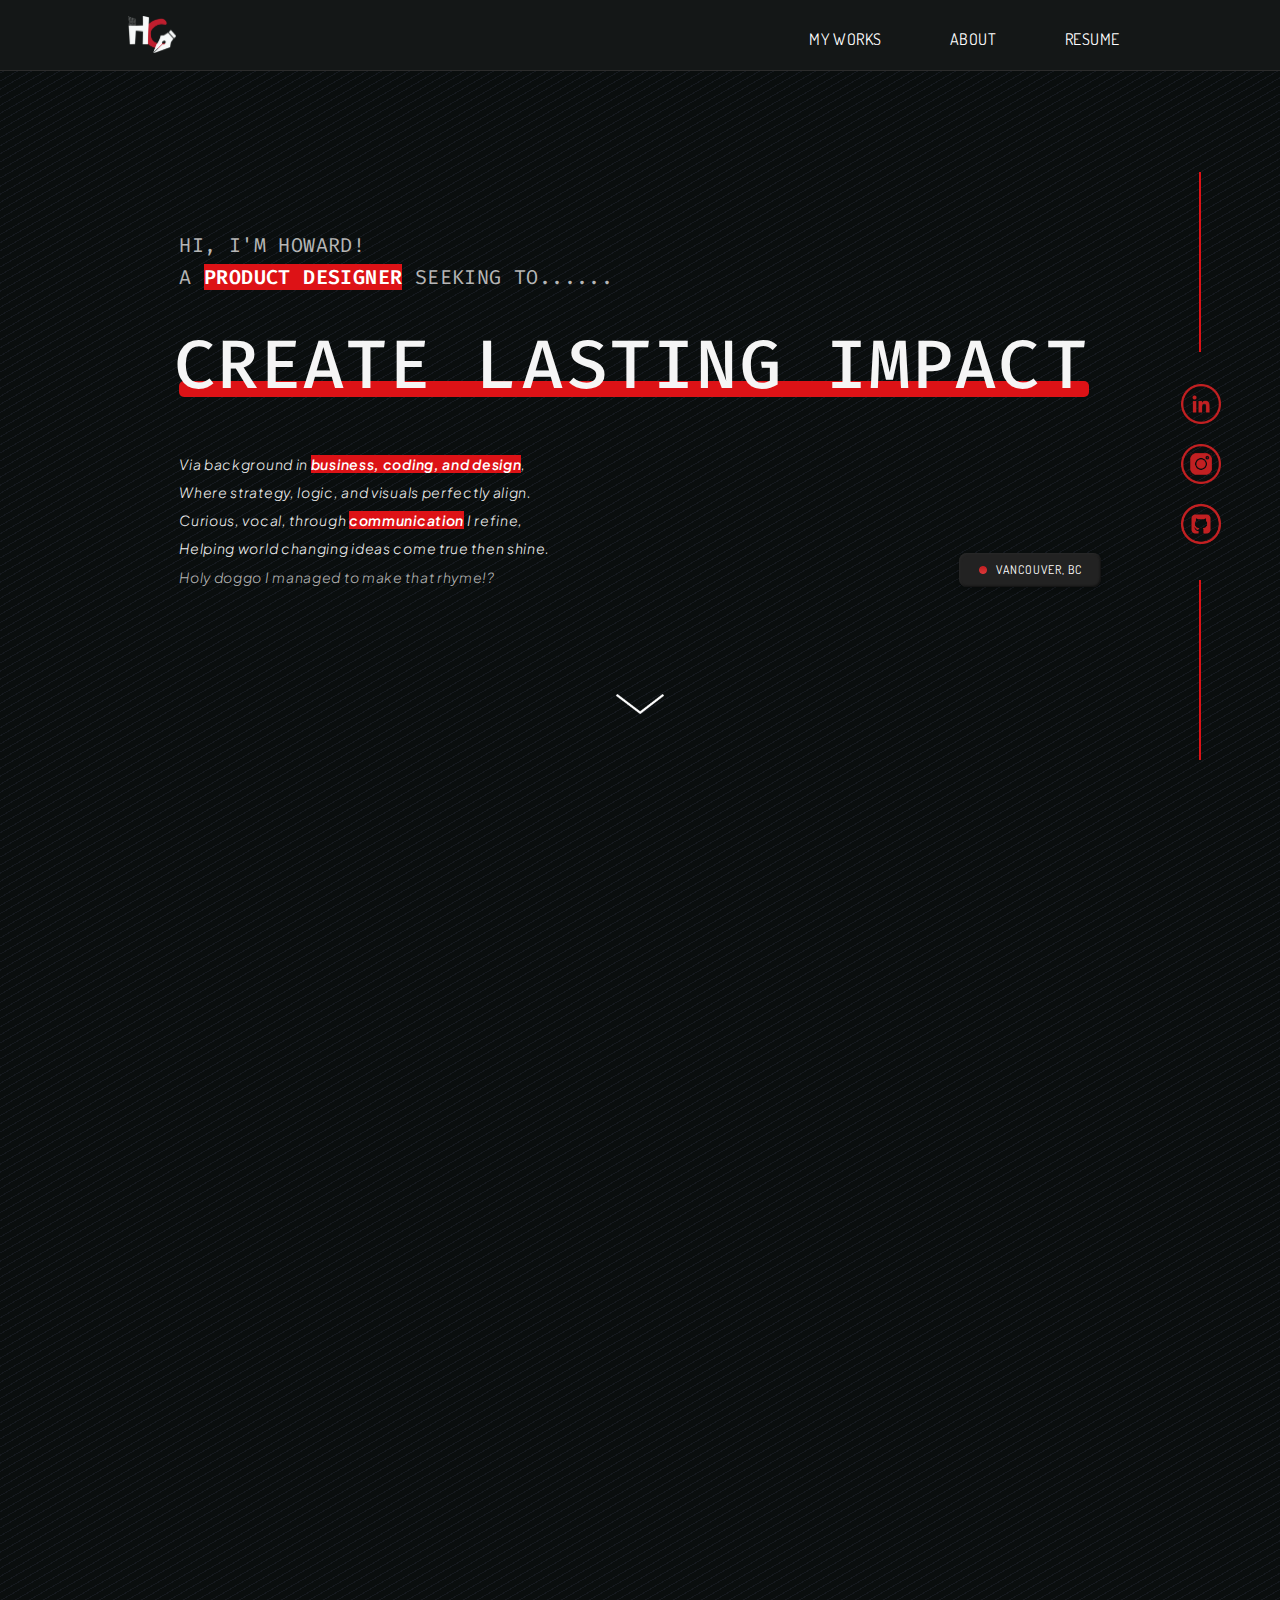
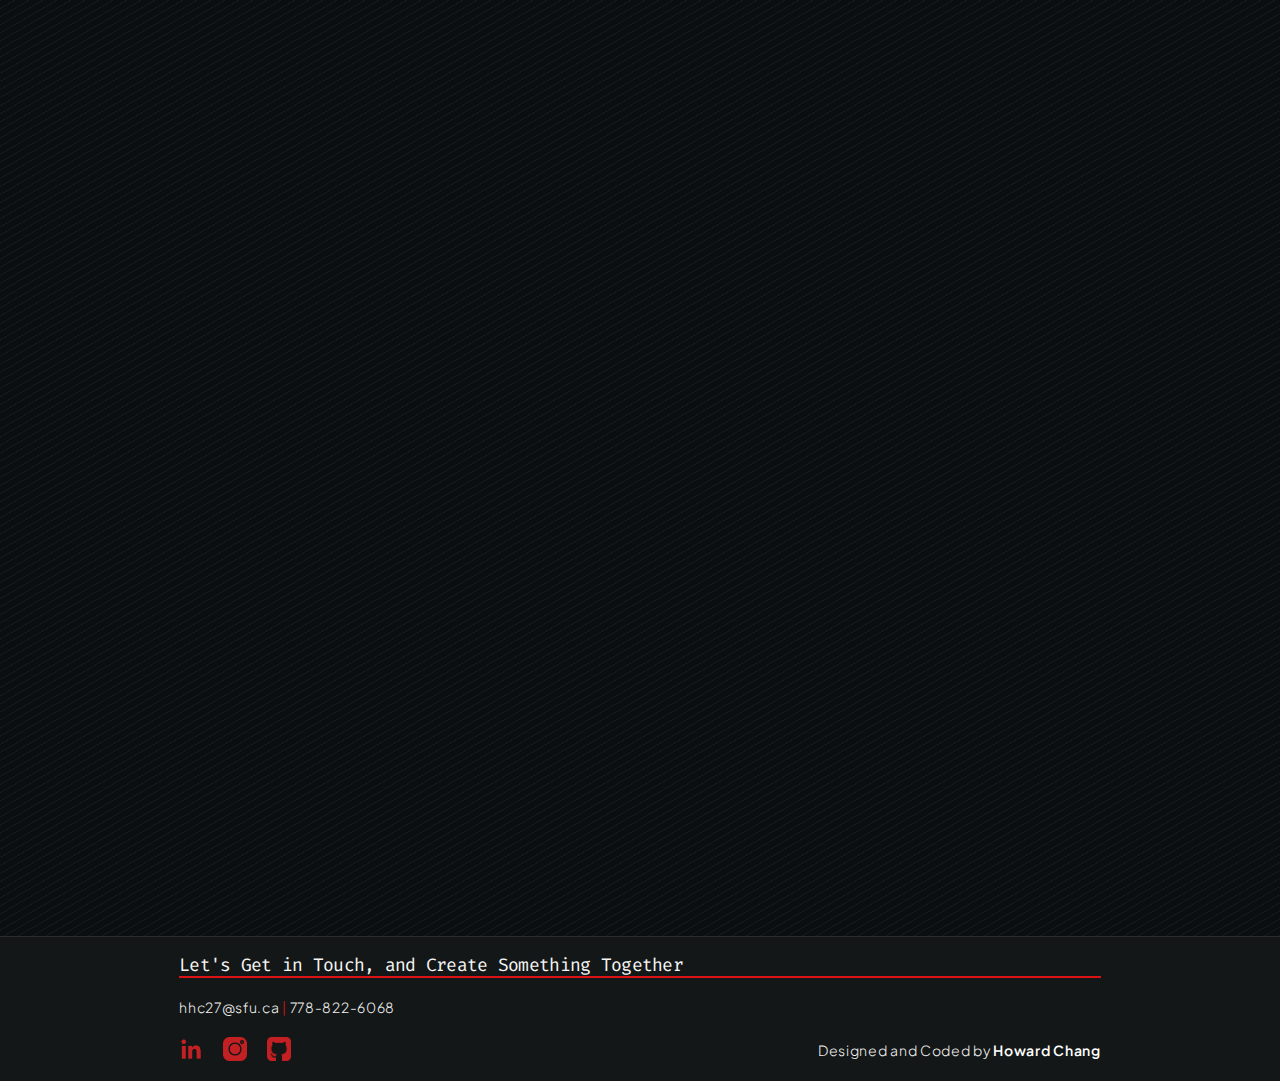
<file: index.html>
<!DOCTYPE html>
<html lang = "en">

  <head>
    <meta charset="utf-8">
    <meta name="viewport" content="width=device-width, initial-scale=1.0">
    <title>Home || Howard Chang</title>
    <link rel="icon" type="image/x-icon" href="resources/favicon.ico">
    <link href="style.css" rel="stylesheet">
    <link href="https://fonts.googleapis.com/css2?family=Fira+Code:wght@300;400;500;600;700&display=swap" rel="stylesheet">
    <link href='https://fonts.googleapis.com/css?family=Dosis' rel='stylesheet'>
    <link href="https://fonts.googleapis.com/css2?family=Plus+Jakarta+Sans:wght@300;500;600;700&display=swap" rel="stylesheet">
    <link href="https://fonts.googleapis.com/css2?family=Roboto+Condensed&display=swap" rel="stylesheet">
  </head>

  <body>

<!--------------------------HEADER //-------------------------------------------------->
    <header>
      <div id = "navigation-wrapper">
        <nav id="navigation">
          <a id="logo" href="index.html">
            <img src="resources/HCLogo.png" alt="Howard Chang Logo">
          </a>
          <div class="navigation-items">
            <a href="index.html#projects">My Works</a>
            <a href="about.html">About</a>
            <a href="https://drive.google.com/file/d/1ql-y7xnuWvTgu4U-2e-PBAdfqSrUpSUy/view?usp=sharing" target="_blank" rel="noopener noreferrer">Resume</a>
          </div>
        </nav>
        <div id = "progress-bar"></div>
      </div>
    </header>

<!--------------------------SIDE BAR //-------------------------------------------------->
    <div id="side-bar">
      <div class="side-bar-line"></div>
      <div id="side-bar-logo-list">
        <a class="social-logo" id="linkedin-logo-side" href="https://www.linkedin.com/in/howard-chang-b6b677167/" target="_blank" rel="noopener noreferrer"></a>
        <a class="social-logo" id="instagram-logo-side" href="https://www.instagram.com/mr.bubblehoneytea/" target="_blank" rel="noopener noreferrer"></a> 
        <a class="social-logo" id="github-logo-side" href="https://github.com/hcbddhc" target="_blank" rel="noopener noreferrer"></a> 
      </div>
      <div class="side-bar-line"></div>
    </div>

    <div id = "content">
<!--------------------------INTRODUCTION //-------------------------------------------------->
<!--
      <section id = "introduction">
        <div id = "introduction-grid" class = "grid-area">
          <div id = "introduction-left" class = "vertical-stack">
            <div id = "title-heading">
              <h1 id = "heading-hello-howard">Hi! I'm Howard, a <strong>product designer</strong> seeking to......</h1>
              <div id ="heading-digital-product-designer">
                <h1>CREATE</h1>
                <h1><span class = "kern-LA">L</span><span class = "kern-AS">A</span>STING</h1>
                <h1>IMPA<span class = "kern-CT">C</span>T</h1>
              </div>
            </div>
            <div class = "paragraph-with-break">
              <p>
               ......through my background in <strong class = "extra-strong">design, computing science, and business</strong>. As well as
               a dedication to <strong>connect with people</strong> and resolve their problems. Let's change the world together!
              </p>
              <p>
                Based in <strong>Vancouver, BC</strong>.
              </p>
            </div>
            
          </div>
          <div id = "introduction-right">
            <img id = "profile-picture" class = "image-with-frame" src="resources/picture.png" alt="howard's picture"></img>
          </div>
        </div>
        
        <div id = "scroll-down-arrow">
          <img id = "scroll-down-arrow-image" src="resources/scroll down arrow.png" alt="scroll down!"></img>
        </div>

      </section>
    -->     
    <section id = "introduction">
      <div id = "title-heading" class = "vertical-stack">
        <div id = "title-heading-top">
          <div id = "intro-h2">
            <h2 class = "heading-hello-howard">Hi, I'm Howard!</h2>
            <h2 class = "heading-hello-howard">A <strong class = "extra-strong">product designer</strong> seeking to......</h2>
          </div>
          <div id ="heading-digital-product-designer">
            <h1>CREATE <span class = "kern-LA">L</span><span class = "kern-AS">A</span>STING IMPA<span class = "kern-CT">C</span>T</h1>
          </div>
        </div>
        <div id = "title-heading-bottom">
          <div id = "intro-paragraph">
            <p>
             Via background in <strong class = "extra-strong">business, coding, and design</strong>,
            </p>
            <p>
             Where strategy, logic, and visuals perfectly align.
            </p>
            <p>
             Curious, vocal, through <strong class = "extra-strong">communication</strong> I refine,
            </p>
            <p>
             Helping world changing ideas come true then shine.
            </p>
            <p id = "home-poem-last-line">
             Holy doggo I managed to make that rhyme!?
            </p>
           </div>
          <div id = "based-vancouver">
            <img src="resources/h2 dot.png" alt="a dot"></img>
            <h3>Vancouver, BC</h3>
          </div>
        </div>
        <div id = "scroll-down-arrow">
          <img id = "scroll-down-arrow-image" src="resources/scroll down arrow.png" alt="scroll down!"></img>
        </div>
      </div>
             

    </section>
<!--------------------------PROJECTS //-------------------------------------------------->
      <section id = "projects">
        <h1>Featured Projects </h1>
        <div id = "project-list">
          <a href="javascript:void(0);" class="project" id="closetshare" onclick="toClosetShare()">
            <img id="closet-picture" class = "project-image" src="resources/closetshare.png" alt="closetshare title slide">
            <div class="project-right">
              <div class="project-title">
                <h2>ClosetShare</h2>
                <p>/2024</p>
              </div>
              <p>What do I wear today? No need to falter! Closetshare helps you explore fashion, define your style, and connect with like-minded fashionista communities no matter who you are.</p>
              <div class = "project-right-bottom">
                <div class = "project-tag-list">
                  <h3 class = "project-tag">Mobile Development</h3>
                  <h3 class = "project-tag">UI/UX Design</h3>
                </div>
                <div class = "project-select-icon"></div>
              </div>
            </div>
          </a> <!--closetshare-->

          <a href="javascript:void(0);" class="project" id="craftconnect" onclick="toCraftConnect()">
            <img id="craft-picture" class = "project-image"  src="resources/craftconnect.png" alt="craftconnect title slide">
            <div class="project-right">
              <div class="project-title">
                <h2>CraftConnect</h2>
                <p>/2024</p>
              </div>
              <p>The next Evolution of handcraft markets near you! A web platform aimed to help small independent artisans find, retain, and connect with their unique handcraft customer base.</p>
              <div class = "project-right-bottom">
                <div class = "project-tag-list">
                  <h3 class = "project-tag">User Research</h3>
                  <h3 class = "project-tag">UI/UX Design</h3>
                </div>
                <div class = "project-select-icon"></div>
              </div>
            </div>
          </a> <!-- craftconnect -->

          <a href="javascript:void(0);" class="project" id="wealthsimple" onclick="toWealthsimple()">
            <img id="closet-picture" class = "project-image"  src="resources/wealthsimple.png" alt="wealthsimple title slide">
            <div class="project-right">
              <div class="project-title">
                <h2>Wealthsimple Redesign Proposal</h2>
                <p>/2024</p>
              </div>
              <p>It's good to invest early, but it sure is hard to begin! Check out some new Wealthsimple feature and redesign proposals, making investing easy as a pie!</p>
              <div class = "project-right-bottom">
                <div class = "project-tag-list">
                  <h3 class = "project-tag">HCI Research</h3>
                  <h3 class = "project-tag">UI/UX Design</h3>
                </div>
                <div class = "project-select-icon"></div>
              </div>
            </div>
          </a> <!--wealthsimple-->
          
          <a href="javascript:void(0);" class="project" id="rabbitat" onclick="toRabbitat()">
            <img id="rabbitat-picture" class = "project-image"  src="resources/rabbitat.png" alt="rabbitat poster picture">
            <div class="project-right">
              <div class="project-title">
                <h2>Rabbitats Website Redesign</h2>
                <p>/2023</p>
              </div>
              <p>What's a big step towards resolving pet rabbit abandonment? Education, education, EDUCATION! My attempt to improve Rabbitats’ website by highlighting its educational content.</p>
              <div class = "project-right-bottom">
                <div class = "project-tag-list">
                  <h3 class = "project-tag">User Research</h3>
                  <h3 class = "project-tag">UI/UX Design</h3>
                </div>
                <div class = "project-select-icon"></div>
              </div>
            </div>
          </a> <!-- rabbitat -->

          <!--
          <a href="javascript:void(0);" class="project" id="macaron" onclick="toMacaron()">
            <img id="macaron-picture" class = "project-image"  src="resources/macaron.png" alt="screenshot of the macaron website">
            <div class="project-right">
              <div class="project-title">
                <h2>Macaron</h2>
                <p>/2024</p>
              </div>
              <p>Macaron store website that strengthens branding and provides a satisfying shopping experience.</p>
              <div class = "project-right-bottom">
                <div class = "project-tag-list">
                  <h3 class = "project-tag">Web Development</h3>
                  <h3 class = "project-tag">UI/UX Design</h3>
                </div>
                <div class = "project-select-icon"></div>
              </div>
            </div>
          </a> 
        -->

        </div> <!-- Project list -->
      </section> <!-- Project SECTION -->

      <section id = "fun-projects">
        <h1>Other Fun Projects </h1>
         <!--list of fun projects-->
         <div id = "fun-project-list" class = "grid-area">
          <!--The Unfinished Symphony-->
          <a href="javascript:void(0);" class="fun-project" id="unfinishedsymphony" onclick="toUnfinishedSymphony()">
            <div class = "fun-project-external-icon"></div>
            <div></div>
            <div class = "fun-project-title">
              <h2 class = "center-heading-with-line">The Unfinished Symphony</h2>
              <div class = "fun-project-taglist">
                <h3 class = "project-tag">Game Design</h3>
                <h3 class = "project-tag">Unity Dev</h3>
                <h3 class = "project-tag">UI/UX Design</h3>
              </div>
            </div>
          </a>

          <!--Sporefall-->
          <a href="javascript:void(0);" class="fun-project" id="sporefall" onclick="toSporeFall()">
            <div class = "fun-project-external-icon"></div>
            <div></div>
            <div class = "fun-project-title">
              <h2 class = "center-heading-with-line">Sporefall</h2>
              <div class = "fun-project-taglist">
                <h3 class = "project-tag">Graphic Design</h3>
                <h3 class = "project-tag">Video Editing</h3>
                <h3 class = "project-tag">Board Game</h3>
              </div>
            </div>
          </a>

          <!--Small But Mighty-->
          <a href="javascript:void(0);" class="fun-project" id="smallbutmighty" onclick="toSmallButMighty()">
            <div class = "fun-project-external-icon"></div>
            <div></div>
            <div class = "fun-project-title">
              <h2 class = "center-heading-with-line">Small But Mighty</h2>
              <div class = "fun-project-taglist">
                <h3 class = "project-tag">3D Animation</h3>
                <h3 class = "project-tag">Web Design</h3>
                <h3 class = "project-tag">Asset Design</h3>
              </div>
            </div>
          </a>
         </div>

      </section>
    </div>
<!--------------------------FOOTER //-------------------------------------------------->
    <footer>

      <div id = "footer-content">
        <h2> Let's Get in Touch, and Create Something Together </h2>
        <p> hhc27@sfu.ca <em>|</em> 778-822-6068 </p>

        <div id = "footer-divider">
          <div id="footer-divider-left">
            <a class="social-logo" id="linkedin-logo" href="https://www.linkedin.com/in/howard-chang-b6b677167/" target="_blank" rel="noopener noreferrer"></a>
            <a class="social-logo" id="instagram-logo" href="https://www.instagram.com/mr.bubblehoneytea/" target="_blank" rel="noopener noreferrer"></a> 
            <a class="social-logo" id="github-logo" href="https://github.com/hcbddhc" target="_blank" rel="noopener noreferrer"></a> 
          </div>
          <div id = "footer-divider-right">
            <p>Designed and Coded by<strong> Howard Chang</strong></p>
          </div>
        </div>
      </div>

    </footer>

    <script src="script.js"></script>

  </body>
</html>
</file>
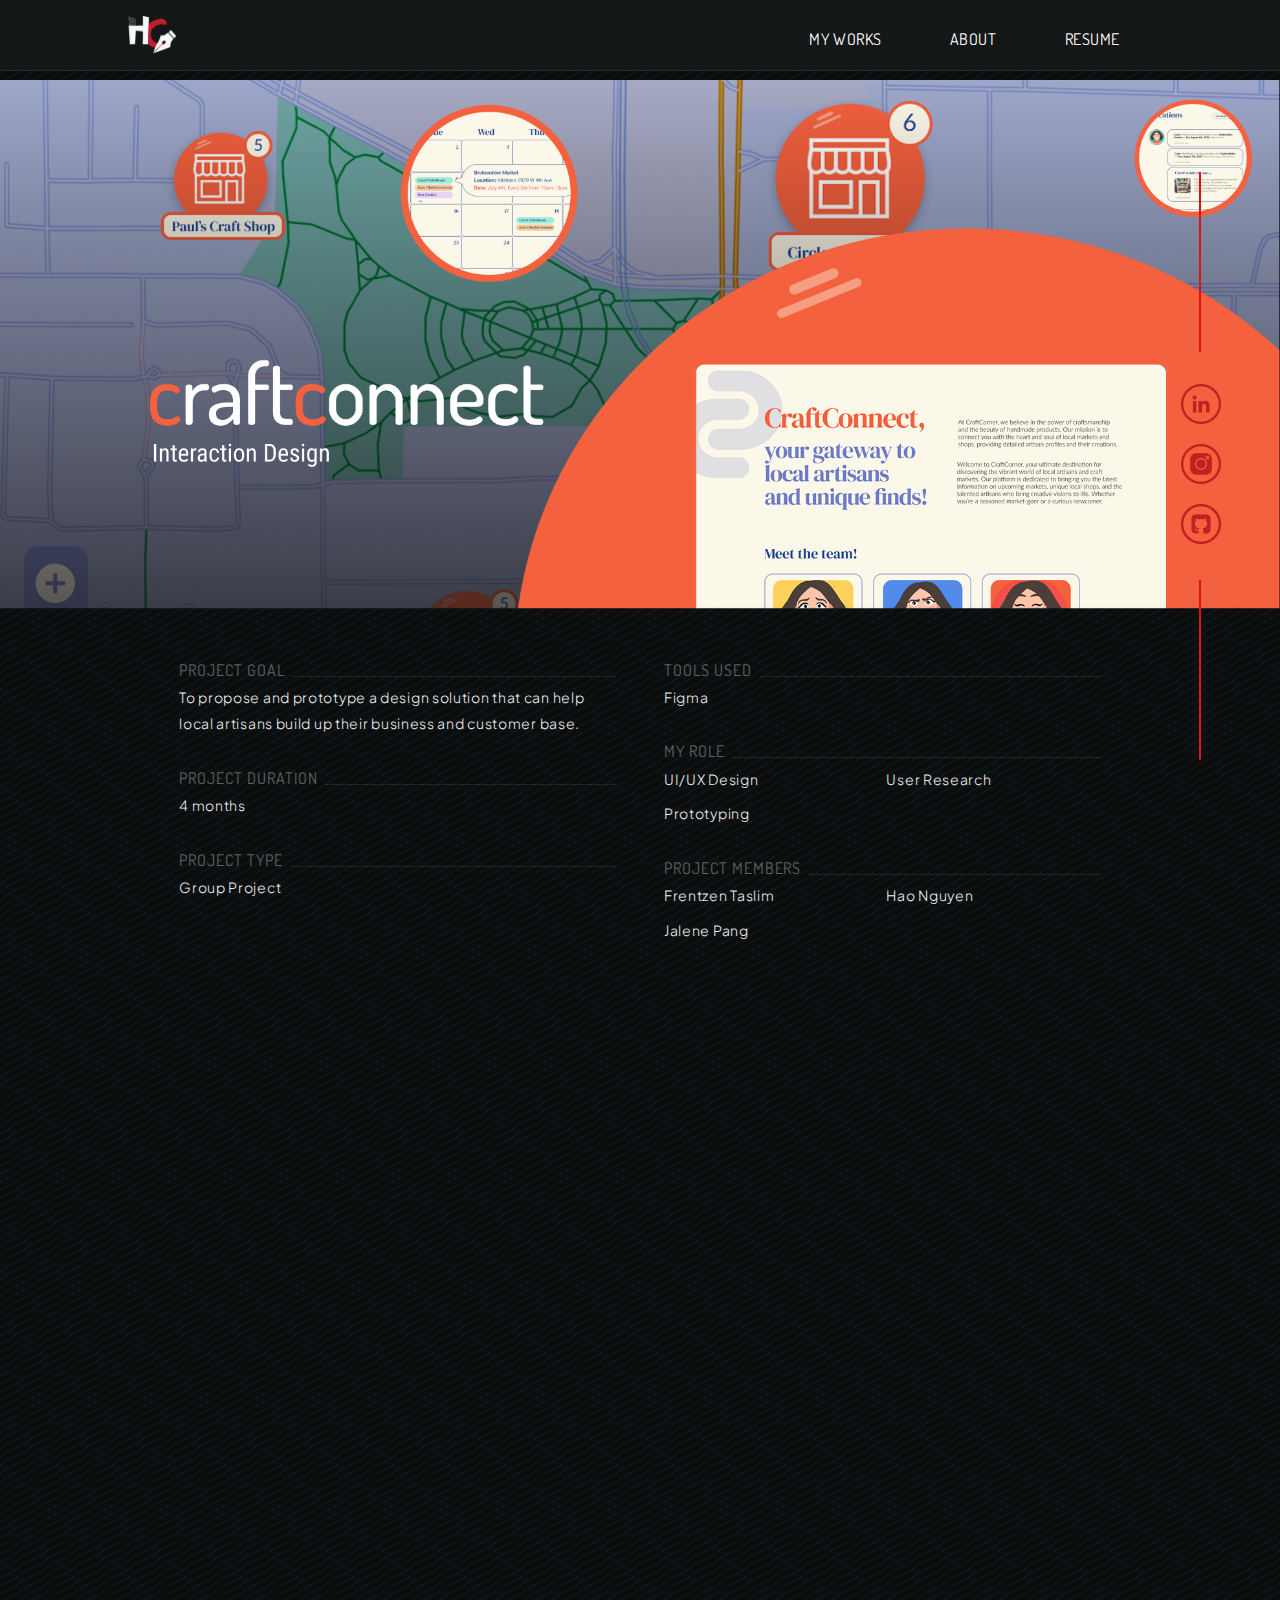
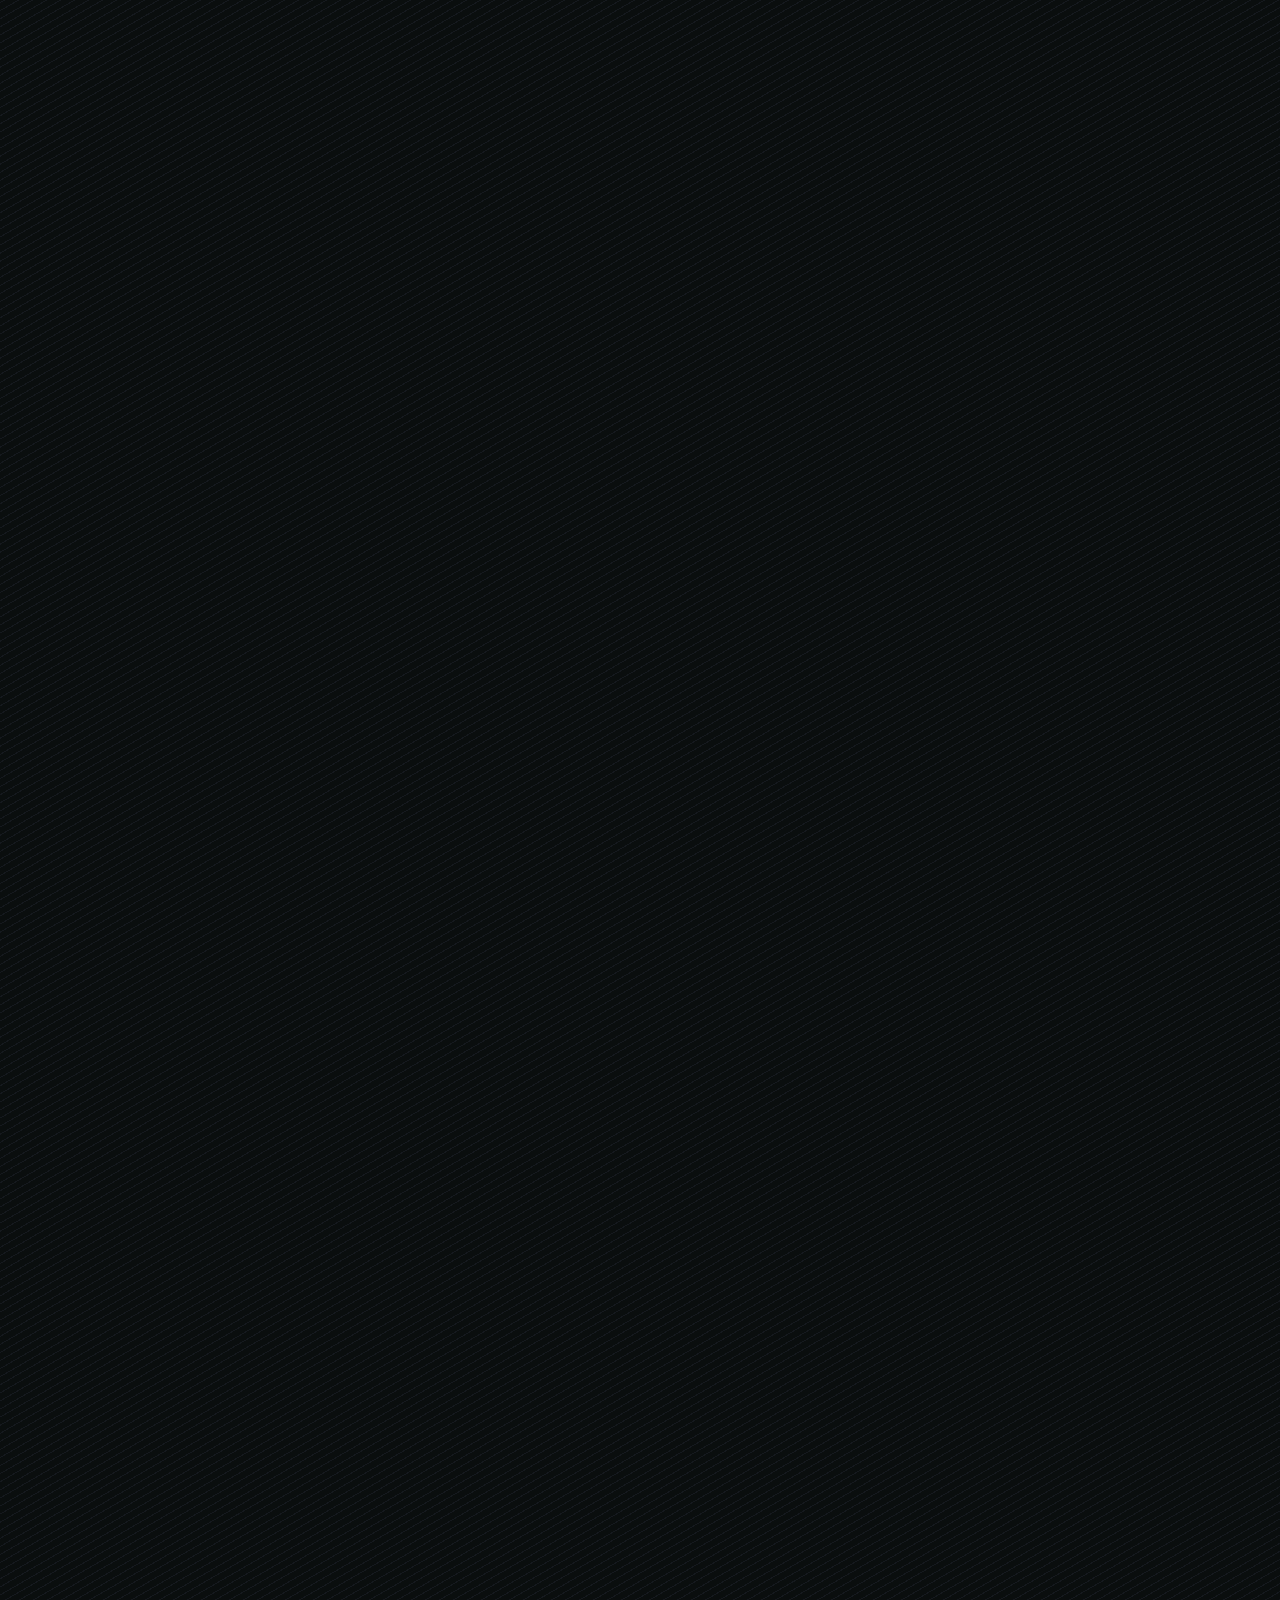
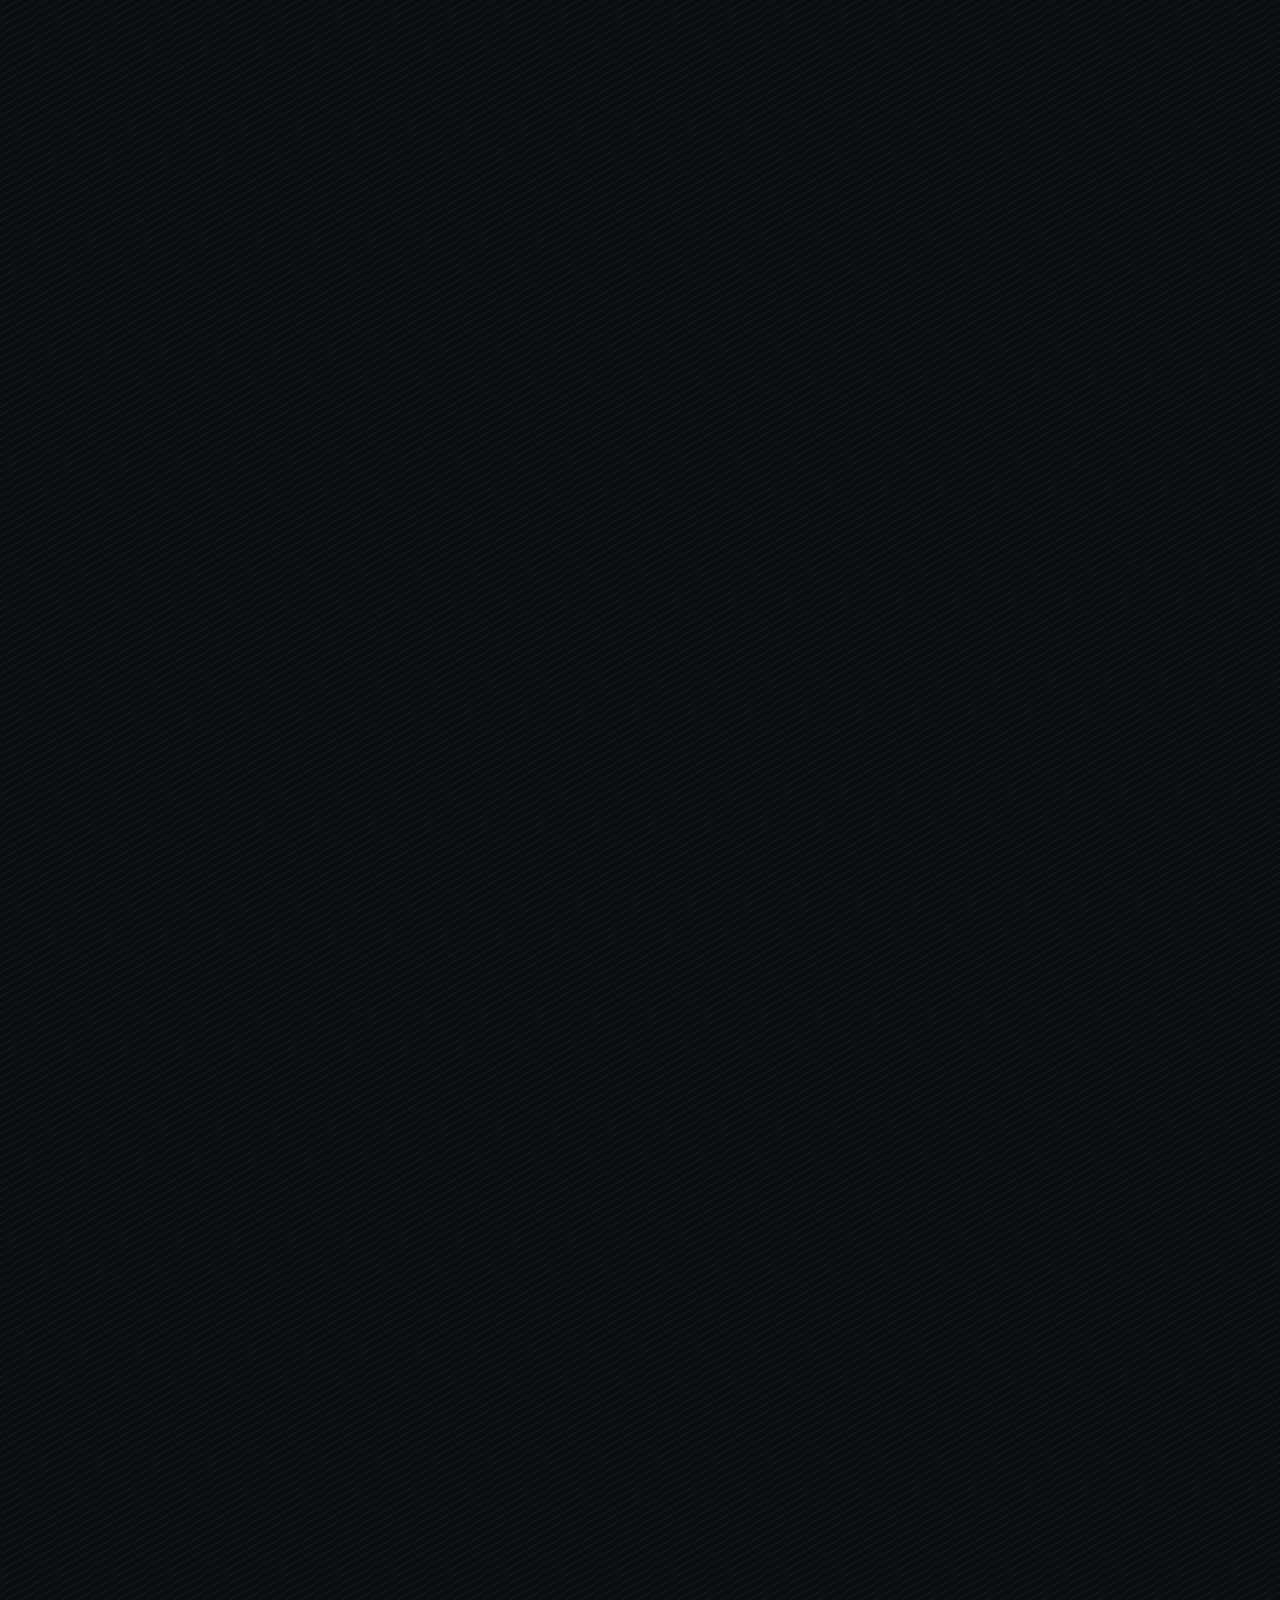
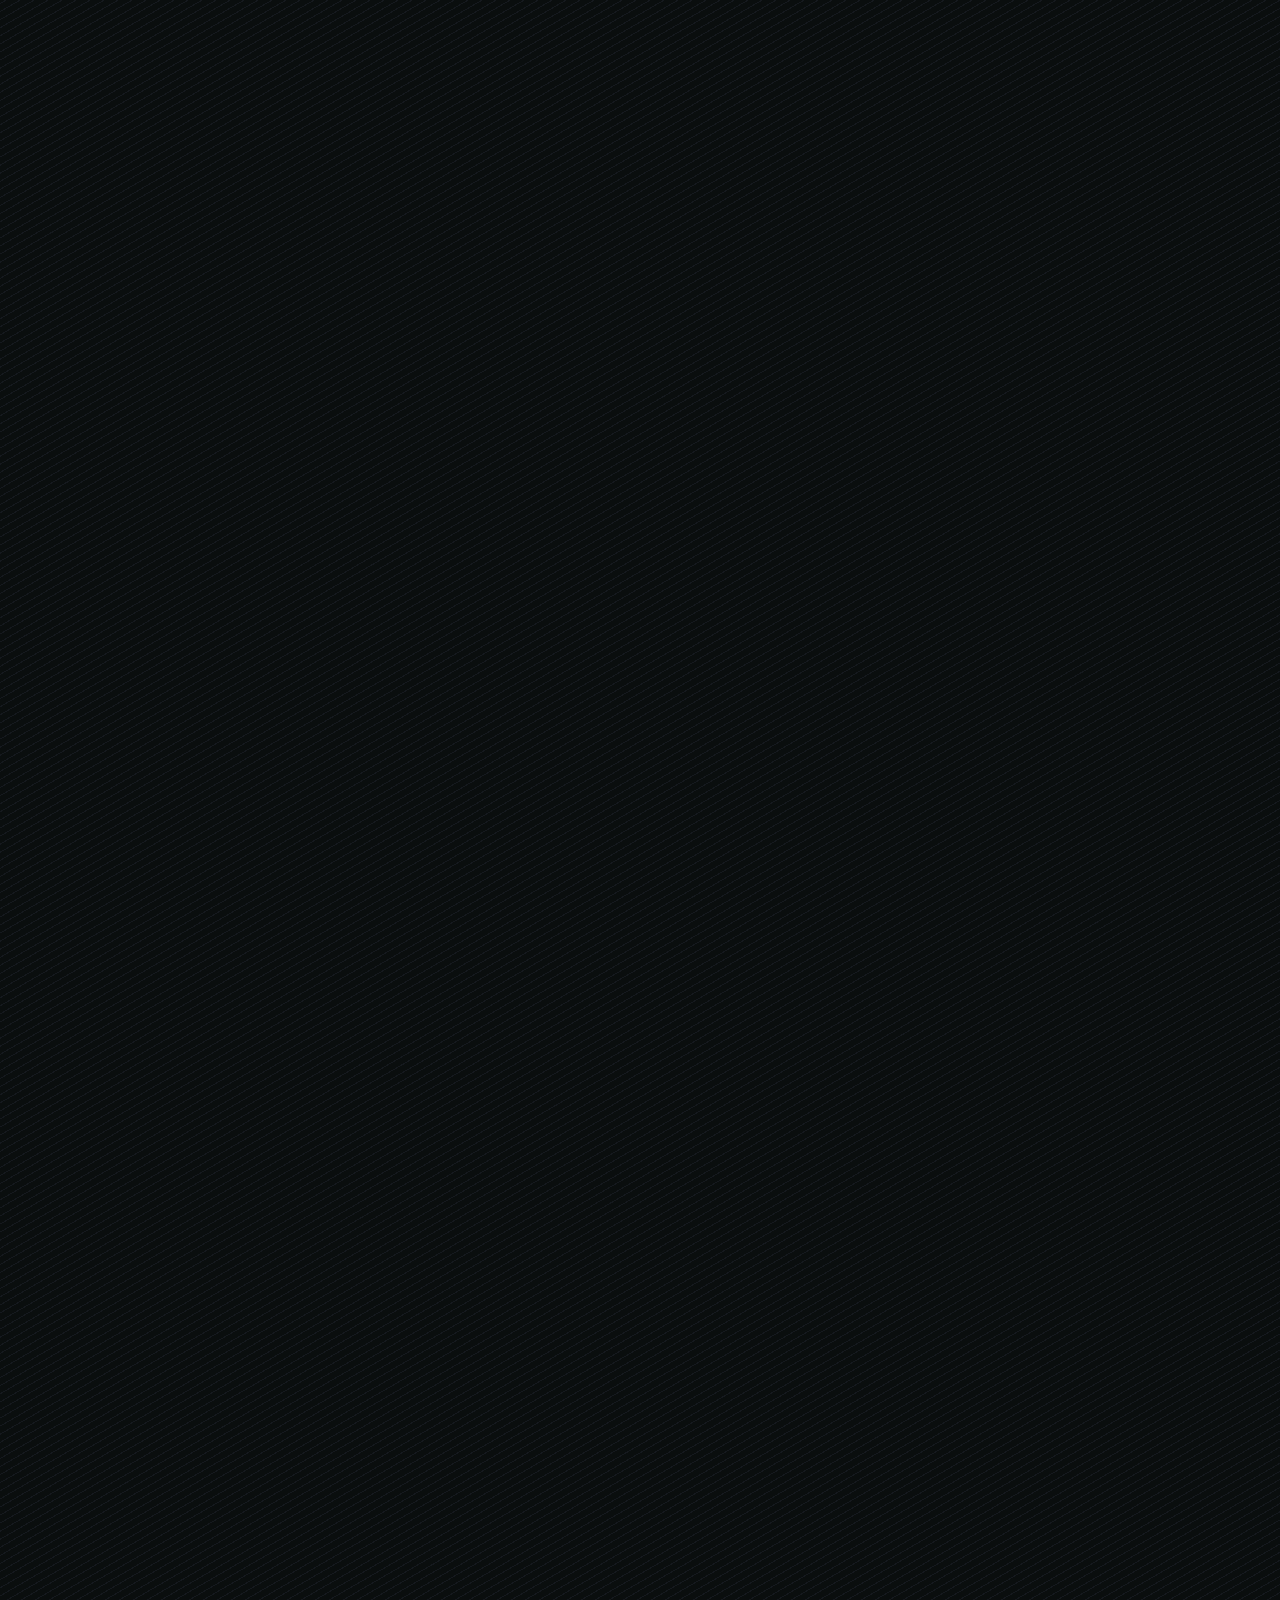
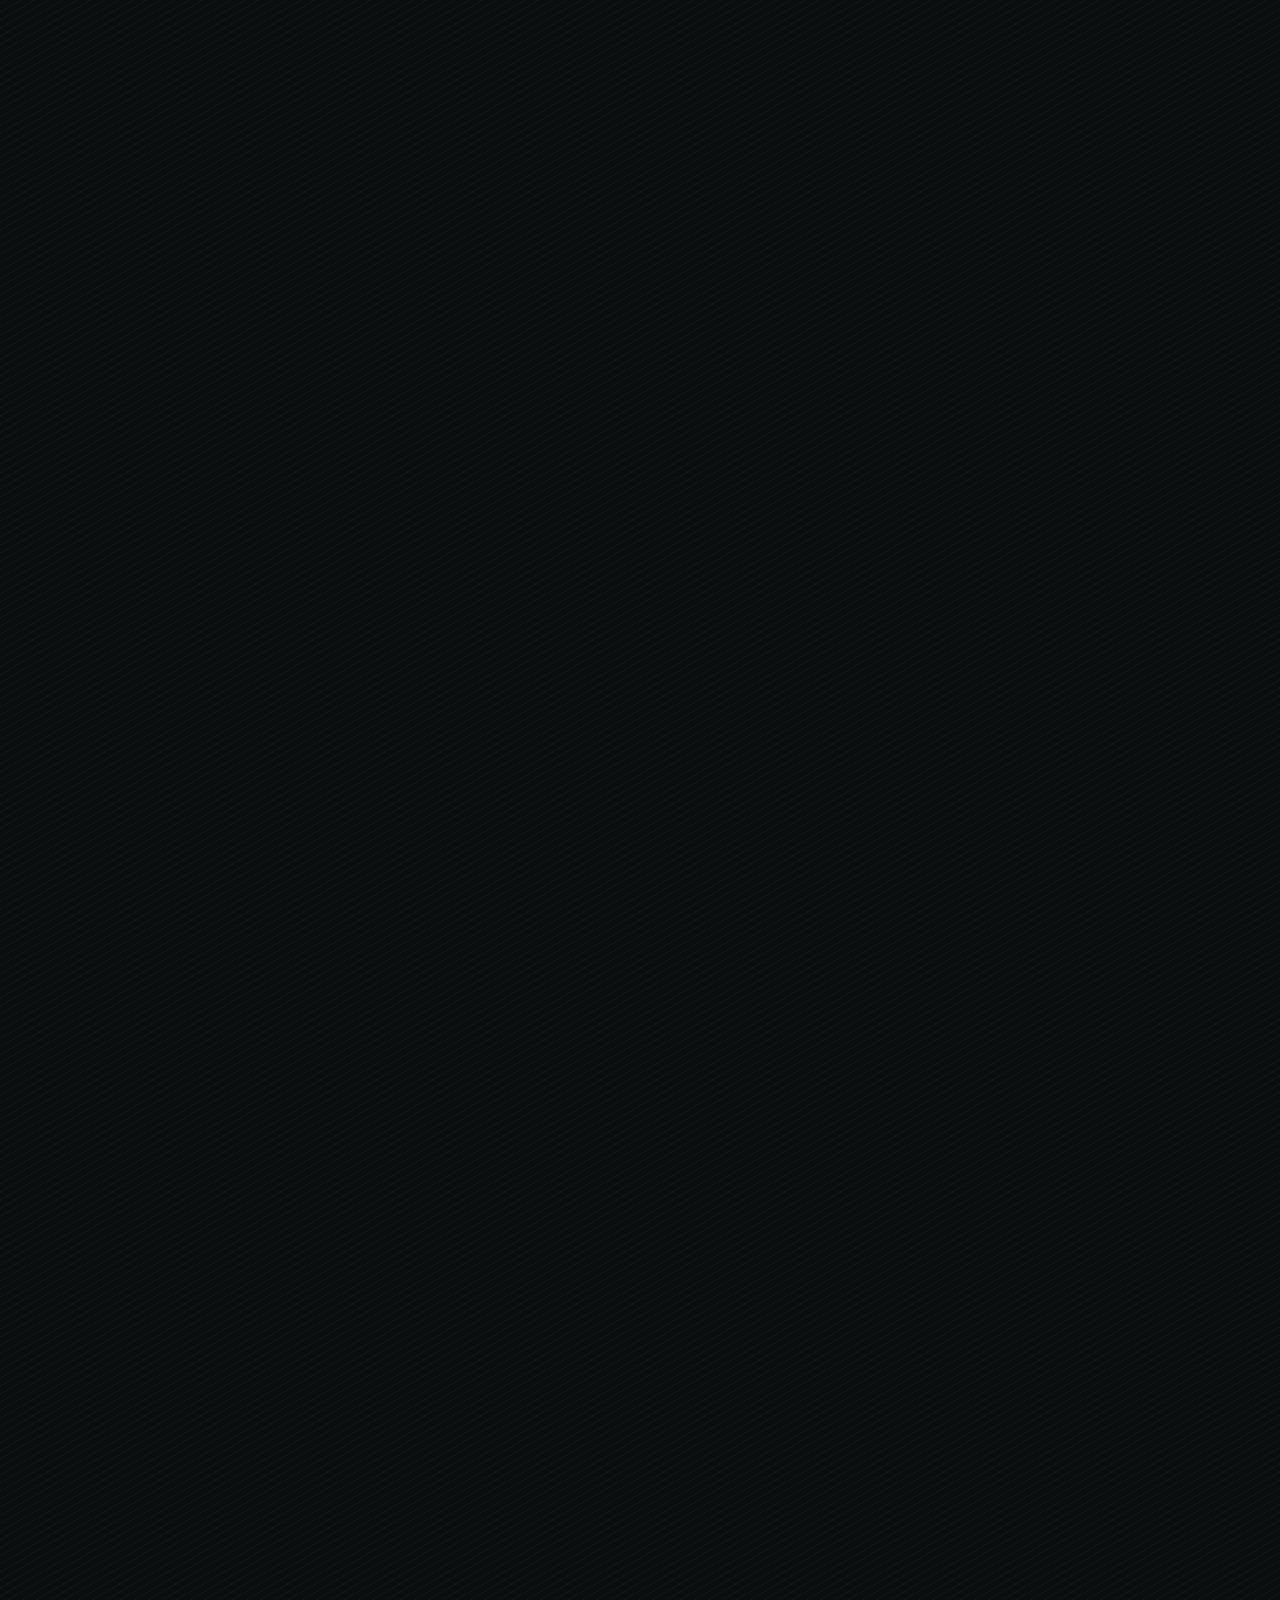
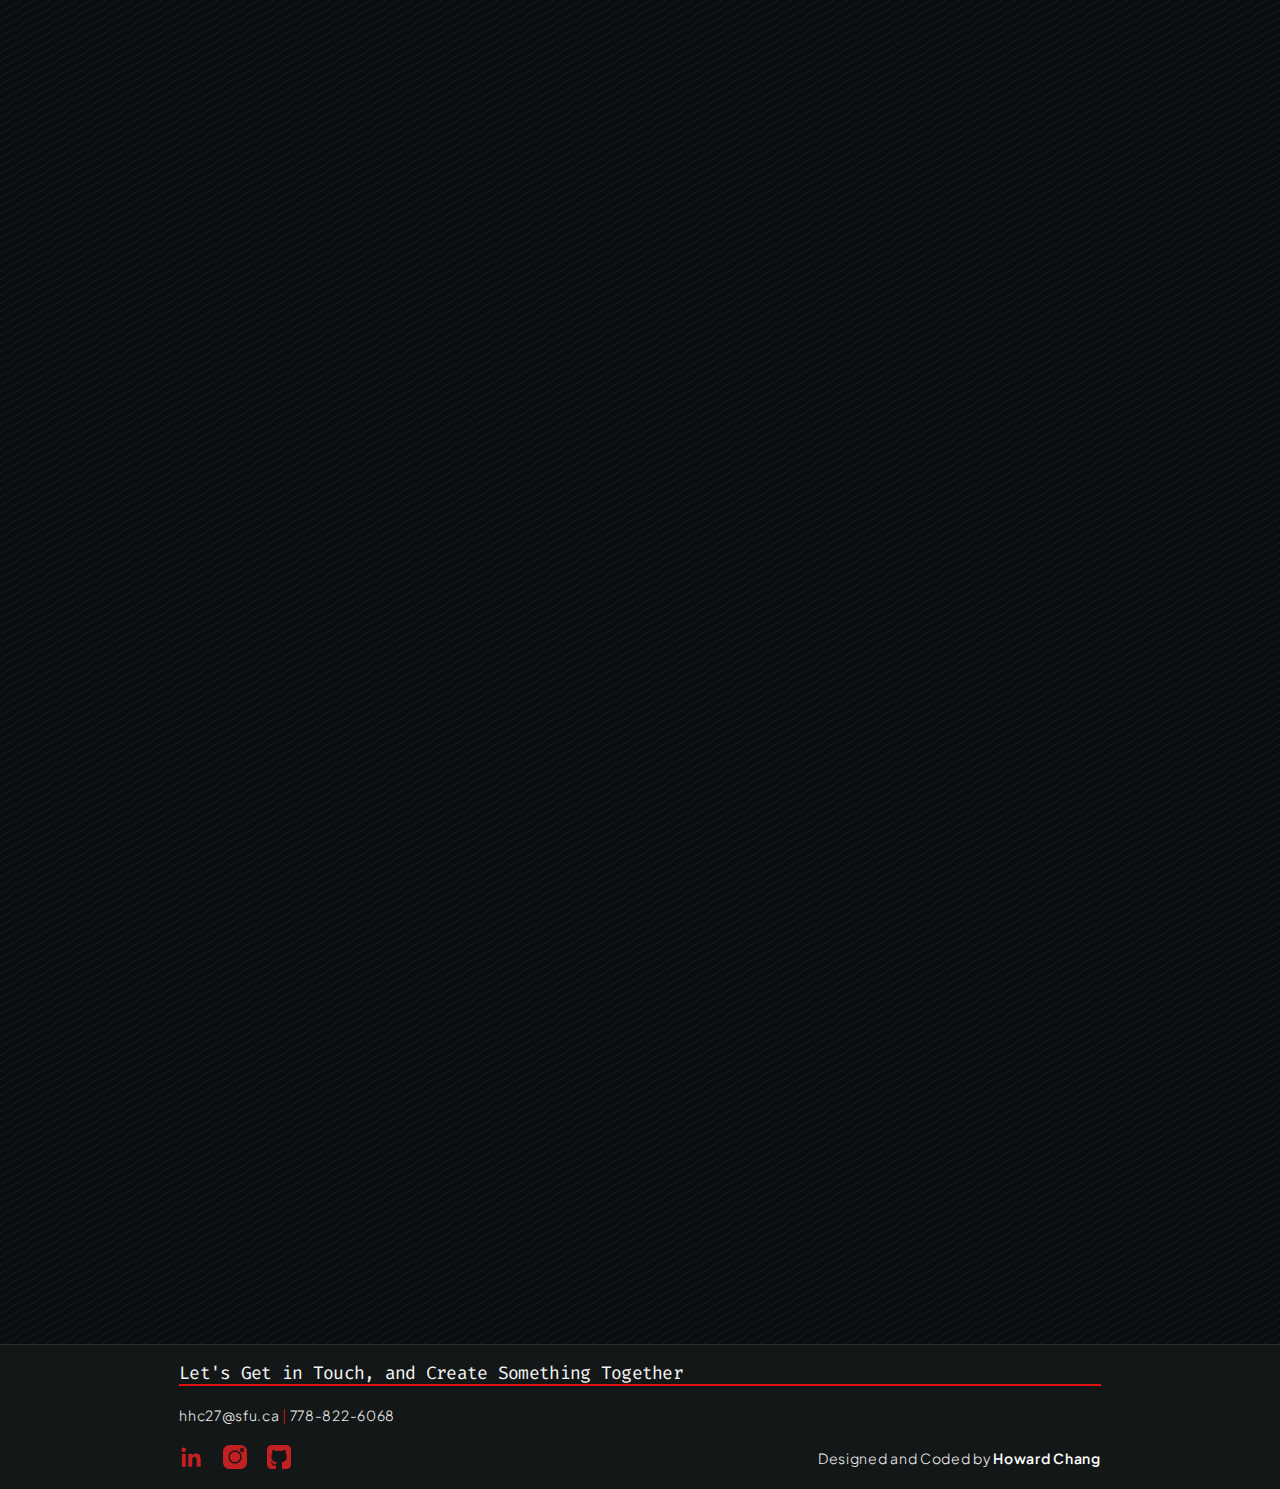
<file: craftconnect.html>
<!DOCTYPE html>
<html lang = "en">

  <head>

    <meta charset="utf-8">
    <title>CraftConnect || Howard Chang </title>
    <meta name="viewport" content="width=device-width, initial-scale=1.0">
    <link rel="icon" type="image/x-icon" href="resources/favicon.ico">
    <link href="style.css" rel="stylesheet">
    <link href="https://fonts.googleapis.com/css2?family=Fira+Code:wght@300;400;500;600;700&display=swap" rel="stylesheet">
    <link href='https://fonts.googleapis.com/css?family=Dosis' rel='stylesheet'>
    <link href="https://fonts.googleapis.com/css2?family=Plus+Jakarta+Sans:wght@300;500;600;700&display=swap" rel="stylesheet">
    <link href="https://fonts.googleapis.com/css2?family=Roboto+Condensed&display=swap" rel="stylesheet">

  </head>

  <body>
    <script src="script.js"></script>

<!--------------------------HEADER //-------------------------------------------------->
    <header>
      <div id = "navigation-wrapper">
        <nav id="navigation">
          <a id="logo" href="index.html">
            <img src="resources/HCLogo.png" alt="Howard Chang Logo">
          </a>
          <div class="navigation-items">
            <a href="index.html#projects">My Works</a>
            <a href="about.html">About</a>
            <a href="https://drive.google.com/file/d/1ql-y7xnuWvTgu4U-2e-PBAdfqSrUpSUy/view?usp=sharing" target="_blank" rel="noopener noreferrer">Resume</a>
          </div>
        </nav>
        <div id = "progress-bar"></div>
      </div>
    </header>

   <!--------------------------SIDE BAR //-------------------------------------------------->
   <div id="side-bar">
    <div class="side-bar-line"></div>
    <div id="side-bar-logo-list">
      <a class="social-logo" id="linkedin-logo-side" href="https://www.linkedin.com/in/howard-chang-b6b677167/" target="_blank" rel="noopener noreferrer"></a>
      <a class="social-logo" id="instagram-logo-side" href="https://www.instagram.com/mr.bubblehoneytea/" target="_blank" rel="noopener noreferrer"></a> 
      <a class="social-logo" id="github-logo-side" href="https://github.com/hcbddhc" target="_blank" rel="noopener noreferrer"></a> 
    </div>
    <div class="side-bar-line"></div>
  </div>

   <div id = "project-content">

  <!-------------------------------------CONTENT //-------------------------------------------------->
  <section id = "project-landing">
    <img id = "project-landing-picture" src="resources/craftconnect/craftconnect landing image.png" alt="CraftConnect"></img>
  </section>

  <!--------------------------PROJECT INTRODUCTION //-------------------------------------------------->
    <section id = "project-intro">
    
      <div id = "project-page-brief" class = "grid-area">
        <div id = "project-brief-left"><!-- left side -->
          <div class = "project-brief-element">
            <h3><span>Project Goal</span></h3>
            <p>To propose and prototype a design solution that can help local artisans build up their business and customer base.
            </p>
          </div>

          <div class = "project-brief-element">
            <h3>Project Duration</h3>
            <p>4 months</p>
          </div>

          <div class = "project-brief-element">
            <h3>Project Type</h3>
            <p>Group Project</p>
          </div>
        </div> <!-- left side -->

        <div id = "project-brief-right"><!-- right side -->
          <div class="project-brief-element">
            <h3>Tools Used</h3>
            <div class="project-brief-element-list grid-area">
              <p>Figma</p>
            </div>
          </div>

          <div class = "project-brief-element">
            <h3>My Role</h3>
            <div class = "project-brief-element-list grid-area">    
                <p>UI/UX Design</p>
                <p>User Research</p>
                <p>Prototyping</p>
            </div>
          </div>

          <div class="project-brief-element">
            <h3>Project Members</h3>
            <div class="project-brief-element-list grid-area">
              <p>Frentzen Taslim</p>
              <p>Hao Nguyen</p>
              <p>Jalene Pang</p>
            </div>
          </div>

        </div><!-- right side -->
      </div><!-- end of brief -->

    </section>

    <!--------------------------FINAL CONCEPT OVERVIEW //-------------------------------------------------->
    <section id = "final-concept-overview">
      <h1>Final Prototype Overview </h1>

      <div id = "craftconnect-description-and-overview" class = "sub-section vertical-stack">
        <div id = "craftconnect-topic-context" class = "highlight-area">
          <h2 class = "center-heading-with-line">Topic Context </h2>
          <p>
            Secondary research have supported that Vancouver based small independent artisans in the handmade craft business faces problems such as currently earning below-average revenue and 
            having a volatile source of income. Consequently, it is difficult to transform a small handmade craft business into a successful,  livable career.
          </p>
        </div>
        <p>
          CraftConnect is a proposed web platform that allows handcraft consumers to <strong class = "extra-strong">learn about, connect, and support their local artisans through various 
          interactive features</strong> such as a map overview of nearby artisan shops, and an interactive booth page with customized notes sent to artisans, news boards,
          and more. It also serves as a <strong>centralized source of information</strong> about local artisans and the avenues they participate in.
        </p>
        <div id = "craftconnect-overview-screens" class = "flex-area">
          <div class = "image-with-caption">
            <img id = "craftconnect-map-overview" src="resources/craftconnect/map view overview.png" alt="screenshot of craftconnect's home screen"></img>
            <figcaption>CraftConnect’s home page, containing a navigable map with information about artisans and avenues. </figcaption>
          </div>
          <div class = "image-with-caption">
            <img id = "craftconnect-booth-overview" src="resources/craftconnect/booth screen overview.png" alt="screenshot of craftconnect's booth screen"></img>
            <figcaption> CraftConnect’s interactive booth page, includes detailed information about an artisan, with many other interactive elements on screen. </figcaption>
          </div>
        </div>
        <div>
          <p>
            The platform was created after four months of <strong>research, interviews, and continuous iterations</strong> with a team of four. With the initial objective to resolve 
            the high difficulty for handcraft artisans to transform their craft into a successful business, we later directed our design focus to be establishing an
             effective process for facilitating <strong>customer awareness of local artisans</strong>, and fostering <strong>meaningful connections.</strong> Consequently, CraftConnect is our 
             solution to this design focus.
          </p>
        </div>
      </div>
      

      <div id = "craftconnect-share-prototype" class = "grid-area highlight-area ">
        <h2>Check out the project!</h2>
        <div>
          <button class = "button" onclick="toCraftconnectPrototype()"> Figma Prototype</button>
        </div>
      </div>

    </section>

    <!--------------------------PROBLEM FRAMING AND FIELD RESEARCH //-------------------------------------------------->
    <section id = "problem-framing-and-field-research">
      <h1>Problem Framing and Field Research </h1>

      <div class = "sub-section vertical-stack">
        <div id = "craftconnect-initial-problem-framing" class = "highlight-area">
          <h2 class = "center-heading-with-line">Initial Problem Framing</h2>
          <p>
            How might we learn the methods by which artisans in the craft business build up their presence for local in-person avenues (local shops, events),
            and whether these methods are effective or not?
          </p>
        </div>
        <div class = "grid-area">
          <div class = "paragraph-with-break">
            <p>
              During initial research, I <strong>pioneered the primary research process</strong> helped with planning for this phase of the project. I mapped out a number of artisan avenues and assigned each team member to investigate along with a pre-set schedule.
            </p>
            <p>
              Later on, I contacted over 30 local artisans and major handcraft consumers, and was able to arrange 5 interviews. I also served as the main interviewer for most of the interview process.
            </p>
            <p>
              The conducted research revealed the importance of <strong class = "extra-strong">finding a niche dedicated target base</strong> for financial stability, yet currently artisans have <strong class = "extra-strong">limited opportunities to form meaningful connections</strong> with their customers. 
            </p>
            <p>
              Existing measures used in artisan shops tend to be ignored by customers, while markets and individual booths suffer from lower traffic due to the over reliance on word of mouth advertising.
            </p>
          </div>
          <div class = "image-with-caption">
            <img id = "craftconnect-research-calender" src="resources/craftconnect/research calender.png" alt="research calender for field research"></img>
            <figcaption> Schedule I created during a group meeting, detailing the field research plan for the month.</figcaption>
          </div>
        </div>
  
        <div id = "craftconnect-research-notes-container" class = "image-with-caption">
          <img id = "craftconnect-research-notes" src="resources/craftconnect/research notes.png" alt="research notes for our field research"></img>
          <figcaption> Part of our collection of notes gather from primary field research</figcaption>
        </div>
      </div>
      

      <div id = "craftconect-journey-maps" class = "vertical-stack">
        <div class = "highlight-area">
          <p>
            Based on these research, we've also brainstormed possible points of Intervention using journey maps, from both artisan and customer perspectives, and in both
            shop and market settings. 
          </p>
        </div>
  
          <div id = "craftconnect-journey-map-shop" class = "image-with-caption">
            <img src="resources/craftconnect/craftconnect journey map shop.png" alt="research notes for our field research"></img>
            <figcaption> Journey map for shops.</figcaption>
          </div>
    
          <div id = "craftconnect-journey-map-market" class = "image-with-caption">
            <img src="resources/craftconnect/craftconnect journey map market.png" alt="research notes for our field research"></img>
            <figcaption> Journey map for markets.</figcaption>
          </div>
        
      </div>
    </section>

    <!--------------------------CONCEPT ITERATIONS //-------------------------------------------------->
    <section id = "concept-iterations">
      <h1>Concept Iterations </h1>
      <div id = "craftconnect-initial-ideas" class = "sub-section grid-area">
        <!--left side -->
        <div class = "vertical-stack">
          <div class = "paragraph-with-break">
            <p>
              With my business background in mind, I first proposed a <strong>post-purchase appreciation and sticker collection program</strong> that aims to improve upon existing shop’s lackluster measures to ensure customers remember the artisan they purchase from.
            </p>
            <p>
              However, later feedback and analysis concluded that the idea was <strong>limited in scope</strong> and mainly benefited artisans already selling in craft shops, while also posing <strong>risk of excessive waste and logistical challenges.</strong> Henceforth, I proposed that we digitalize the concept, and include elements from other proposed ideas, such as the got Craft Interactive Initiative,  in this concept.
            </p>
          </div>
          <div class = "image-with-caption">
            <img id = "craftconnect-got-craft-initiative-poster" src="resources/craftconnect/Got Craft Interactive Initiative.png" alt="got craft interactive initiative poster"></img>
            <figcaption> Another Idea that was merged with my post-purchase appreciation program. Designed by me</figcaption>
          </div>
        </div>
        <!--right side -->
        <div class = "image-with-caption">
          <img id = "craftconnect-post-purchase-reward-poster" src="resources/craftconnect/Post-Purchase Appreciation Program.png" alt="post purchase appreciation program poster"></img>
          <figcaption> Poster describing the post-purchase appreciation program, designed by me.</figcaption>
        </div>
      </div>
    </section>

    <!--------------------------FEATURE BREAKDOWN //-------------------------------------------------->
    <section id = "feature-breakdown">
      <h1>Feature Breakdown </h1>
      <div class = "vertical-stack">
        <div class = "highlight-area paragraph-with-break">
          <p>
            For CraftConnect's design, I mainly contributed to designing the <strong>home page map view</strong>, along with the <strong>associated popup tabs and notification interactions.</strong>
          </p>
          <p>
            I also proposed a number of interactions that the platform can offer, setting the foundation of CraftConnect's booth page and its various features. Moreover, I assisted with the booth page’s interaction design as well.
          </p>
         </div>
       <!--feature list-->
       <!--first-->
       <div class = "sub-section grid-area craftconnect-feature">
        <!--left-->
        <div class = "numbered-title-section">
          <span class="number-title">01</span>
          <div>
            <h2>Map Navigation and Filters</h2>
            <div class = "paragraph-with-break">
              <p>
                The Home page consists of the map view of all the artisans and avenues close to the user’s location, the information is split into 4 categories. (Markets, Shops, Artisans, and the user’s Subscriptions) 
              </p>
              <p>
                Users can switch between each of the 4 filter categories, allowing them to discover new artisans individually or through avenues, and find out where artisans they love are selling.
              </p>
            </div>
          </div>
        </div>
        <!--right-->
        <div class = "craftconnect-feature-video image-with-frame">
          <video loop autoplay playsinline muted><source src="resources/craftconnect/map navigation and filters.mp4"></video>
        </div>
       </div>
  
      </div>
      
     <!--second-->
     <div class = "sub-section grid-area craftconnect-feature">
      <!--left-->
      <div class = "craftconnect-feature-video image-with-frame">
        <video loop autoplay playsinline muted><source src="resources/craftconnect/search function.mp4"></video>
      </div>
      <!--right-->
      <div class = "numbered-title-section">
        <span class="number-title">02</span> 
        <div>
          <h2>Search Function</h2>
        <p>
          I’ve also integrated a search feature in the map view that opens up a full list of artisans and avenues, allowing users to browse through the information in a list format and search using keywords.
        </p>
        </div>
      </div>
     </div>

      <!--third-->
      <div class = "sub-section grid-area craftconnect-feature">
        <!--left-->
        <div class = "numbered-title-section">
          <span class="number-title">03</span> 
          <div>
            <h2>Notifications and Calender</h2>
            <div class = "paragraph-with-break">
              <p>
                Notifications can be found on the upper right side through the bell icon. Users can retrieve the most up to date information about the artisans they are following. 
              </p>
              <p>
                A calendar feature is also available for users to keep track of event times for subscribed artisans. 
              </p>
            </div>
          </div>
        </div>
        <!--right-->
        <div class = "craftconnect-feature-video image-with-frame">
          <video loop autoplay playsinline muted><source src="resources/craftconnect/notifications and calender.mp4"></video>
        </div>
       </div>
  
       <!--fourth-->
       <div class = "sub-section grid-area craftconnect-feature">
        <!--left-->
        <div class = "craftconnect-feature-video image-with-frame">
          <video loop autoplay playsinline muted><source src="resources/craftconnect/booth interaction.mp4"></video>
        </div>
        <!--right-->
        <div class = "numbered-title-section">
          <span class="number-title">04</span> 
          <div>
            <h2>Booth Interactions</h2>
            <div class = "paragraph-with-break">
              <p>
                Upon clicking on the individual artisan icons, users will be directed to a booth page for that artisan. Here users can participate in a variety of interactions that is designed to facilitate connection between artisans and their costumers. 
              </p>
              <p>
                The interactable objects include:
              </p>
              <div id = "craftconnect-interactable-object-list" class = "flex-area">
                <ul>
                  <li>Profile</li>
                  <li>Calender</li>
                  <li>Product Shelf</li>
                </ul>
                <ul>
                  <li>Newsboard</li>
                  <li>Tip Jar</li>
                  <li>Notes Box</li>
                </ul>
              </div>
            </div>
          </div>
        </div> 
       </div>

       <!--final concept result-->
       <div id = "craftconnect-final-concept-result" class = "highlight-area sub-section">
        <p>
          CraftConnect have received <strong class = "extra-strong">positive feedback from both artisan and craft consumer interviewees</strong>, validating the platform’s ability to resolve the original proposed problem.
        </p>
       </div>
    </section>

    <!--------------------------KEY REFLECTIONS //-------------------------------------------------->
    <section id="key-reflections">
      <h1>Key Reflections</h1>
      <div class="sub-section">
        <div class="h2-with-dot">
          <img src="resources/h2 dot.png" alt="a dot"></img>
          <h2>Importance of seeking additional perspectives</h2>
        </div>
        <div class="paragraph-with-break">
          <p>
            This project’s long time duration allows for an opportunity to perform extensive research on our initially selected subject matter, and an opportunity to 
            diverge, converge, or repivot concept and solutions. It is through these opportunities that I truly understood the significance of <strong class="extra-strong">always seeking external
            and diverse perspectives and opinions.</strong>
          </p>
          <p>
            It wasn't until I’ve actually visited artisan avenues, observed how things are 
            currently being done, and talked to various stakeholders, that possible points of intervention begin to emerge.  <strong>None of the 
            proposed solutions would had came to fruition without the insights gained from seeking these perspectives through field research.</strong> 
          </p>
          <p>
            If we were to have more time, I would definitely advocate for additional user testing to identity further insights, potential improvements, and the 
            effectiveness of the finalized direction. As design as this project have proven, is a <strong>continuous iterative process.</strong>
          </p>
        </div>
      </div>
      <button class="button" onclick="location.href='index.html#projects'">
        &larr; See my other work!
      </button>
    </section>
  </div>

  <!--------------------------FOOTER //-------------------------------------------------->
  <footer>

    <div id = "footer-content">
      <h2> Let's Get in Touch, and Create Something Together </h2>
      <p> hhc27@sfu.ca <em>|</em> 778-822-6068 </p>

      <div id = "footer-divider">
        <div id="footer-divider-left">
          <a class="social-logo" id="linkedin-logo" href="https://www.linkedin.com/in/howard-chang-b6b677167/" target="_blank" rel="noopener noreferrer"></a>
          <a class="social-logo" id="instagram-logo" href="https://www.instagram.com/mr.bubblehoneytea/" target="_blank" rel="noopener noreferrer"></a> 
          <a class="social-logo" id="github-logo" href="https://github.com/hcbddhc" target="_blank" rel="noopener noreferrer"></a> 
        </div>
        <div id = "footer-divider-right">
          <p>Designed and Coded by<strong> Howard Chang</strong></p>
        </div>
      </div>
    </div>

  </footer>

  </body>
</html>
</file>
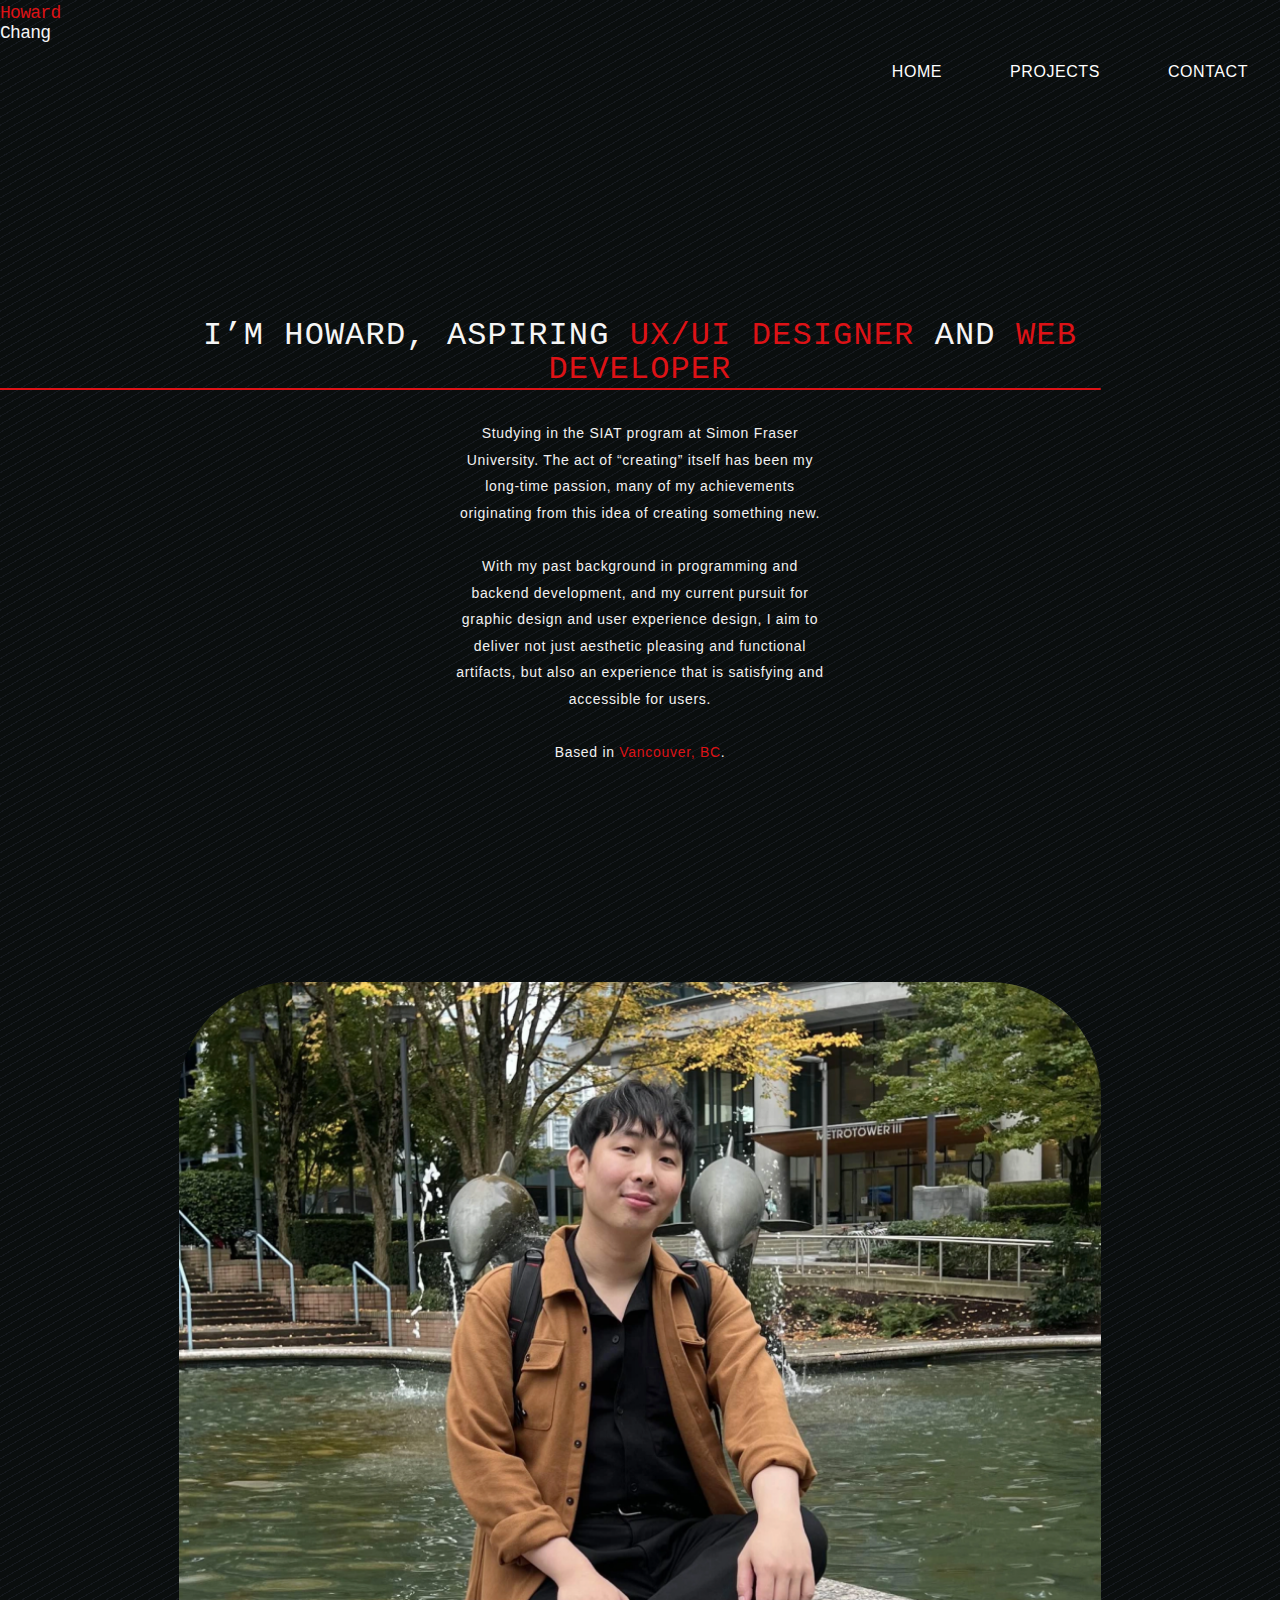
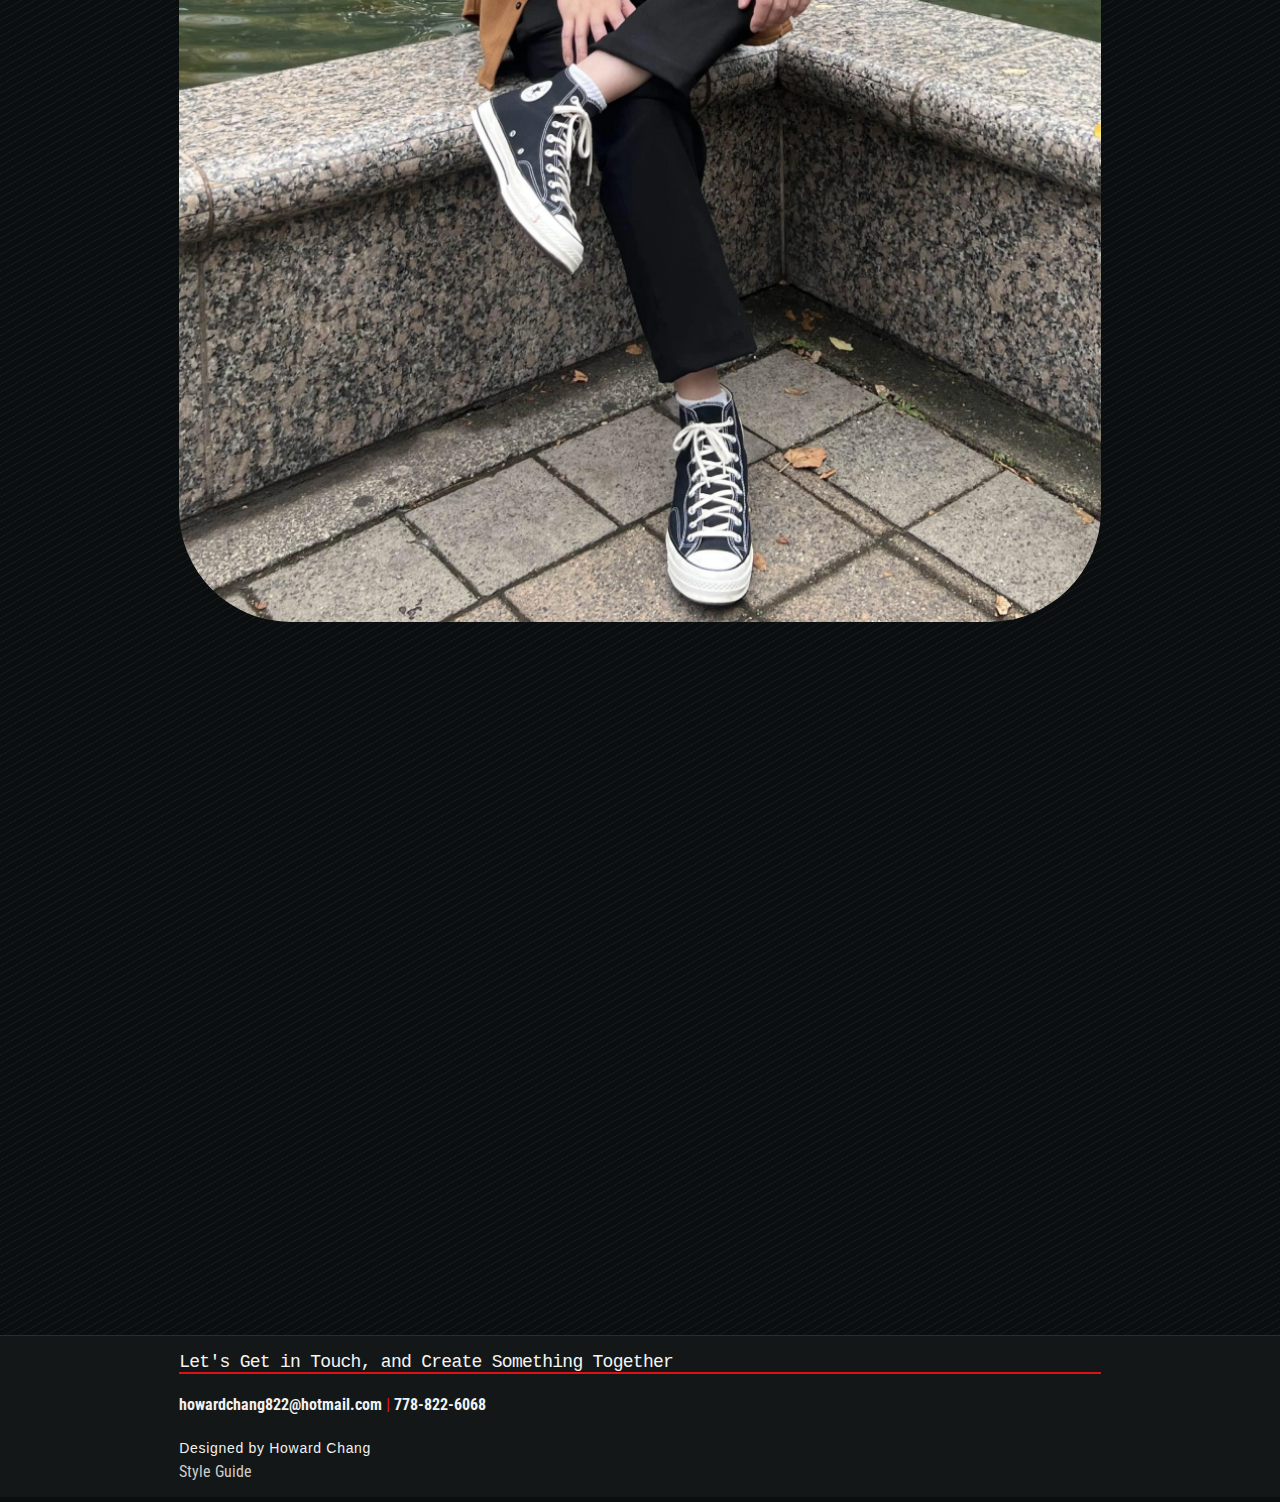
<file: home.html>
<!DOCTYPE html>
<html lang = "en">

  <head>

    <meta charset="utf-8">
    <title>Home || Howard Chang </title>
    <link href="style.css" rel="stylesheet">
    <link href='https://fonts.googleapis.com/css?family=Quicksand' rel='stylesheet'>
    <link href="https://fonts.googleapis.com/css2?family=Roboto+Condensed&display=swap" rel="stylesheet">

  </head>

  <body>
    <script src="script.js"></script>
<!--------------------------HEADER //-------------------------------------------------->
   <header>
     <nav class="navigation">
       <h2 id = "logo"><em>Howard</em> Chang</h2>
       <div class="navigation-items">
         <a href="home.html#introduction">Home</a>
         <a href="home.html#projects">Projects</a>
         <a href="home.html#footer-content">Contact</a>
       </div>
     </nav>
   </header>
   
   <section id = "introduction">
     <div id = "introduction-left">
        <h1>I’m Howard, aspiring <em>UX/UI designer</em> and <em>web developer</em></h1>
       <p>
         Studying in the SIAT program at Simon Fraser University. The act of “creating” itself has been my long-time passion, many of my achievements originating from this idea of creating something new. 
         <br><br>
         With my past background in programming and backend development, and my current pursuit for graphic design and user experience design, I aim to deliver not just aesthetic pleasing and functional artifacts, but also an experience that is satisfying and accessible for users.
         <br><br>
         Based in <em>Vancouver, BC</em>.
       </p>
     </div>
     <div id = "introduction-right">
      <img id = "profile-picture" src="resources/picture.png" alt="howard's picture"></img>
     </div>
   </section>

   <section id = "projects">
    <h1>Featured Projects </h1>
    <div id = "project-list">
      <div class = "project" id = "rabbitat">
        <img id = "rabbitat-picture" src="resources/rabbitat.png" alt="rabbitat poster picture"></img>
        <div class = "project-right">
          <div class = "project-title">
            <h2>Rabbitats Website Redesign</h2>
            <p>/2023</p>
          </div>
          <p>Strategy to improve the organization website for the rabbit rescue society Rabbitats. This project demonstrates proper problem framing given constraints, and proper brainstormed solutions based on user and client research. As well as slide deck design.</p>
           <button class = "button" onclick="toRabbitat()"> Explore </button>
        </div>
      </div> <!-- rabbitat -->

      <div class = "project" id = "macaron">
        <img id = "macaron-picture" src="resources/macaron.png" alt="screenshot of the macaron website"></img>
        <div class = "project-right">
          <div class = "project-title">
            <h2>Macaron</h2>
            <p>/2024</p>
          </div>
          <p>A brand and website created from scratch. The website aim to provide a seamingless and satisfying macaron purchase experience, while preserving its visual identity. Lastest standout project where I've put my programming skills into use</p>
           <button class = "button" onclick="toMacaron()"> Explore </button>
        </div>
      </div> <!-- rabbitat -->

    </div> <!-- Project list -->
  </section> <!-- Project SECTION -->

  <footer>
    <div id = "footer-content">
      <h2> Let's Get in Touch, and Create Something Together </h2>
      <h4> howardchang822@hotmail.com <em>|</em> 778-822-6068 </h4>
      <p>Designed by Howard Chang</p>
      <a href="index.html">Style Guide</a>
    </div>
  </footer>

  </body>
</html>
</file>
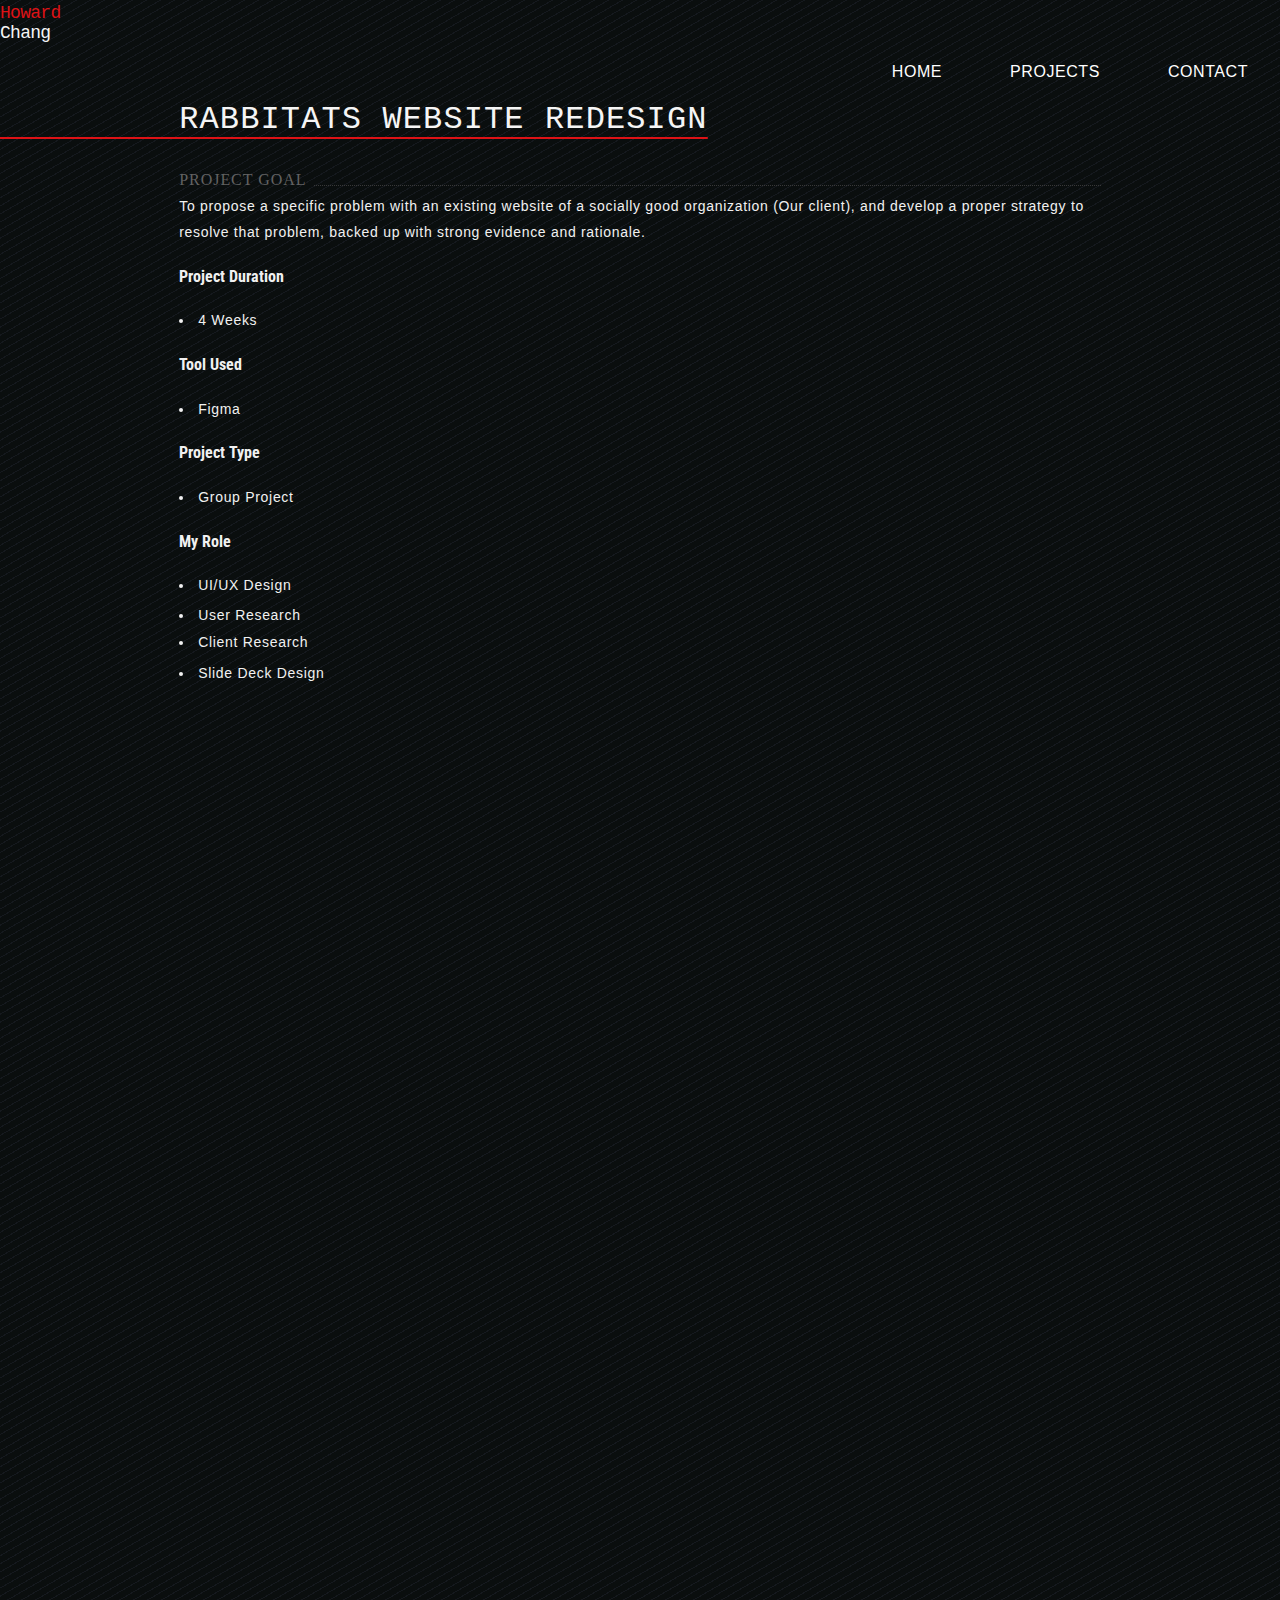
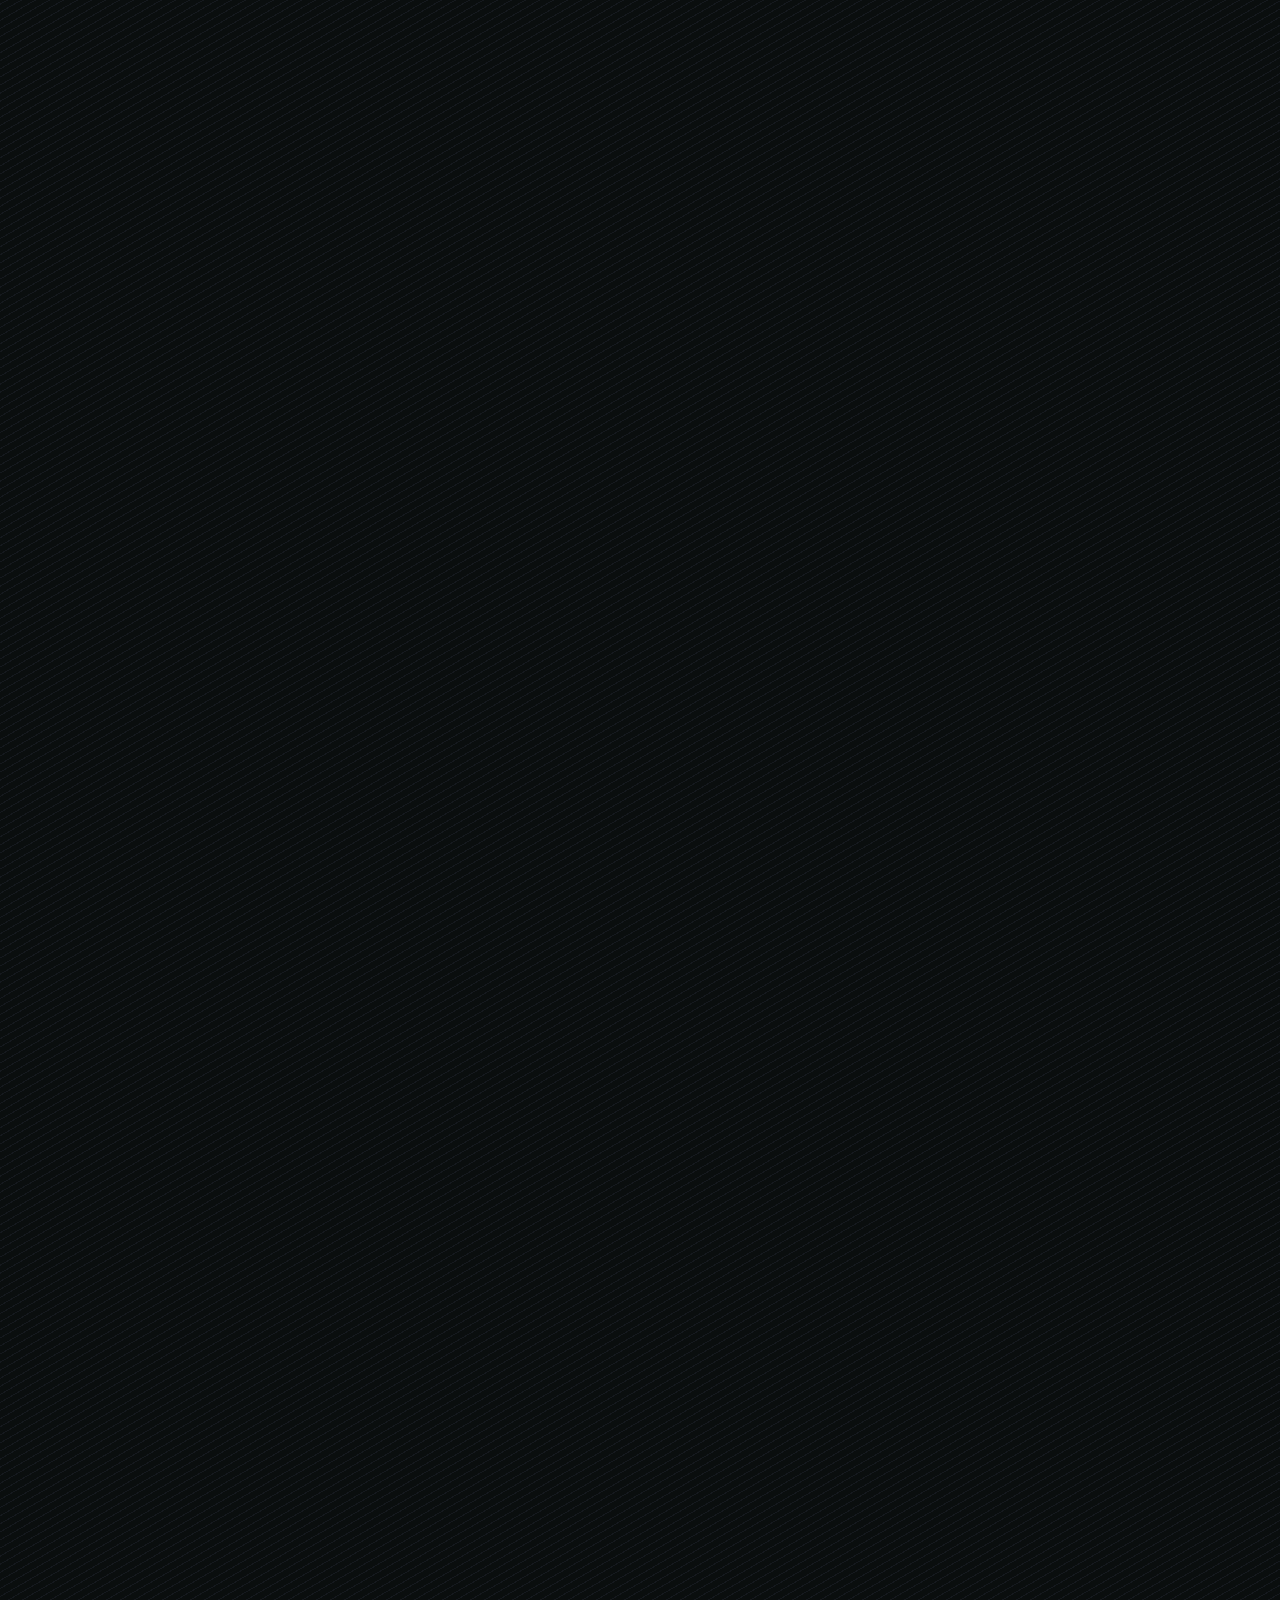
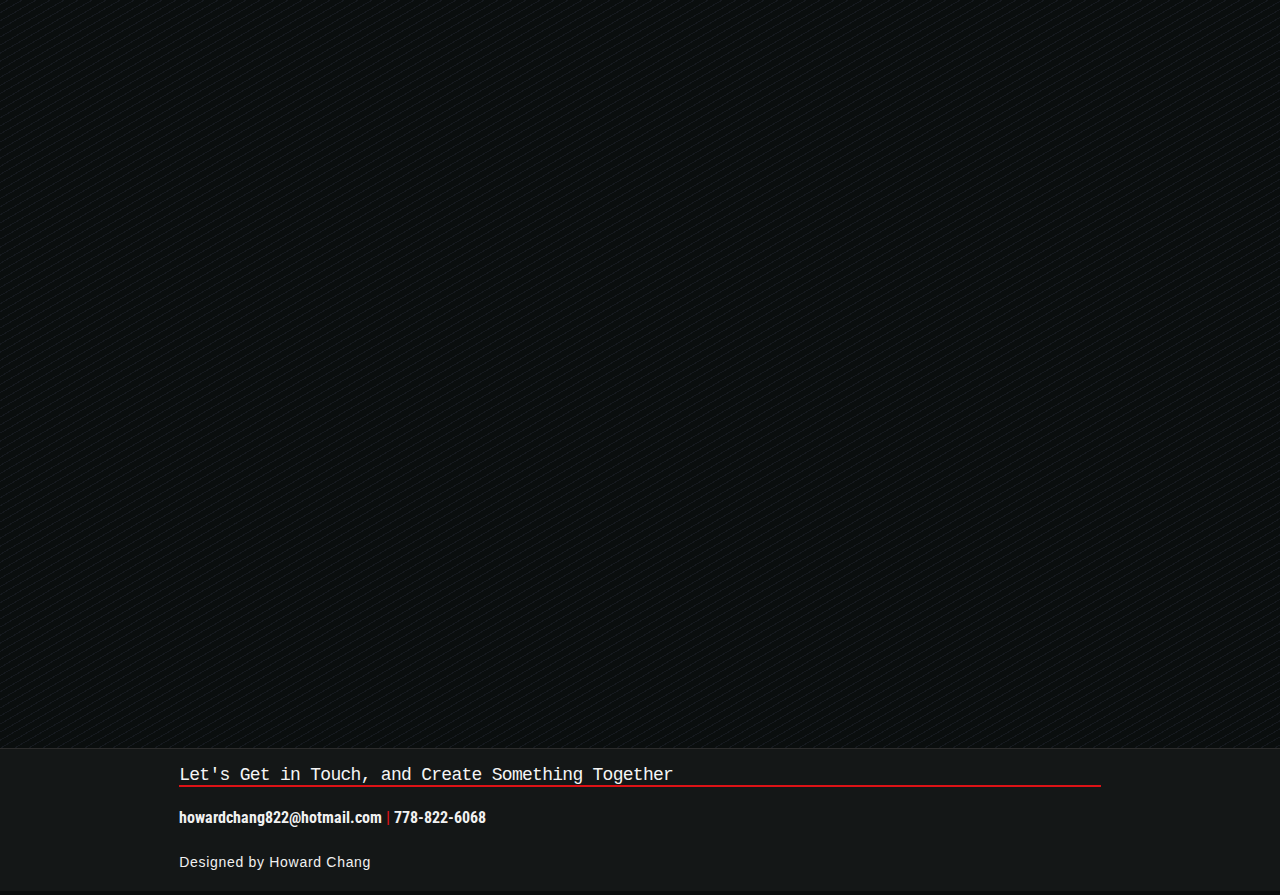
<file: rabbitats.html>
<!DOCTYPE html>
<html lang = "en">

  <head>

    <meta charset="utf-8">
    <title>Rabbitats Website Redesign || Howard Chang </title>
    <link href="style.css" rel="stylesheet">
    <link href='https://fonts.googleapis.com/css?family=Quicksand' rel='stylesheet'>
    <link href="https://fonts.googleapis.com/css2?family=Roboto+Condensed&display=swap" rel="stylesheet">

  </head>

  <body>
    <script src="script.js"></script>
<!--------------------------HEADER //-------------------------------------------------->
   <header>
     <nav class="navigation">
       <h2 id = "logo"><em>Howard</em> Chang</h2>
       <div class="navigation-items">
         <a href="home.html">Home</a>
         <a href="projects.html">Projects</a>
         <a href="index.html">Contact</a>
       </div>
     </nav>
   </header>

   <section id = "project-intro">
    <h1>Rabbitats Website Redesign</h1>
   
   <div id = "project-page-brief">
     <div id = "project-brief-left">

       <h3>Project Goal</h3>
       <p>To propose a specific problem with an existing website of a socially good organization (Our client), and develop a proper strategy to resolve that problem, backed up with strong evidence and rationale.</p>

       <h4>Project Duration</h4>
       <ul>
        <li>4 Weeks</li>
      </ul>

     </div> <!-- left side -->

     <div id = "project-brief-right">

      <h4>Tool Used </h4>
      <ul>
        <li>Figma</li>
      </ul>

      <h4>Project Type</h4>
      <ul>
        <li>Group Project</li>
      </ul>

      <h4>My Role</h4>
      <div class = "multi-column-list">
        <ul>
          <li>UI/UX Design</li>
          <li>User Research</li>
        </ul>
        <ul>
          <li>Client Research</li>
          <li>Slide Deck Design</li>
        </ul>
      </div>

     </div><!-- right side -->
    </div>
   </section>

   <section id = "project-content">
    <img id = "rabbitat-picture" src="resources/rabbitat.png" alt="rabbitat poster picture"></img>
    <p>A vital key to this project’s success is to determine exactly what client is within the scope of the project given the constraint in place, as well as what topic that was chosen that is to be tackled. As I took part in researching the correct client and problems that can be tackled, I place significant emphasis on realistic scoping. A client cannot be too big so that the user/client research process becomes too complex with the given time limit, and the problem needs to be specific enough so that the team can realistically determine a perfect strategy. My approach proved to be effective as I’m the one who had recommended the organization Rabbitats and its respective problem, which is perfect for the project.</p>

    <p>Rabbitats is a Richmond based rabbit rescue organization that was created in response to the feral rabbit epidemic in the area. Upon further investigation of the organization’s mission, its website and users, I determined that Rabbitat’s website had failed to proper represent a key aspect of the organization’s mission, which is to educate potential or current rabbit pet owners, as pet abandonment is the primary source of the feral rabbit population. Two specific problems I’ve identified are first the relatively hidden education section within the webpage that discourages users from interacting with it, and the poorly organized education section itself. This proved to be a realistically scoped problem for the group to resolve.</p>

    <p>After much discussion, I proposed the idea to modify certain elements of the webpage to make the education section more standout for its users in order to encourage them to explore this section, as well as a plan to overhaul the education page itself so that it’s much more user friendly. During the ideation process, I’ve also helped with prototyping of the solution.</p>

    <img id = "rabbitat-picture" src="resources/rabbitat-figure1.jpg" alt="screenshot of the prototype"></img>

    <p>Finally, I organized the order in which our strategy is to be presented through our slick deck. The main purpose being able to properly digest and communicate the problem, solution, and our iterative design process  to our audience. In which I’ve suggested the group to first explain the rationale, then a precise problem statement explain our scope of framing, then finally to present the prototype we have completed.</p>

    <button class = "button" onclick="toRabbitatProject()"> Check out the project here!</button>

   </section>

  
  <footer>
    <div id = "footer-content">
      <h2> Let's Get in Touch, and Create Something Together </h2>
      <h4> howardchang822@hotmail.com <em>|</em> 778-822-6068 </h4>
      <p>Designed by Howard Chang</p>
    </div>
  </footer>

  </body>
</html>
</file>
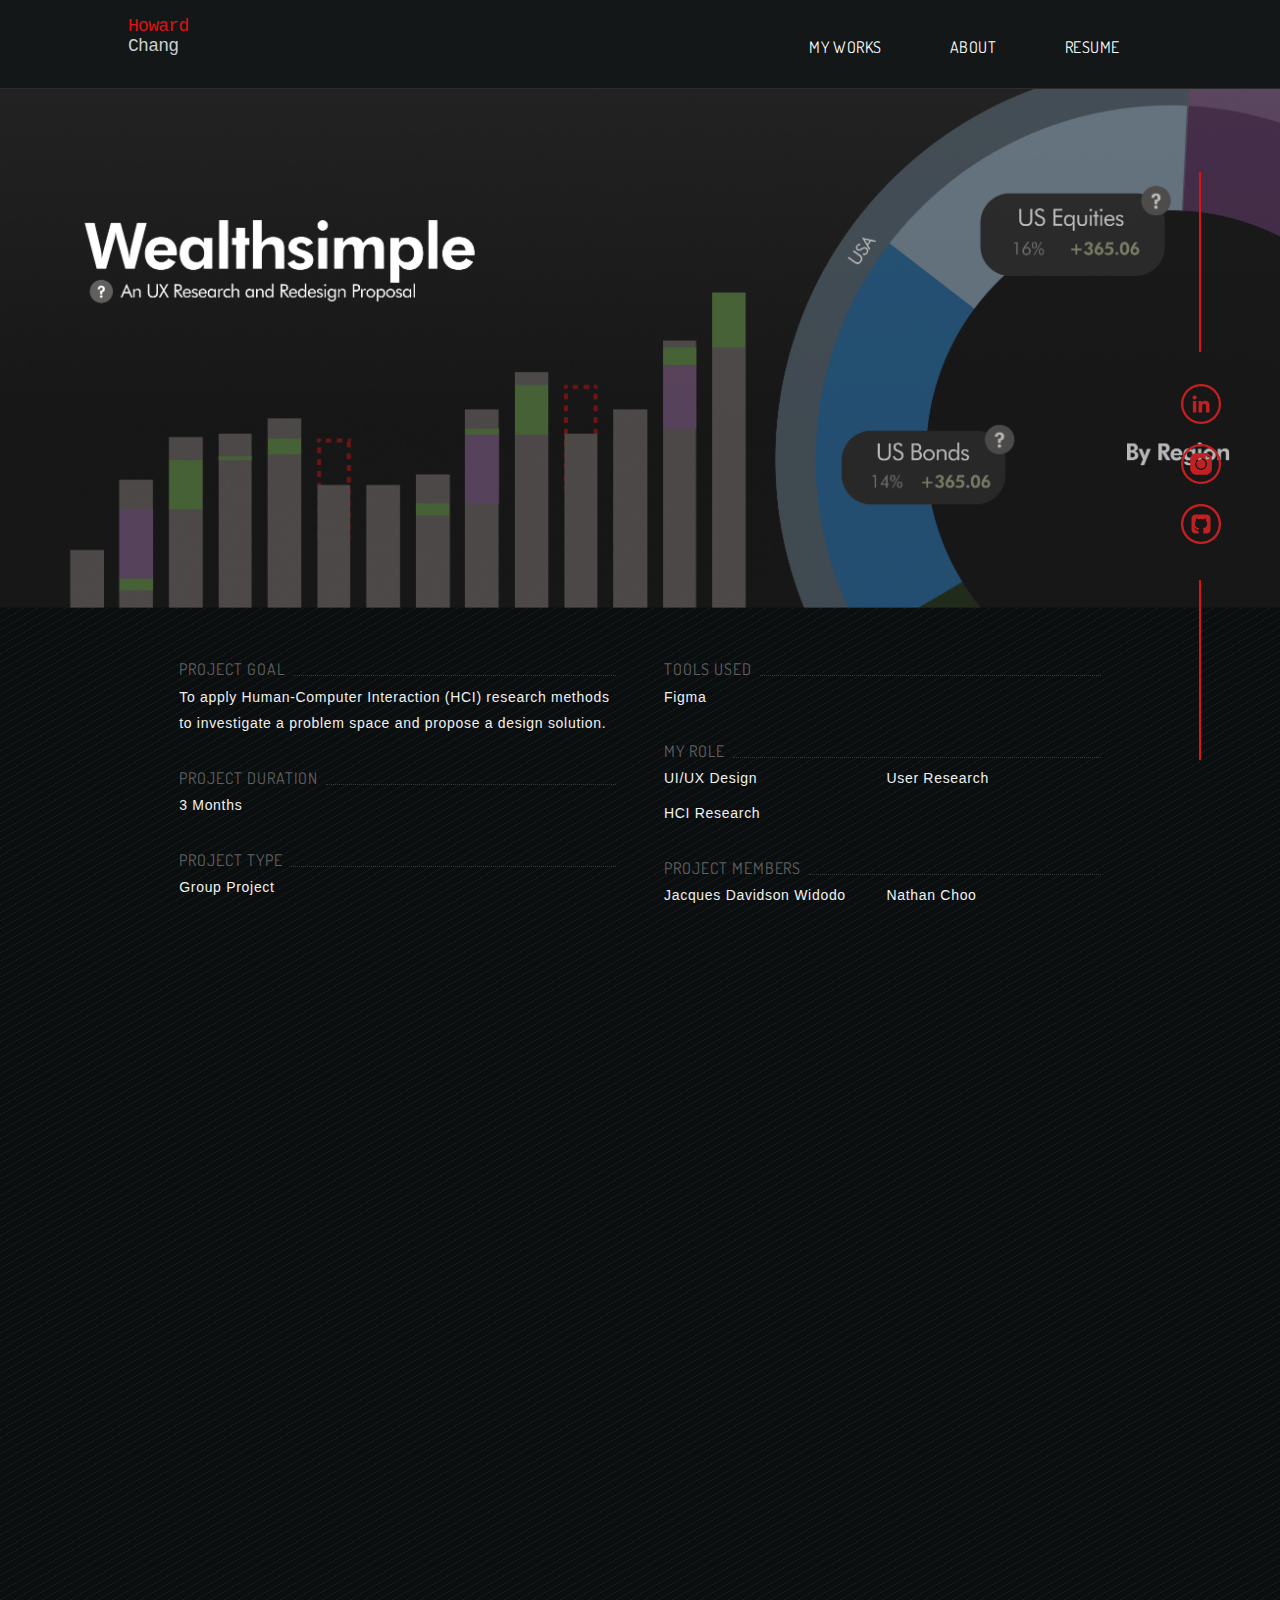
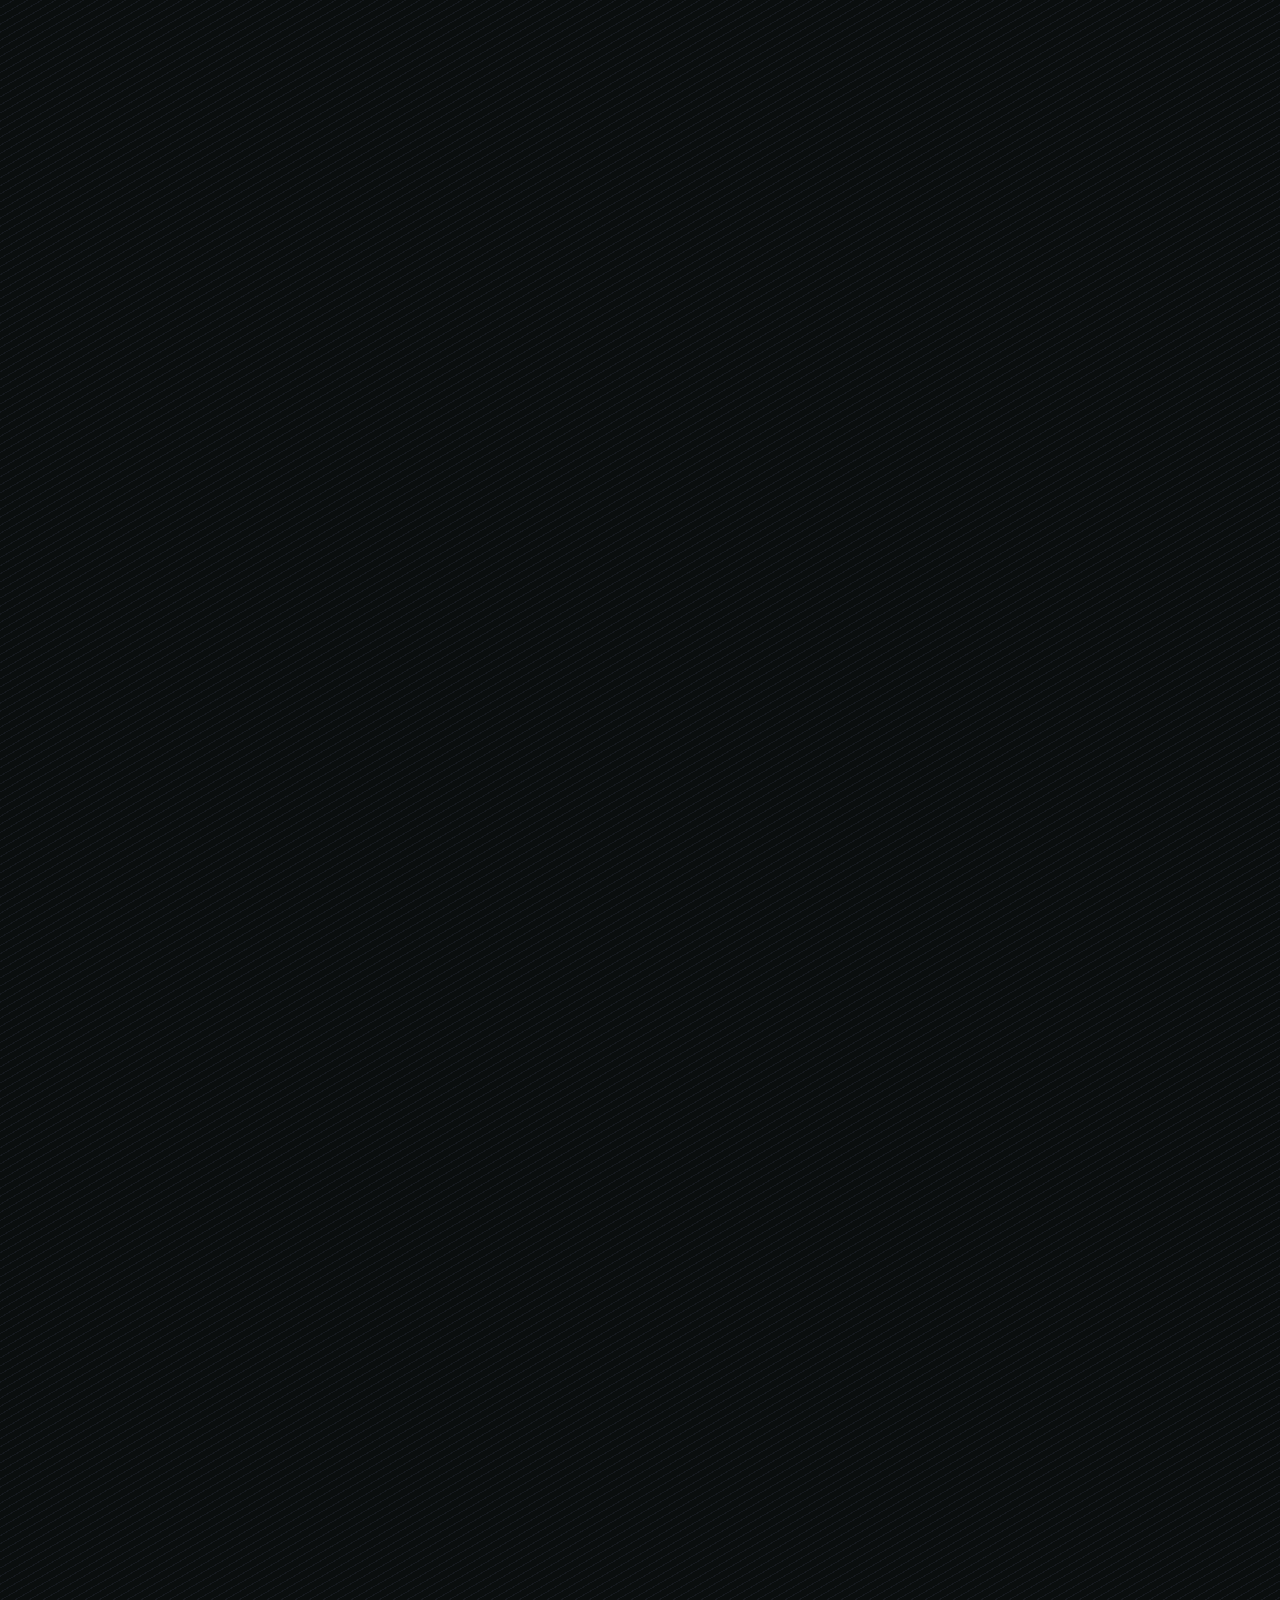
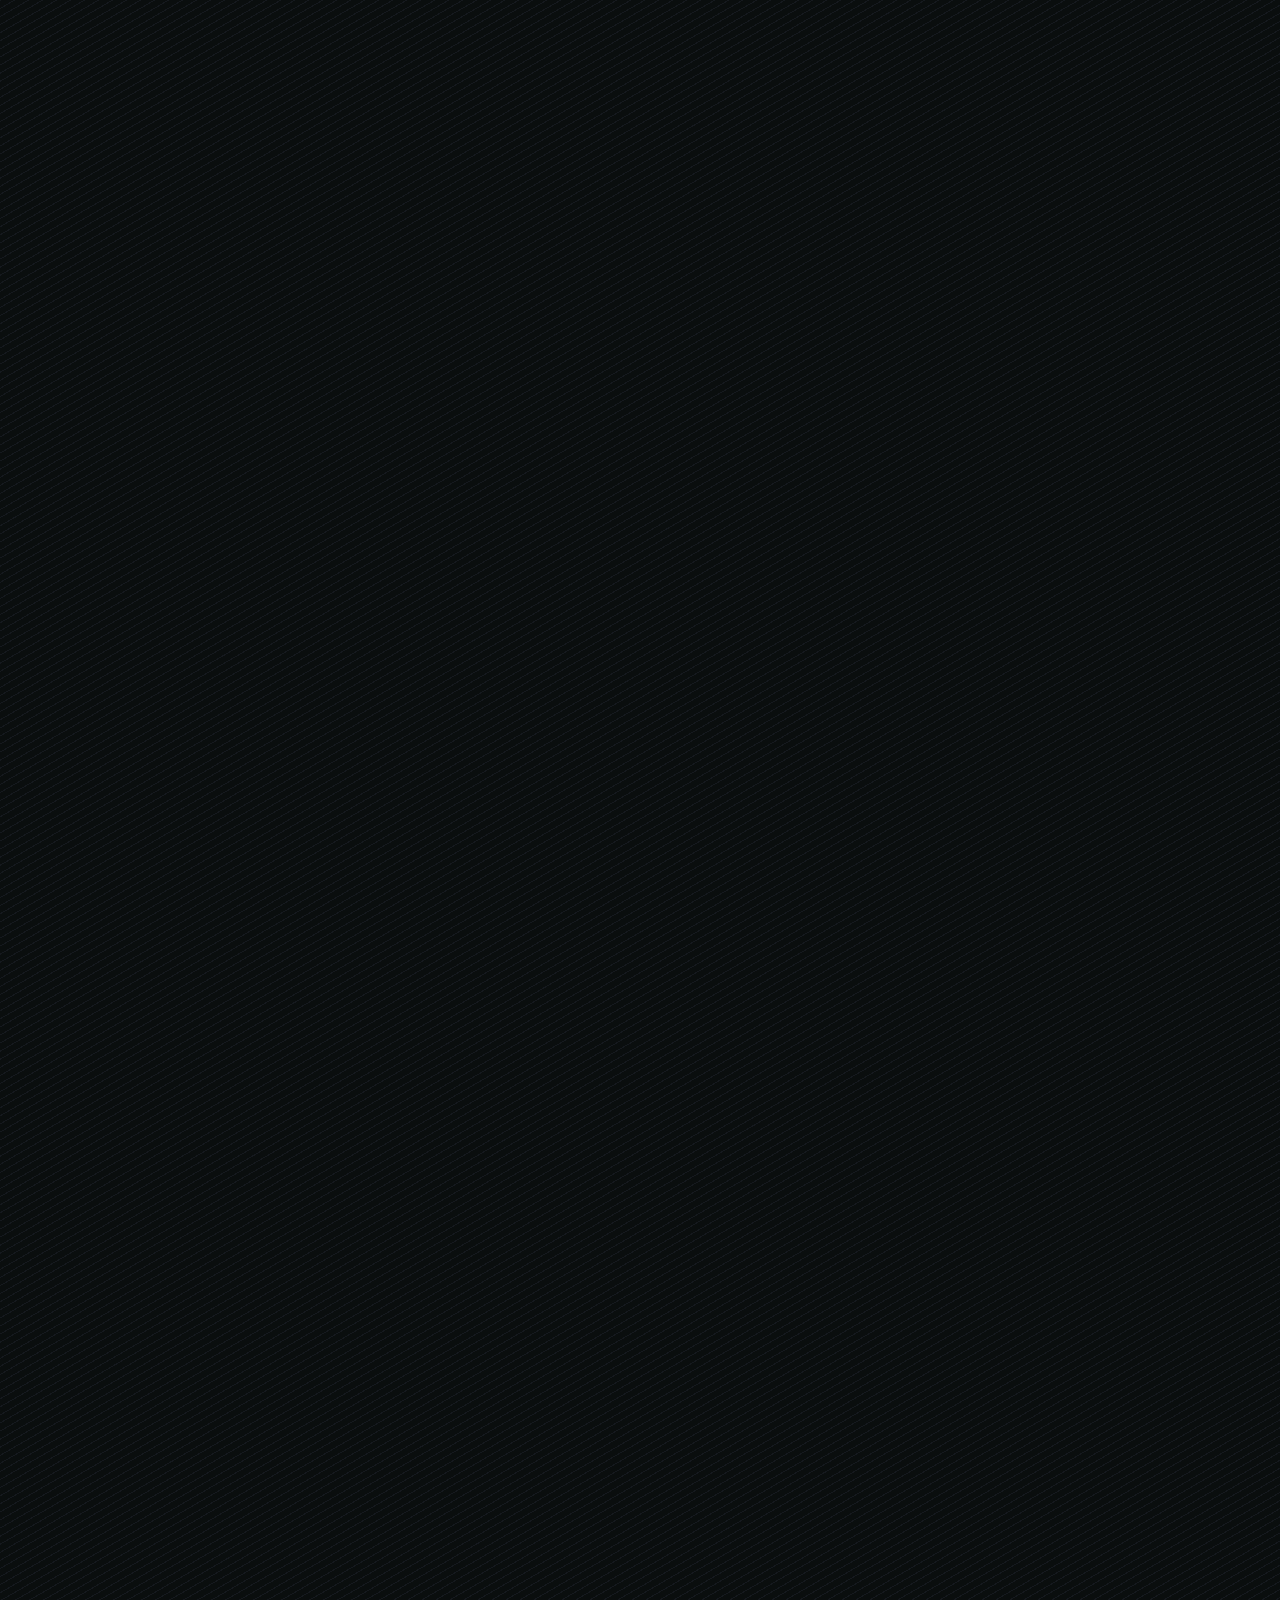
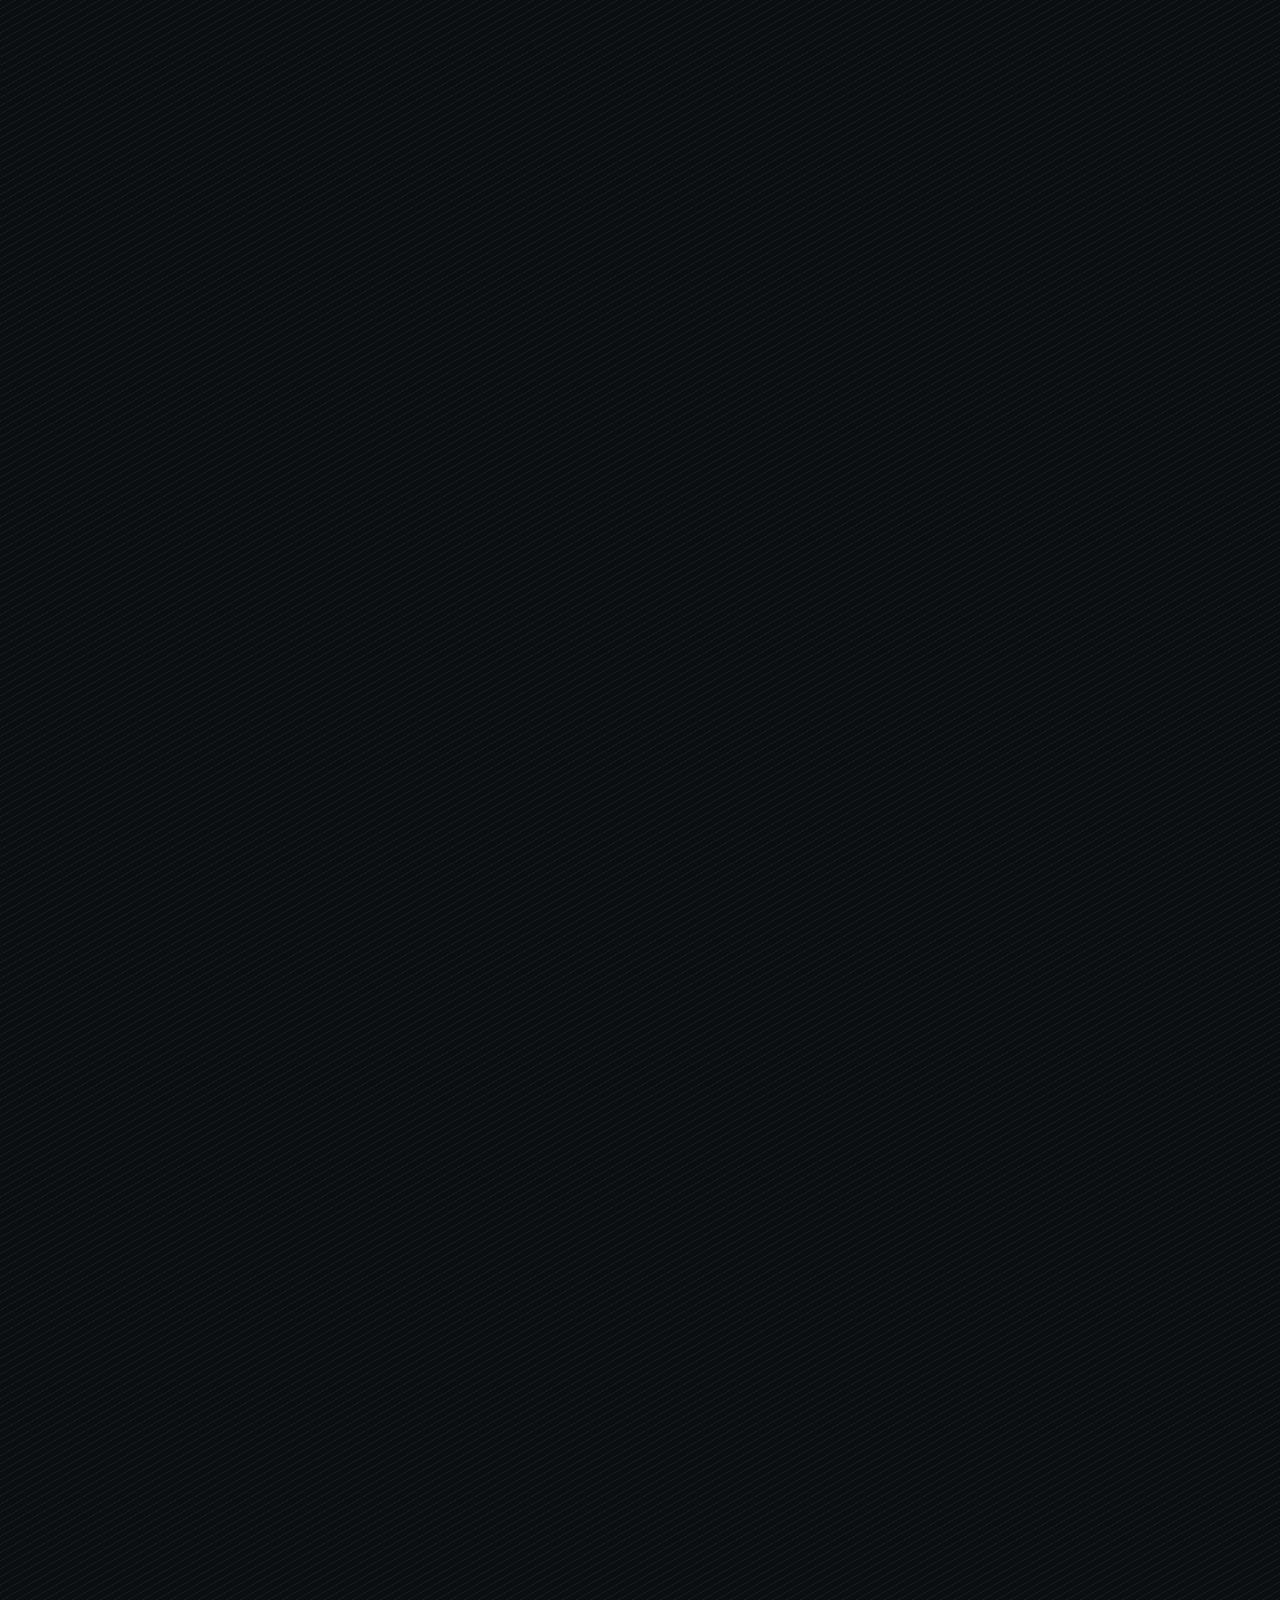
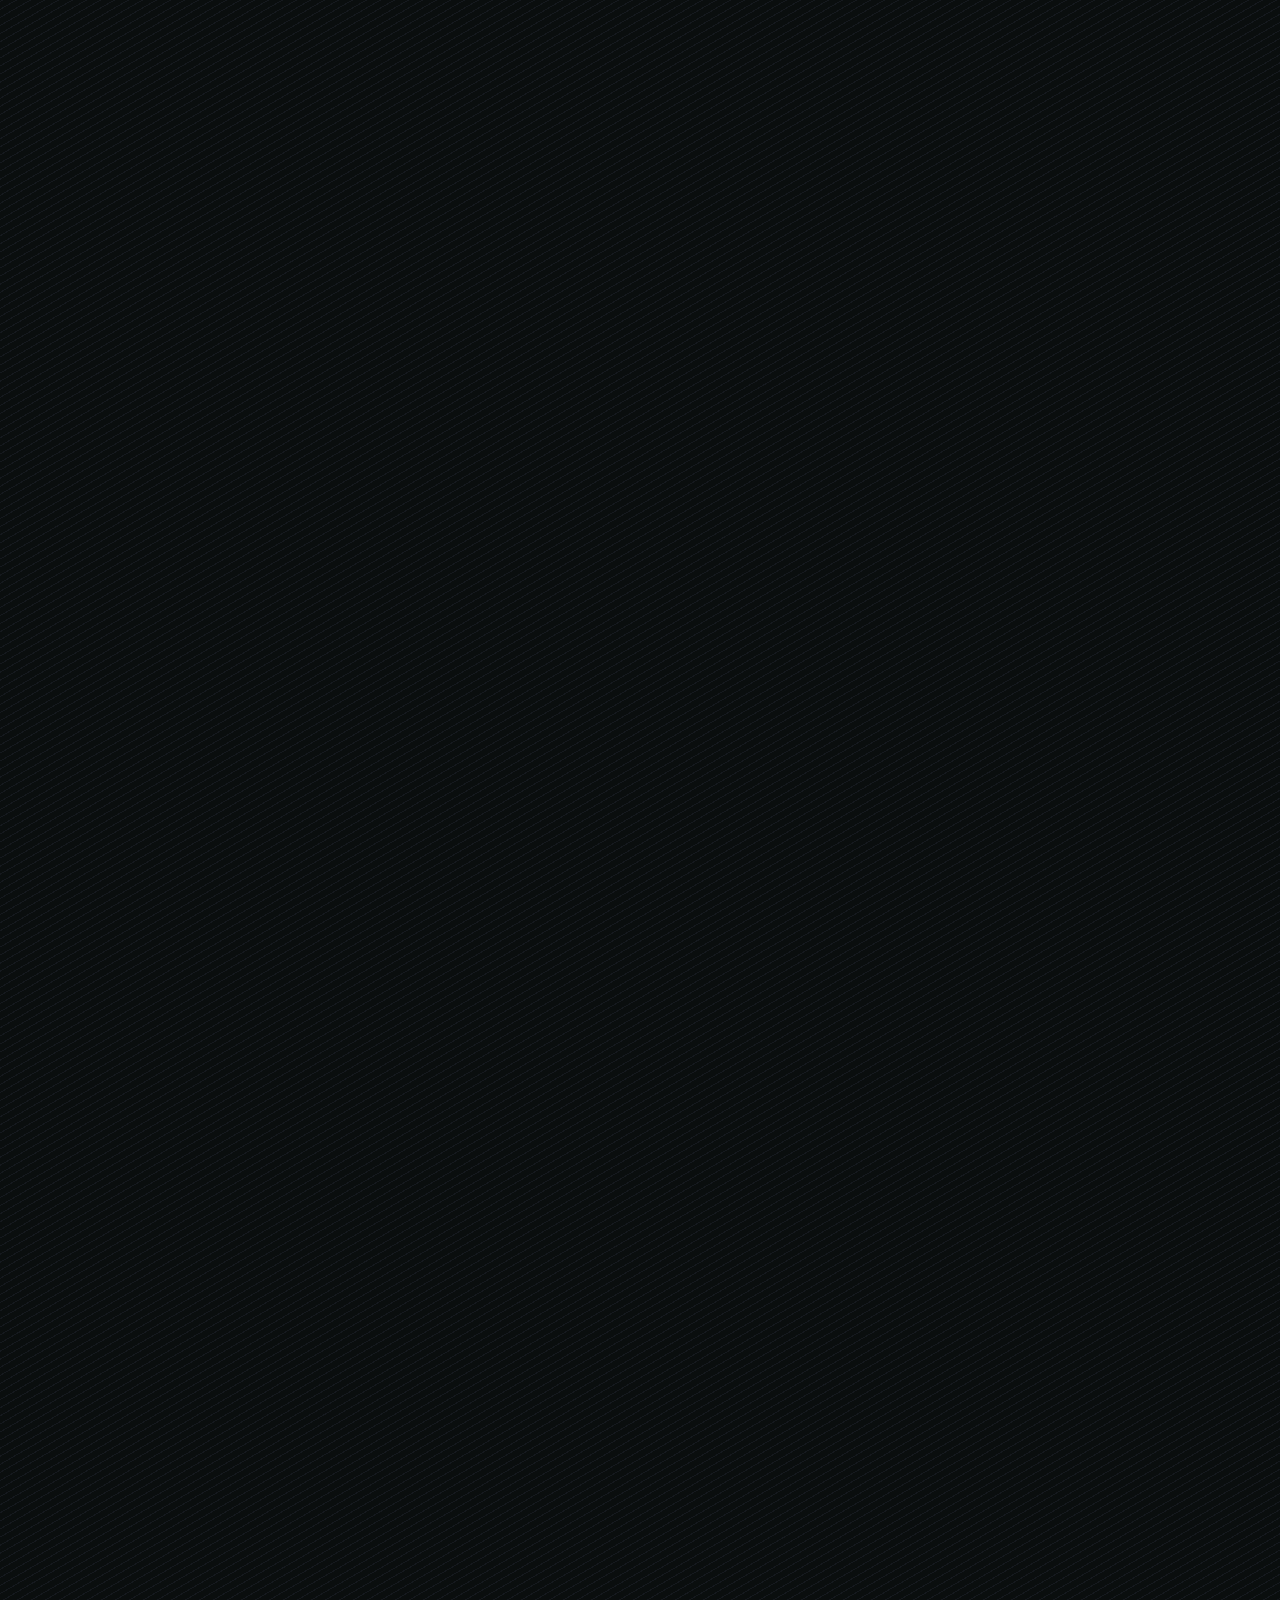
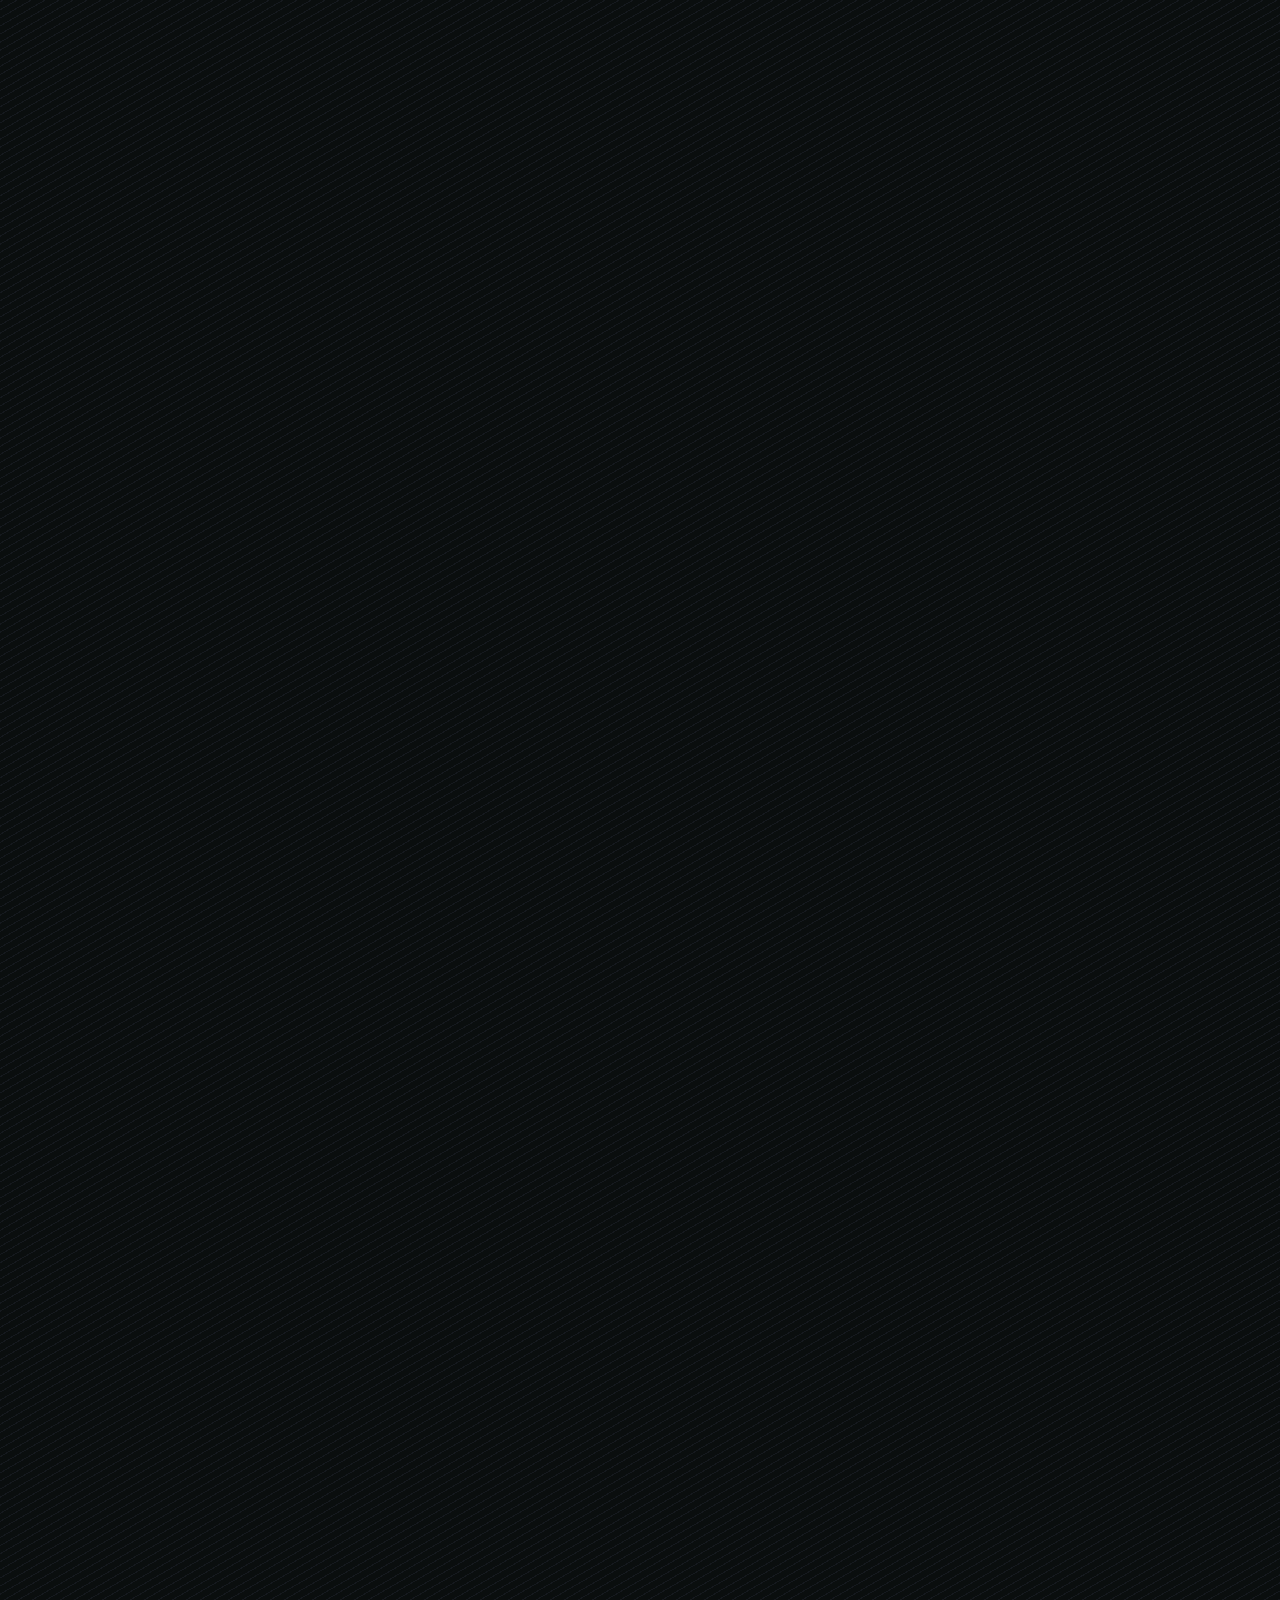
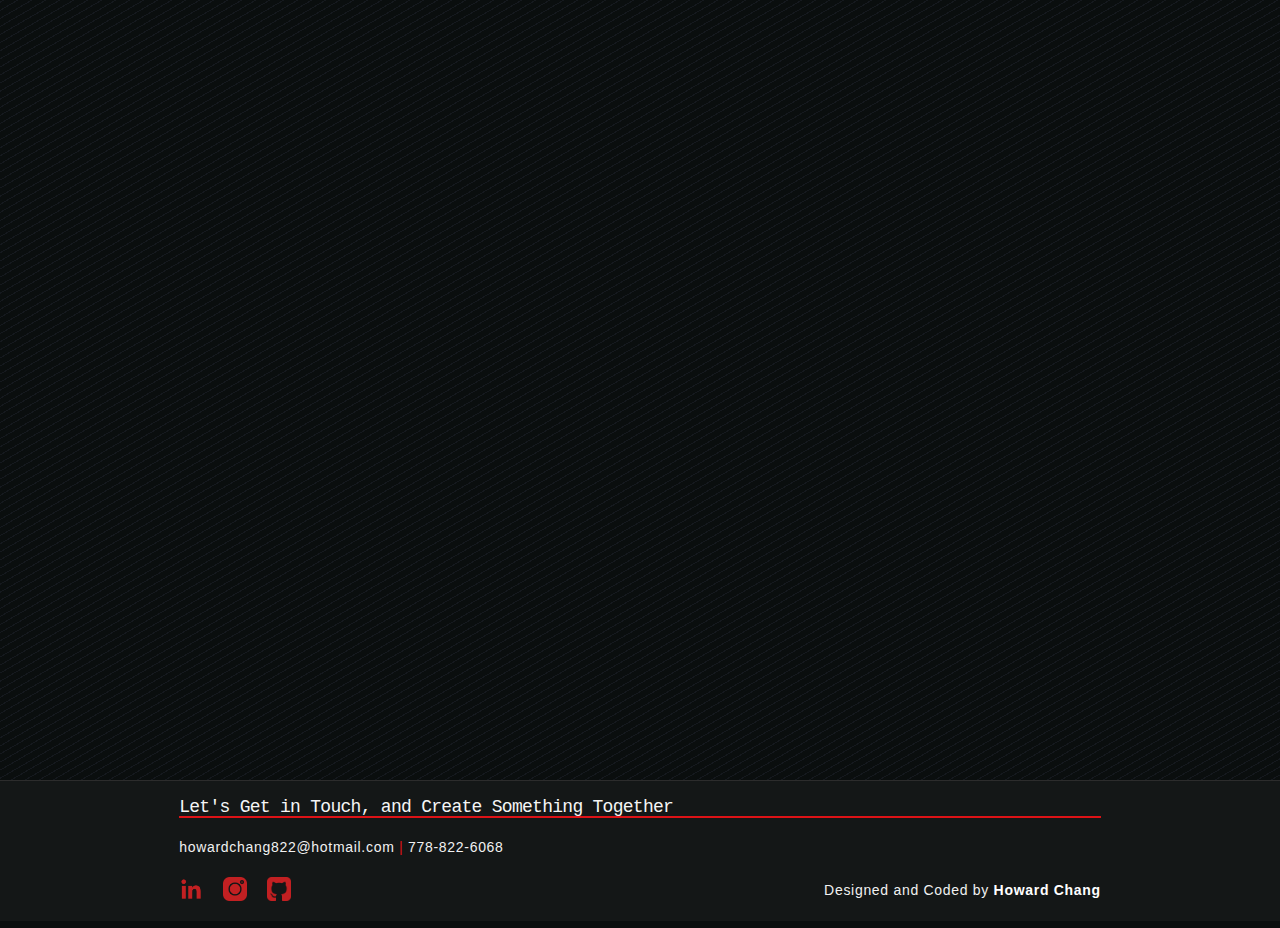
<file: wealthsimple.html>
<!DOCTYPE html>
<html lang = "en">

  <head>

    <meta charset="utf-8">
    <meta name="viewport" content="width=device-width, initial-scale=1.0">
    <title>Wealthsimple Redesign Proposal || Howard Chang </title>
    <link rel="icon" type="image/x-icon" href="resources/favicon.ico">
    <link href="style.css" rel="stylesheet">
    <link href="https://fonts.googleapis.com/css2?family=Montserrat:wght@500&display=swap" rel="stylesheet">
    <link href='https://fonts.googleapis.com/css?family=Dosis' rel='stylesheet'>
    <link href="https://fonts.googleapis.com/css2?family=Open+Sans:wght@300;500;600;700&display=swap" rel="stylesheet">
    <link href="https://fonts.googleapis.com/css2?family=Roboto+Condensed&display=swap" rel="stylesheet">

  </head>

  <body>
    <script src="script.js"></script>

<!--------------------------HEADER //-------------------------------------------------->
    <header>
      <div id = "navigation-wrapper">
        <nav id="navigation">
          <h2 id="logo"><a href="index.html"><em>Howard</em> Chang</a></h2>
          <div class="navigation-items">
            <a href="index.html#projects">My Works</a>
            <a href="about.html">About</a>
            <a href="https://drive.google.com/file/d/1ql-y7xnuWvTgu4U-2e-PBAdfqSrUpSUy/view?usp=sharing" target="_blank" rel="noopener noreferrer">Resume</a>
          </div>
        </nav>
      </div>
    </header>

   <!--------------------------SIDE BAR //-------------------------------------------------->
   <div id="side-bar">
    <div class="side-bar-line"></div>
    <div id="side-bar-logo-list">
      <a class="social-logo" id="linkedin-logo-side" href="https://www.linkedin.com/in/howard-chang-b6b677167/" target="_blank" rel="noopener noreferrer"></a>
      <a class="social-logo" id="instagram-logo-side" href="https://www.instagram.com/mr.bubblehoneytea/" target="_blank" rel="noopener noreferrer"></a> 
      <a class="social-logo" id="github-logo-side" href="https://github.com/hcbddhc" target="_blank" rel="noopener noreferrer"></a> 
    </div>
    <div class="side-bar-line"></div>
  </div>

   <div id = "project-content">

  <!-------------------------------------CONTENT //-------------------------------------------------->
  <section id = "project-landing">
    <img id = "project-landing-picture" src="resources/wealthsimple/wealthsimple-landing-image.png" alt="Wealthsimple Redesign Proposal"></img>
  </section>

  <!--------------------------PROJECT INTRODUCTION //-------------------------------------------------->
    <section id = "project-intro">
    
      <div id="project-page-brief" class="grid-area">
        <div id="project-brief-left"><!-- left side -->
          <div class="project-brief-element">
            <h3>Project Goal</h3>
            <p>To apply Human-Computer Interaction (HCI) research methods to investigate a problem space and propose a design solution.</p>
          </div>
      
          <div class="project-brief-element">
            <h3>Project Duration</h3>
            <p>3 Months</p>
          </div>
      
          <div class="project-brief-element">
            <h3>Project Type</h3>
            <p>Group Project</p>
          </div>
        </div> <!-- left side -->
      
        <div id="project-brief-right"><!-- right side -->
          <div class="project-brief-element">
            <h3>Tools Used</h3>
            <div class="project-brief-element-list grid-area">
              <p>Figma</p>
            </div>
          </div>
      
          <div class="project-brief-element">
            <h3>My Role</h3>
            <div class="project-brief-element-list grid-area">
              <p>UI/UX Design</p>
              <p>User Research</p>
              <p>HCI Research</p>
            </div>
          </div>
      
          <div class="project-brief-element">
            <h3>Project Members</h3>
            <div class="project-brief-element-list grid-area">
              <p>Jacques Davidson Widodo</p>
              <p>Nathan Choo</p>
            </div>
          </div>
        </div><!-- right side -->
      </div><!-- end of brief -->

      

    </section>

    <!--------------------------DESIGN SOLUTION OVERVIEW //-------------------------------------------------->
    <section id = "design-solution-overview">
      <h1>Design Solution Overview </h1>
      <div id = "wealthsimple-design-overview" class = "grid-area">
        <div class = "image-with-frame">
          <img src="resources/wealthsimple/wealthsimple portfolio Holdings - Zoomed In.png" alt="screenshot of our wealthsimple redesign"></img>
        </div>
        <div class = "image-with-frame">
          <img src="resources/wealthsimple/wealthsimple portfolio Sharing Home.png" alt="screenshot of our wealthsimple redesign"></img>
        </div>
        <div class = "image-with-frame">
          <img src="resources/wealthsimple/wealthsimple new visual representation.png" alt="screenshot of our wealthsimple redesign"></img>
        </div>
      </div>

    </section>

    <!--------------------------THE PROBLEM SPACE //-------------------------------------------------->
    <section id = "the-problem-space">
      <h1>The Problem Space</h1>
      <div id = "wealthsimple-problem-space" class = "grid-area sub-section">
        <div class = "paragraph-with-break">
          <p>
            Investing is an activity everyone should participate in to better their long term financial wellness. The benefits provided by investing is especially valuable among youth, as getting a headstart early would yield the best results long term. 
          </p>
          <p>
            I, along with two peers, seek to <strong>explore methods of design that can encourage young adults to invest early in their lifetime to maximize long term financial stability.</strong>
          </p>
          <p>
            With contribution from my peers, I finalized a research questionnaire targeting those aged 19 to 29 that inquired participants
             regarding their <strong>knowledge and opinion of investment as an activity, as well as their confidence level.</strong>
          </p>
          <p>
            Based on insights gathered from the questionnaire’s 21 responses, we formulated the following design problem statement: 
          </p>
        </div>
        <div class = "image-with-caption">
          <img src="resources/wealthsimple/wealthsimple-questionnaire.png" alt="screenshot of some of the questionnaire questions"></img>
          <figcaption>Screenshot of some of our questionnaire questions.</figcaption>
        </div>
      </div>

      <div id = "wealthsimple-problem-statement" class = "highlight-area sub-section">
        <h2 class = "center-heading-with-line">Design Problem Statement </h2>
        <p>
          There currently lacks an accessible and centralized source of information for young people to get started on long term investments, as the frequently fragmented learning sources raises the barrier of entry.
        </p>
      </div>

      <div id = "wealthsimple-design-platform" class = "grid-area sub-section">
        <div>
          <h2>Wealthsimple: Our Design Platform</h2>
          <div class = "paragraph-with-break">
            <p>To best tackle this problem, I <strong>advocated for exploring existing investment related platforms as points of intervention</strong> over 
              designing a new one, and finalized Wealthsimple as that platform.</p>
            <p>Wealthsimple is a Canadian platform that provides investment services to the public, with the aim to help everyone achieve 
              financial freedom. It was a popular platform referenced within our questionnaire responses. Online consensus gathered from 
              initial research also indicates Wealthsimple as a popular starting point for investing among youth.</p>
            <p><strong>* The redesign proposal was created for academic purposes, and the team is not officially affiliated with Wealthsimple.</strong></p>
          </div>
          
        </div>
        <div class = "image-with-caption">
          <img src="resources/wealthsimple/wealthsimple-logo.png" alt="wealthsimple's logo"></img>
          <figcaption>Wealthsimple's Logo.</figcaption>
        </div>
      </div>
    </section>

    <!--------------------------RESEARCH AND WEALTHSIMPLE EVALUATION //-------------------------------------------------->
    <section id = "research and wealthsimple evaluation">
      <h1>Research and Wealthsimple Evaluation </h1>
      <div id = "wealthsimple-research-intro" class = "vertical-stack sub-section">
        <div id = "wealthsimple-design-question" class = "highlight-area">
          <h2 class = "center-heading-with-line">Primary Design Question</h2>
          <p>
            How might we transform the Wealthsimple app into an intuitive experience that can help reduce the learning difficulties during 
            the investing process, as well as support young and novice investors in building and retaining foundational information relating 
            to investing?
          </p>
        </div>
  
        <div class = "paragraph-with-break">
          <p>
           The team navigated the Wealthsimple app to collect insights and perform UX
            evaluations, while performed HCI research for possible solutions. My research domain for this phase of the project comprised of <strong>visual 
            analytics, distributed cognition frameworks, mental models, and information foraging theory.</strong>
          </p>
          <p>
            As an experienced Wealthsimple user, I was also able to <strong>provide additional insights based on my personal experience and investment related 
            knowledge</strong> while other team members contributed to documenting perspectives from a new user's point of view.
          </p>
        </div>
      </div>
      

      <div id = "wealthsimple-research">
         <!--first-->
      <div class = "wealthsimple-research-element sub-section grid-area">
        <!--left-->
        <div class = "numbered-title-section">
          <span class="number-title">01</span>
          <div>
            <h2>High Cognitive Demand</h2>
            <div class = "paragraph-with-break">
              <p>
                Research from other team members have concluded that processing new information leads to a cognitive load on the learner which can contributes 
                towards poorer decision-making specifically with risk analysis, and increased difficulty to absorb new information. 
              </p>
              <p>
                Wealthsimple’s interface overwhelms beginner users with 
                <strong>plentiful of unknown numbers, terms, and acronyms which strains working memory.</strong> 
              </p>
              <p>
               The interface have also <strong>done little in terms of cues</strong> that can help direct users or help with understanding. 
              </p>
            </div>
          </div>
        </div>
        <!--right-->
        <div class = "image-with-caption">
          <img src="resources/wealthsimple/wealthsimple cognitive demand image.png" alt="Screenshot of the Wealthsimple app, of elements that are over complex for new users"></img>
          <figcaption>Screenshots of the Wealthsimple app, areas where excessive display of investment specific terms can result in cognitive overload.</figcaption>
        </div>
      </div>

      <!--second-->
      <div class = "wealthsimple-research-element sub-section grid-area">
        <!--left-->
        <div class = "image-with-frame">
          <img src="resources/wealthsimple/wealthsimple unfamilarity of mental models.png" alt="Users are not familiar with existing investment related mental models"></img>
        </div>
        <!--right-->
        <div class = "numbered-title-section">
          <span class="number-title">02</span> 
          <div>
            <h2>Unfamiliarity of Mental Models</h2>
          <p>
            Following up on my research of mental model theories, investing as a concept appears to <strong>lack concrete connection with any existing
            physical phenomenon, as it is a digital concept</strong>. This combined with a general unfamiliarity of investing among youth makes 
            existing mental models, such as portfolio as personal assets and interactive graphs, abstract and disconnecting for young, 
            new investors. 
          </p>
          </div>
        </div>
      </div>

        <!--third-->
        <div class = "wealthsimple-research-element sub-section grid-area">
          <!--left-->
          <div class = "numbered-title-section">
            <span class="number-title">03</span> 
            <div>
              <h2>Individual Based Cognitive Process</h2>
              <p>
                Support from external sources are hard to come by for newer investors. The process of investing is quite <strong>individual oriented</strong> 
                with social collaboration being largely absent due to its
                private nature. Additionally,  <strong>fragmented sources of information</strong> complicates decision making, as
                investors need to evaluate a large number of external sources such as online forums, videos, financial news.
              </p>
            </div>
          </div>
          <!--right-->
          <div class = "image-with-frame">
            <img src="resources/wealthsimple/wealthsimple individual based process.png" alt="External support is hard to come by when investing"></img>
          </div>
        </div>
    
        <!--fourth-->
        <div class = "wealthsimple-research-element sub-section grid-area">
          <!--left-->
          <div class = "image-with-caption">
            <img src="resources/wealthsimple/wealthsimple confusing graph.png" alt="Screenshot of wealthsimple's portfolio performance graph"></img>
            <figcaption>Wealthsimple's graph representation of user portfolio performance, which doesn't communicate much to the user.</figcaption>
          </div>
          <!--right-->
          <div class = "numbered-title-section">
            <span class="number-title">04</span> 
            <div>
              <h2>Confusing Visual Representations</h2>
              <div class = "paragraph-with-break">
                <p>
                  Current visual representations used on Wealthsimple, such as the graph used to represent portfolio performance, are not 
                  effective instruments for helping users to process information and make decisions.
                </p>
                <p>
                  Not only are they few and far between, existing visual representations are <strong>lacking in visual support and forms of interaction.</strong>
                </p>
              </div>
            </div>
          </div> 
        </div>
      </div>

       <div class = "image-with-caption">
        <img src="resources/wealthsimple/wealthsimple intervention goals.png" alt="Intervention goals, as described in a presentation slide"></img>
        <figcaption>Combining our research, this is a list of goals we seek to achieve when ideating our design.</figcaption>
      </div>

      
    </section>

    <!--------------------------FINALIZED REDESIGN PROPOSALS//-------------------------------------------------->
    <section id = "finalized-design-proposals">
      <h1>Finalized Redesign Proposals</h1>

      <div class = "vertical-stack">

        <div class = "highlight-area">
          <p>
            With the research insights and intervention goals, we proposed a number of redesigns and new features that can help tackle the problem space. 
            For myself, I’ve proposed the 4 following changes and designed mockups for them.
          </p>
        </div>
  
        <!-- first feature-->
        <div id = "wealthsimple-first-solution" class="sub-section">
          <div class = "wealthsimple-solution-content grid-area">
            <div class = "numbered-title-section">
              <span class="number-title">01</span>
              <h2>Cues for Improved Understanding</h2>
            </div>
            <p>
              Addition of cues in a number of forms across the entire interface that <strong>communicates more information</strong> that would support them 
              in navigating through the investing process and in making decisions. 
            </p>
          </div>
  
          <div id = "wealthsimple-first-solution-images" class = "grid-area">
            <div class = "image-with-caption">
              <img src="resources/wealthsimple/wealthsimple cues before.png" alt="Current Wealthsimple interface with limited cues"></img>
              <figcaption>Before, the current Wealthsimple interface with limited cues</figcaption>
            </div>
            <div class = "image-with-caption">
              <img src="resources/wealthsimple/wealthsimple cues after.png" alt="mockups of the new interface with added Cues to assist users."></img>
              <figcaption>After, the new interface with added cues to assist users.</figcaption>
            </div>
          </div>
         
        </div>
  
      </div>
      
     <!-- second feature-->
      <div id = "wealthsimple-second-solution" class="sub-section">
        <div class = "wealthsimple-solution-content grid-area">
          <div class = "numbered-title-section">
            <span class="number-title">02</span>
            <h2>Improved Interactable Portfolio Holdings</h2>
          </div>
          <p>
            I advocated for transforming the portfolio holdings screen from a simple list into a <strong>visualized and 
            interactable pie chart</strong>, a more accurate and recognizable form of representation that organized information into <strong>clear 
            categories</strong>. Users can also choose between different methods of categorization or switch back to
            the classic list view via a toggle.
          </p>
        </div>

        <div id = "wealthsimple-second-solution-images" class = "grid-area">
          <div class = "image-with-caption">
            <img src="resources/wealthsimple/wealthsimple portfolio holdings.png" alt="new portfolio holding visuals"></img>
            <figcaption>New portfolio holdings screen.</figcaption>
          </div>
          <div class = "image-with-caption">
            <img src="resources/wealthsimple/wealthsimple portfolio Holdings - Zoomed In.png" alt="Zoomed in view of the visuals"></img>
            <figcaption>Zoomed in chart by pinching in, which reveals more detailed category breakdowns.</figcaption>
          </div>
          <div class = "image-with-caption">
            <img src="resources/wealthsimple/wealthsimple portfolio holdings list.png" alt="List view of assets when clicking on a colored area"></img>
            <figcaption>Clicking on each of the colored categories will open up a list of assets belonging to that category.</figcaption>
          </div>
        </div>
       
      </div>

      <!-- third feature-->
      <div id = "wealthsimple-second-solution" class="sub-section">
        <div class = "wealthsimple-solution-content grid-area">
          <div class = "numbered-title-section">
            <span class="number-title">03</span>
            <h2>Opt In Portfolio Sharing Feature</h2>
          </div>
          <p>
            To allow collaboration between different users to offload the mental load, I proposed an optional community based feature 
            that allows users to <strong>share their own portfolios</strong> and receive collaborative feedback through likes, Q&As, and other user comments.
             Users can also view other shared portfolios and ask questions as an <strong>information source.</strong>
          </p>
        </div>

        <div id = "wealthsimple-third-solution-images" class = "grid-area">
          <div class = "image-with-caption">
            <img src="resources/wealthsimple/wealthsimple portfolio Sharing Home.png" alt="Home screen for the new portfolio sharing feature"></img>
            <figcaption>Home screen for the portfolio sharing feature. Feature a list of shared portfolios to explore, and other features.</figcaption>
          </div>
          <div class = "image-with-caption">
            <img src="resources/wealthsimple/wealthsimple portfolio sharing - profile.png" alt="A portfolio screen"></img>
            <figcaption>Clicking on a portfolio allows user to check out its detailed breakdown.</figcaption>
          </div>
          <div class = "image-with-caption">
            <img src="resources/wealthsimple/wealthsimple portfolio sharing - compare.png" alt="portfolio sharing's comparison feature"></img>
            <figcaption>Users can also compare their own portfolio with shared portfolios.</figcaption>
          </div>
        </div>
       
      </div>

      <!-- fourth feature-->
      <div id = "wealthsimple-fourth-solution" class="sub-section">
        <div class = "wealthsimple-solution-content grid-area">
          <div class = "numbered-title-section">
            <span class="number-title">04</span>
            <h2>Revised Portfolio Performance Chart</h2>
          </div>
          <p>
            I redesigned Wealthsimple’s performance chart to communicate more information through visuals in a digestible manner. 
            I’ve added more <strong>relevant data visualization and supporting elements</strong> to help with understanding.
          </p>
        </div>

        <div id = "wealthsimple-fourth-solution-images" class = "grid-area">
          <div class = "image-with-caption">
            <img src="resources/wealthsimple/wealthsimple performance graph - before.png" alt="Current Wealthsimple interface with limited cues"></img>
            <figcaption>Before, the graph's minimalistic design communnicates very little.</figcaption>
          </div>
          <div class = "image-with-caption">
            <img src="resources/wealthsimple/wealthsimple performance graph - after.png" alt="mockups of the new interface with added Cues to assist users."></img>
            <figcaption>After, more tools are provided to help evaluate performance through additional elements and visuals.</figcaption>
          </div>
        </div>
       
      </div>

    </section>

    <!--------------------------KEY REFLECTIONS //-------------------------------------------------->
    <section id = "key-reflections">
      <h1>Key Reflections</h1>
      <div class = "vertical-stack sub-section">
        <div>
          <h2>Design solutions should be based on evidence</h2>
          <p>
            For my design proposals that aims to ease investment learning curve and provide additional tools to support users during the 
            investment process, all solutions are evidence based, and results of extensive research of peer reviewed research. When 
            design is <strong>based on well founded research and concrete evidence</strong>, and not simply subjective assumptions, they become far more 
            justifiable.
          </p>
        </div>
        <div >
          <h2>Importance of “unflattening” in design</h2>
          <p>
            Through this project, I experienced first hand the value in the idea of “unflattening”, taking information and knowledge from a 
            diverse set of fields, and combining them to for design solutions. During our research, we explored human cognition theories, 
            social dynamics, economics, and more. Even if these fields and surrounding research seem distant from interface design at a first 
            glance, the evidence collected from these fields still plays an important role in shaping effective solutions.
          </p>
        </div>
      </div>
     

      <button class="button" onclick="location.href='index.html#projects'">
        &larr; See my other work!
      </button>
    </section>
  </div>

  <!--------------------------FOOTER //-------------------------------------------------->
  <footer>

    <div id = "footer-content">
      <h2> Let's Get in Touch, and Create Something Together </h2>
      <p> howardchang822@hotmail.com <em>|</em> 778-822-6068 </p>

      <div id = "footer-divider">
        <div id="footer-divider-left">
          <a class="social-logo" id="linkedin-logo" href="https://www.linkedin.com/in/howard-chang-b6b677167/" target="_blank" rel="noopener noreferrer"></a>
          <a class="social-logo" id="instagram-logo" href="https://www.instagram.com/mr.bubblehoneytea/" target="_blank" rel="noopener noreferrer"></a> 
          <a class="social-logo" id="github-logo" href="https://github.com/hcbddhc" target="_blank" rel="noopener noreferrer"></a> 
        </div>
        <div id = "footer-divider-right">
          <p>Designed and Coded by<strong> Howard Chang</strong></p>
        </div>
      </div>
    </div>

  </footer>

  </body>
</html>
</file>
<file: style.css>
/*fonts
1. h1: Fira Code
2. h2 + h3: Fira Code
3. body text: Plus Jakarta Sans
4. buttons + nav: dosis
*/

* {
  box-sizing: border-box;
}

body, html {
  overflow-x: hidden;
}

/* ----------------------- PAGE and SECTION Related ---------------------------*/
body{
  background-color: #0a0E0E;
  background: repeating-linear-gradient(
  -30deg,
  #15191E,            /* start color (very dark red) */
  #15191E 1px,        /* light gray ends at 1px */
  transparent 1px,    /* then becomes transparent starting at 1px */
  transparent 7px    /* transparent extends until 10px */
),
#0a0E0E;
  color: #F1F1F1;
  font-family: 'Roboto Condensed', sans-serif;
  margin: 0;
  padding: 0;
}

#content{
  margin-top: 2%;
}

#project-content{ /*a wrapper with all the page content in it */
  padding-top: 5rem; /* move content below so there's more spacing between header and top of the intro */
}

footer {
  background-color: #141717;
  margin-top: 5rem;
  padding-top: 1rem;
  padding-bottom:1rem;
  border-top: 1px solid #2C2C2C;
}

#footer-content {
  margin-left: 14%;
  margin-right: 14%;
}

section {
  margin-left: 14%;
  margin-right: 14%;
  margin-bottom: 8rem;
  opacity: 0;
  transform: translateY(25px);
  transition: transform 0.6s ease-out, opacity 0.3s ease-out;
}

/* for animation, javascript will read this */
section.visible {
  opacity: 1;
  transform: translateY(0);
}

.sub-section { /*for every sub section within section, used for spacing and alignment purposes 
                DON'T USE FOR THE LAST SUB-SECTION FOR THE SECTION TO AVOID EXTRA MARGIN (we want only 6rem)*/
  margin-bottom: 6rem;
}

.highlight-area { /*area where the background is light grey and covers the entire width */
  margin-left: -50%;
  margin-right: -50%;
  padding-left: 50%;
  padding-right: 50%;
  padding-top: 1.5rem;
  padding-bottom: 1.5rem;
  background-color: #141717;
  box-shadow: inset 0.5px 1px 2px #292929,
              inset -0.5px -1px 2px #111111,
              0px 2px 4px rgba(0, 0, 0, 0.2); 
}

.highlight-area p{
  max-width: 50em;
  margin: 0 auto;
  text-align: center;
}

.flex-area{ /* for the list of items within the project brief for each project page */
  display: flex;
  justify-content: space-between;
}

.grid-area{
  display: grid;
  grid-template-columns: 1fr 1fr; /*overwrite in specific elements, this is the default */
  gap: 3rem;
}

.vertical-stack{
  display: flex;
  flex-direction: column;
  gap: 3rem;
}

.paragraph-with-break {
  display: flex;
  flex-direction: column;
  gap: 0.8rem;
}

.numbered-title-section{
  display: grid;
  grid-template-columns: auto 1fr;
  gap: 1rem;

}

.numbered-title-section h2{
  margin-top: 0.3rem;
}

@media only screen and (max-width: 768px) { /* for a smaller screen */
  body {
    background: repeating-linear-gradient(
      -30deg,
      rgba(21,25,30,0.6), /* semi-transparent dark */
      rgba(21,25,30,0.6) 1px,
      transparent 1px,
      transparent 7px
    ),#0a0e0e;
  }
  #content {
    margin-top: 5rem;
  }
  .sub-section {
    margin-bottom: 5rem;
  }
  .highlight-area{
    padding-top: 1rem;
    padding-bottom: 1rem;
  }
  section {
    margin-bottom: 6rem;
    margin-left: 5%;
    margin-right: 5%;
  }
 .vertical-stack{
    gap: 1.5rem;
  }
  #footer-content {
    margin-left: 5%;
    margin-right: 5%;
  }
  .flex-area {
    flex-direction: column;
    gap: 1.5rem;
  }
  .grid-area{
    grid-template-columns: 1fr;
    gap: 1.5rem;
  }
}


/* ----------------------- BASIC ELEMENT Related ---------------------------*/

h1 {
  font-family: 'Fira Code', monospace;
  justify-self: left;
	position: relative;
  font-size: 32px;
  font-weight: 500;
  font-kerning: normal;
  text-transform: uppercase;
  letter-spacing: 0.07rem;
  line-height: 1.08;
  color: #F5F5F5;
  margin-bottom: 2rem;
  width: fit-content;
}

h1:after {
	position: absolute;
	content: "";
	height: 2px;
	width: 100vw;
  bottom: -0.1rem; /* move the line lower */
	right: 0;
	background-color: #DD1216;
  border-radius: 5px;
  transform: scaleX(0);
  transform-origin: left;
  transition: transform 0.6s ease-out;
}

/* Trigger animation when parent section gets the 'visible' class */
section.visible h1::after {
  transform: scaleX(1);
}

h2 {
  font-family: 'Fira Code', monospace;
  color: #f5f5f5;
  font-size: 18px;
  font-weight: 400;
  letter-spacing: -0.04em;
  margin-top: 0;
  margin-bottom: 1.2rem;
}

h3 {
  font-family: 'Dosis', serif;
  font-size: 16px; 
  font-weight: 400;
  text-transform: uppercase;
  color: #626262;
  line-height: 1.2; /* 120% */
  letter-spacing: 0.06em;
  margin-top: 0rem;
  margin-bottom: 0.25rem;
}

ul {
  margin-top: 0;
  margin-bottom: 0;
  list-style-position: inside;
  padding: 0;
  width: 120%;
}

p, label, li {
  font-size: 14px;
  font-weight: 300;
  letter-spacing: 0.05em;
  line-height: 1.9;
  margin-top: 0;
  margin-bottom: 0;
  font-family: 'Plus Jakarta Sans', sans-serif;
}

/* paragraph breaks */
/*
p + p {
  margin-top: 1rem;
}
*/
li + li {
  margin-top: 0.25rem;
}
/*
p + div, div + p{
  margin-top: 1rem;
}
  */

strong{
  color: #FFFFFF;
  font-weight: 600;
}

.extra-strong {
  background-color: #DD1216;
}

figcaption{
  width: 97%;
  color: #B6B6B6;
  margin-left: 0.4rem;
  padding: 0;
  font-size: 14px;
  font-weight: 300;
  letter-spacing: 0.03em;
  line-height: 1.5;
  font-family: 'Plus Jakarta Sans', sans-serif;
}

a {
  text-decoration: none;
  color: #CECECE;
}

a:hover{
  color: white;
}

em {
  color: #DD1216;
  font-style: normal;
}

.button {
  background-color: #202222;
  border: 1px solid #202222;
  border-radius: 0.5rem;
  color: white;
  padding: 0.7rem 2rem;
  margin-top: 0.5rem;
  text-align: center;
  text-decoration: none;
  font-size: 16px;
  font-family: 'Fira Code', monospace;
  transition: background-color 0.3s ease, border-color 0.3s ease;
  box-shadow: 0px 1px 2px rgba(0, 0, 0, 0.2); 
}

.button:hover, .button:focus{
  background-color: #DD1216;
  border: 1px solid #DD1216;
  cursor: pointer;
}

/*KERNINGS */

/*H1 C and T */
.kern-CT {
  margin-right: 0.08em;
}

/*H1 L and A */
.kern-LA {
  margin-right: 0.05em;
}

.kern-AS {
  margin-right: 0.04em;
}

@media only screen and (max-width: 768px) {
  h1 {
    font-size: 20px;
    margin-bottom: 1.5rem;
  }
  h2 {
    font-size: 14px;
    margin-bottom: 0.8rem;
    letter-spacing: -0.07em;
  }
  h3 {
    font-size: 11px;
  }
  p, label, li{
    font-size: 11px;
  }
  figcaption {
    font-size: 11px;
  }
  .button {
    font-size: 12px;
    padding: 0.5rem 1.5rem;
    margin-left: auto;
    margin-right: auto;
    display: block;
  }
}

/* ----------------------- CUSTOM BASIC ELEMENT Related ---------------------------*/

.number-title {
  font-family: 'Dosis', serif;
  font-size: 32px;
  letter-spacing: -0.4px;
  line-height: 0.8;
  color:#DD1216;
  margin-right: 0.2rem;
}

.center-heading-with-line {
  position: relative;
  display: inline-block;
  text-align: center;
  padding-bottom: 0.6rem;
}

.center-heading-with-line::after {
  content: '';
  position: absolute;
  bottom: 0;
  left: 50%;
  transform: translateX(-50%);
  width: 2rem;
  border-bottom: 2px solid #DD1216;
  border-radius: 5px;
}

.h2-with-dot{
  display: grid;
  grid-template-columns: auto 1fr;
  gap: 1rem;
  align-items: center;
  margin-bottom: 1.2rem;
}

.h2-with-dot h2{
  margin-bottom: 0;
}

.h2-with-dot img{
  width: 0.75rem;
}

@media only screen and (max-width: 768px) {
  .number-title {
    font-size: 26px;
    margin-right: 0rem;
  }
  .h2-with-dot{
    gap: 0.75rem;
    margin-bottom: 0.8rem;
  }
  .h2-with-dot img{
    width: 0.55rem;
  }
}

/* ----------------------- NAVIGATION BAR Related ---------------------------*/

#navigation-wrapper {
  position: fixed; /* Make the navigation stick to the top */
  top: 0; /* same as last line */
  width: 100%;
  z-index: 1;
  border-bottom: 1px solid #2C2C2C;
  background-color: #141717; 
  backdrop-filter: none;
  transition: background-color 0.3s ease, backdrop-filter 0.3s ease;
  padding-top: 0.8rem;
  padding-bottom: 0.8rem;
}
#navigation {
  overflow: hidden;
  display: grid;
  align-items: center;
  grid-template-columns: 2fr 1fr 1fr;
  grid-template-areas:
  "logo . . links";
  margin-left: 10%;
  margin-right: 10%;
}

#logo {
 width: 3rem;
 margin-top: 0.2rem;
}

.navigation-items {
  margin-top: 0.5rem;
  grid-area: links;
  justify-self: end;
}

.navigation-items a{
  font-size: 16px; 
  font-family: 'Dosis', sans-serif;
  text-transform: uppercase;
  line-height: 1.2;
  letter-spacing: 0.035em;
  text-decoration: none;
  color: white;
  margin-left: 2rem;
  margin-right: 2rem;
  transition: color 0.3s ease;
}

.navigation-items a:hover, .navigation-items a:focus, #logo a:hover, #logo a:focus {
  color: #DD1216;
  cursor: pointer;
}

.sticky {
  position: fixed;
  top: 0;
  width: 100%;
}

#progress-bar {
  position: fixed;
  left: 0;
  top: 0; /* temporarily, JS will offset it */
  height: 2px; /* thin bar look */
  background-color: #626262;
  width: 0%; /* start empty */
  z-index: 10;
  transition: width 0.1s linear; /* smooth fill */
}

@media only screen and (max-width: 768px) {
  #navigation-wrapper {
    padding-top: 0;
    padding-bottom: 0.5rem;
  }
  #navigation {
    margin-top: 0.8rem;
    margin-left: 5%;
  margin-right: 5%;
  }

  #progress-bar {
    display: none;
  }

  #logo {
    width: 2rem;
   }

  .navigation-items {
    display: flex;
    justify-content: flex-end;
    margin-top: 0;
    gap: 2rem;
  }
  .navigation-items a {
    font-size: 12px;
    margin-left: 0;
    margin-right: 0;
  }
}

/* ----------------------- SIDE BAR Related ---------------------------*/
#side-bar {
  height: 100%; /* Full-height: remove this if you want "auto" height */
  width: 4%; /* Set the width of the sidebar */
  min-width: 50px;
  position: fixed; /* Fixed Sidebar (stay in place on scroll) */
  top: 12%; /* Stay at the top */
  right: 1rem;
  overflow-x: hidden; /* Disable horizontal scroll */
  margin-top: 4rem;
  margin-bottom: 2rem;
  margin-right: 2rem;
  z-index: 1000;
}

#side-bar-logo-list {
  margin-top: 1.5rem;
  margin-bottom: 1.5rem;
}

@media screen and (max-width: 1024px) {
  #side-bar {
    margin-right: 0.1rem; 
  }
}

@media screen and (max-width: 768px) {
  #side-bar {
    display: none;
  }
}

.side-bar-line{
  border-left: 2px solid #DD1216;
  margin-left: 1.15rem;
  height: 20%;
}

#side-bar a{
  margin-top: 0.5rem;
  margin-bottom: 0.5rem;
}


/* ----------------------- HOME PAGE - INTRODUCTION SECTION SPECIFIC ---------------------------*/
#introduction {
  margin-bottom: 0;
}

#introduction-grid {
  grid-template-columns: 1.2fr 1fr;
  gap: 4rem;
}

#title-heading {
  display: flex;
  flex-direction: column;
  justify-content: center;  /* vertical centering of inner content */
  margin: 0 auto;
  min-height: 100vh;
  gap: 3rem;
}


#title-heading h1 {
  margin-top: 0;
  margin-bottom: 0;
  position: relative;
}

#title-heading h1::after {
  content: "";
  position: absolute;
  left: 0;
  top: 70%;          /* start at middle of text */
  width: 100%;
  height: 1rem;       /* how far it goes down */
  background-color: #DD1216;
  z-index: -1;        /* behind text */
  transform: none;    /* no vertical shifting */
}

.heading-hello-howard{
  color: #B6B6B6;
  text-transform: uppercase;
  letter-spacing: 0.02em;
  font-size: 20px;
}

#title-heading h2 {
  margin-bottom: 0.5rem;
  line-height: 1.5rem;
}

#title-heading-top{
  display: flex;
  flex-direction: column;
  gap: 2rem;
}

#title-heading-bottom{
  display: flex;
  justify-content: space-between;
  align-items: flex-end;
  flex-wrap: wrap;
}

#intro-paragraph{
  display: flex;
  flex-direction: column;
  gap: 0.1rem;
}

#home-poem-last-line{
  color: #B6B6B6;
}

#based-vancouver {
  display: inline-flex;              /* makes the box only as wide as its content */
  align-items: center;
  gap: 0.6rem;                       /* space between dot and text */
  background-color: #222222;
  padding: 0.6rem 1.2rem;            /* small inner spacing */
  border-radius: 0.5rem;             /* soft edges */
  margin-bottom: 0.2rem;
  box-shadow: inset 1px 1px 2px #292929,
              inset -1px -1px 2px #111111,
              0px 2px 4px rgba(0, 0, 0, 0.2); 
}

#based-vancouver h3 {
  font-size: 12px;
  letter-spacing: 0.08em;
  color: #FFFFFF;
  margin: 0;                         /* prevent extra space */
}

#based-vancouver img {
  width: 0.5rem;
  height: auto;
  display: block;                    /* prevent baseline alignment gaps */
}
#title-heading p {
  width: 100%;
  margin-left: auto;
  margin-right: auto;
  font-style: italic;
}

#heading-digital-product-designer {
  position: relative;
  width: fit-content;
  height:fit-content;
}

#heading-digital-product-designer h1{
  font-size: 5.34vw;
  letter-spacing: 0.03em;
  text-align: center;
  text-indent: -0.08em;
  white-space: nowrap;
  display: block;
  text-align: left;
  
}

/*
#heading-digital-product-designer::before,
#heading-digital-product-designer::after {
  content: "";
  position: absolute;
  top: 0;
  bottom: 0;
  width: 3px;
  background-color: #DD1216;
  border-radius: 5px;
  transform: scaleY(0);
  transform-origin: top;
  animation: growLine 1s ease-out forwards;
}

@keyframes growLine {
  to {
    transform: scaleY(1);
  }
}

#heading-digital-product-designer::before {
  left: -3rem; 
}

#heading-digital-product-designer::after {
  right: -3rem; 
}
*/
/* Trigger the animation */
#heading-digital-product-designer.animate-lines::before,
#heading-digital-product-designer.animate-lines::after {
  transform: scaleY(1);
}

#introduction-left{
  display: flex;
  flex-direction: column;
  justify-content: center;  /* vertical centering of inner content */
  align-items: center;      /* horizontal centering */
  text-align: center;       /* center the text */
  min-height: 100vh;        /* makes it fill the screen height */
  margin: 0 auto;   
}

#introduction-left p{
  width: 40%;
}

@media only screen and (max-width: 768px) {
  #introduction {
    grid-template-columns: 1fr;
    gap: 1.5rem;
    text-align: center;
  }

  #introduction h1{
    width: 90vw;
  }

  #title-heading {
    gap: 3rem;
    min-height: 85vh;
  }
  #title-heading h1::after {
    content: '';
  position: absolute;
  bottom: 0;
  left: 50%;
  transform: translateX(-50%);
  width: 5rem;
  margin-top: 1rem;
  height: 0.25rem;
  border-radius: 2px;
  top: 100%
  }

  #title-heading h2 {
    margin-bottom: 0.5rem;
    line-height: 0.8rem;
  }

  #title-heading-top {
    gap: 1rem;
  }
  #title-heading-bottom {
    flex-direction: column;       /* stack items vertically */
    align-items: center;          /* center items horizontally */
    justify-content: flex-start;  /* optional: start from top */
    gap: 1rem;
  }
  #based-vancouver h3{
    font-size: 10px;
  }

  #introduction-left p{
    width: 90%;
    margin-left: auto;
    margin-right: auto;
  }

.heading-hello-howard{
  font-size: 14px;
}

#heading-digital-product-designer{
  display: grid;
  gap: 0.8rem;
}

#heading-digital-product-designer h1 {
  font-size: 16vw;           /* Scale text to fit nicely in that width */
  margin-left: auto;
  margin-right: auto;
  text-align: center;
  white-space: normal;
}

#heading-digital-product-designer::before {
  left: 0.5rem; /* extend 1rem outside the left edge */
  width: 2px;
}

#heading-digital-product-designer::after {
  right: 0.5rem; /* extend 1rem outside the right edge */
  width: 2px;
}

#introduction-right {
  display: none;
}
}

#scroll-down-arrow{
  margin-top: 3.5rem;
  width: 100%;         /* or adjust if needed */
  text-align: center;  /* center the image horizontally */
  margin-left: auto;
  margin-right: auto;

  animation: bounce-arrow 2s ease-in-out infinite;
}

@keyframes bounce-arrow {
  0% {
    transform: translateY(0);
  }
  50% {
    transform: translateY(-0.8rem); /* moves it up */
  }
  100% {
    transform: translateY(0);
  }
}

/* ----------------------- HOME PAGE - PROJECT SECTION SPECIFIC ---------------------------*/
.project {
  background-color: #141717;
  border-radius: 0.25rem;
  display: grid;
  grid-template-columns: 40% 60%;
  gap: 1rem;
  margin-bottom: 2rem;
  box-shadow: inset 1px 1px 2px #292929,
              inset -1px -1px 2px #111111,
              0px 2px 4px rgba(0, 0, 0, 0.2); 
  transition: box-shadow 0.3s ease;
}

.project:hover{
  box-shadow: 0 0 0 2px #DD1216, 0 2px 8px rgba(0, 0, 0, 0.2);
  border-color: #DD1216;
}

.project-right {
  display: flex;
  flex-direction: column;
  position: relative;
  padding-right: 2rem;
  padding-top: 1rem;
  padding-bottom: 1rem;
}

.project-right-bottom{
  margin-top: auto;
  display: flex;
}

.project-tag-list{
  display: flex;
  gap: 0.5rem;
}

.project-tag{
  display: inline-block; 
  align-self: flex-end; 
  font-size: 12px;
  padding: 0.3rem 0.8rem;
  border-radius: 1rem;
  letter-spacing: 0.08em;
  background-color: rgba(255, 255, 255, 0.1);
  backdrop-filter: blur(50px);
  color: #FFFFFF;
  margin: 0;
}

.project h2 {
  margin-bottom: 0;
}

.project-title { /*for home screen project section h2 */
  display: flex;
  border-bottom: 1px solid #DD1216;
  align-items: end;
  margin-bottom: 0.8rem;
  padding-bottom: 0.1rem;
}

.project-title p{
  margin-left: auto;
  margin-bottom: 0;
}

@media only screen and (max-width: 768px) {
  #scroll-down-arrow {
    margin-top:0;
  }
  .project {
    grid-template-columns: 1fr;
    gap: 0.5rem;
  }

  .project img {
    margin-bottom: 0;
  }

  .project-title {
    border-bottom: 1px solid #DD1216;
    margin-bottom: 0;
  }

  .project-right {
    padding-left: 0.7rem;
    padding-right: 0.7rem;
    padding-top: 0.5rem;
    gap: 0.5rem;
  }

  .project-right p {
    margin-top: 0;
  }

  .project-right-bottom {
    margin-top: 0.5rem;
  }
  
  .project-tag{
    font-size: 8px;
    padding: 0.25rem 0.5rem;
  }
}

/* ----------------------- HOME PAGE - FUN PROJECT SECTION SPECIFIC ---------------------------*/
#fun-project-list{
  grid-template-columns: 1fr 1fr 1fr;
}
.fun-project{
  display: grid;
  grid-template-rows: auto 1fr auto;
  border-radius: 0.25rem; 
  padding: 1rem;
  background-size: contain;
  background-repeat: no-repeat;  
  background-size: 100% 100%; 
  width: 100%; 
  aspect-ratio: 1 / 1;
  box-shadow: inset 1px 1px 2px #292929,
              inset -1px -1px 2px #111111,
              0px 2px 4px rgba(0, 0, 0, 0.2); 
  transition: box-shadow 0.3s ease-in-out;
  text-align: center;
}

.fun-project:hover{
  box-shadow: 0 0 0 2px #DD1216, 0 2px 8px rgba(0, 0, 0, 0.2);
  border-color: #DD1216;
}

.fun-project-title{
  justify-items: center;
}

#unfinishedsymphony{
  background-image: url('resources/unfinished\ symphony\ background.png');
}

#sporefall{
  background-image: url('resources/sporefall\ background.png');
}

#smallbutmighty{
  background-image: url('resources/small\ but\ mighty\ background.png');
}

.fun-project-taglist{
  display: grid;
  grid-template-columns: 1fr 1fr; /* Two equal columns */
  grid-template-rows: auto auto;  /* Two rows */
  gap: 0.5rem;                    /* Optional spacing between tags */
  justify-items: center;         /* Center items horizontally */
  text-align: center;  
}

@media only screen and (max-width: 768px) {
  #fun-project-list{
    grid-template-columns: 1fr 1fr;
  }
  .fun-project{
    padding: 0.5rem;
    width: 100%;
    margin-left: auto;
    margin-right: auto;
  }
  .fun-project-taglist{
    grid-template-columns: 1fr;
    grid-template-rows: auto;
    gap: 0.25rem;
  }
}

/* ----------------------- FOOTER SECTION SPECIFIC ---------------------------*/
#footer-divider {
  display: grid;
  grid-template-columns: 1.5fr 1fr;
  margin-top: 1rem;
  align-items: start;
}

#footer-divider-right {
  text-align: right;
}
#footer-divider p {
  width: 100%;
  margin-top: 0rem;
}


#footer-content {
  position: relative;
}

#footer-content h2 {
  position: relative;
  z-index: 0;
  margin-bottom: 1rem;
  padding-bottom: 0.1rem;
}

#footer-content h2::after {
  content: '';
  position: absolute;
  bottom: 0;
  left: 0;
  height: 2px;
  width: 100%;
  background: #DD1216;
  z-index: -1;
}

@media only screen and (max-width: 768px) {
  #footer-content h2 {
    margin-bottom: 0.8rem;
  }
  #footer-divider {
    grid-template-columns: 1fr;
    margin-top: 0.8rem;
    gap: 1.5rem;
  }
  #footer-divider-right {
    text-align: left;
    order: 1;
  }
  #footer-divider-left {
    display: flex;             
    justify-content: space-between;
    width: 40%;    
    order: 2;
  }
}

/* ----------------------- ABOUT PAGE SPECIFIC ---------------------------*/
#about-me-and-my-background{
  grid-template-columns: 1fr 1.5fr;
  gap: 5rem;
  align-items: center;
}
#about-activity-list {
  grid-template-columns: repeat(3, 1fr);
  row-gap: 2rem;
}
.about-activity-tile {
  display: flex;
  flex-direction: column;
  text-align: center;
  padding: 1rem;
  background-color: #141717;
  border-radius: 0.5rem;
  box-shadow: inset 0.5px 1px 2px #292929,
              inset -0.5px -1px 2px #111111,
              0px 2px 4px rgba(0, 0, 0, 0.2); 
}
.about-activity-tile figcaption {
  text-align: left;
  margin-top: 1rem;
}

#about-lists-of-goals {
  grid-template-columns: 1fr 1fr 1fr;
  gap: 0.8rem;
}

.about-single-goal-list{
  display: flex;
  flex-direction: column;
  gap: 1rem;
}

.about-goal {
  display: flex;
  align-items: center; 
}

.about-goal-links p {
  color: #F1F1F1;
  display: inline-block;
  box-shadow: inset 0 -1px 0 transparent;
  transition: box-shadow 0.3s ease;
}

.about-goal-links:hover p{
  box-shadow: inset 0 -1px 0 #DD1216;
}

.about-goal p {
  margin-bottom: 0;
  text-transform: none;
}

.about-goal img {
  height: 1em; /* Set the image height to match the font height */
  width: auto; /* Maintain the image's aspect ratio */
  margin-right: 0.5rem;
}

#about-meeting-you p{
  color: #DD1216;
}

@media only screen and (max-width: 768px) {
  #about-me-and-my-background, #about-activity-list {
    grid-template-columns: 1fr;
    gap: 1rem;
  }

  .about-activity-tile {
    margin-left: auto;
    margin-right: auto;
    padding: 0.8rem 0.5rem;
    background-color: #141717;
    border-radius: 0.25rem;
    box-shadow: inset 0.5px 1px 2px #292929,
              inset -0.5px -1px 2px #111111,
              0px 2px 4px rgba(0, 0, 0, 0.2); 
  }

  .about-activity-tile figcaption {
    margin-top: 0.5rem;
  }

  #about-lists-of-goals {
    grid-template-columns: 1fr;
    width: 80%;
    margin-left: auto;
    margin-right: auto;
  }

  .about-single-goal-list{
    margin-bottom: 0.25rem;
  }
}

/* ----------------------- Project page specific (general elements for all the project pages) ---------------------------*/
#project-landing {
  margin-left: 0;
  margin-right: 0;
  margin-bottom: 3rem;
}

.project-brief-element + .project-brief-element {
  margin-top: 2rem;
}

#project-page-brief h3 {
  display: flex;
  align-items: flex-end;
}

#project-page-brief h3 span {
  white-space: nowrap;
}

#project-page-brief h3::after {
  content: "";
  flex-grow: 1;
  border-bottom: 1px dotted #383838;
  margin-left: 0.5rem; 
  margin-bottom: 0.2rem;
}

.project-brief-element-list{
  grid-template-columns: repeat(2, 1fr);
  gap: 0.5rem;
}

.project-brief-element-list p{
  margin: 0;
}

.highlight-area-title {
  border-bottom: 2px solid #DD1216;
  width: 100%;
}

@media only screen and (max-width: 768px) {
  #project-landing {
    margin-bottom: 2rem;
  }
  #project-page-brief {
    grid-template-columns: 1fr;
    gap: 2rem;
  }
}

/* ----------------------- PROJECT PAGE - RABBITATS SPECIFIC ---------------------------*/
#rabbitats-web-preview {
  align-items: flex-end;
}

#rabbitats-mobile-preview-images {
  grid-template-columns: 1fr 1fr 1fr;
}

#rabbitats-the-client{
  text-align: center;
}

#rabbitats-share-prototype{
  justify-content: center; 
  align-items: center;
  text-align: center;
}

@media only screen and (max-width: 768px)  { 
  #rabbitats-mobile-preview-images {
    display: flex;
    flex-direction: column;

  }

  .rabbitats-share-prototype-option{
    margin-bottom: 1.5rem;
  }
}

#rabbitats-first-issue-top{
  align-items: start; 
}

#rabbitats-first-issue-bottom{
  grid-template-columns: 2fr 1fr;
  align-items: end;
}


#rabbitats-second-issue{
  grid-template-columns: 1fr 1.3fr;
  align-items: center;
}

#rabbitats-second-issue-content {
  grid-template-columns: auto 1fr;
  gap: 1rem;
}

#rabbitats-design-iterations{
  align-items: center;
}

/* ----------------------- PROJECT PAGE - MACARON SPECIFIC ---------------------------*/

#macaron-share-prototype, #craftconnect-share-prototype{
  justify-content: center; 
  align-items: center;
  text-align: center;
  grid-template-columns: 1fr;
  gap: 1rem;
}

#macaron-share-prototype h2, #craftconnect-share-prototype h2{
  margin-bottom: 0;
}

#macaron-brand-description{
  grid-template-columns: 1.5fr 1fr;
  justify-content: center; 
  align-items: center;
}

#macaron-first-role{
  grid-template-columns: 1.3fr 1fr;
  align-items: center;
}

#macaron-second-role-bottom{
  grid-template-columns: 1fr 1.5fr;
  align-items: top;
}

#macaron-third-role{
  grid-template-columns: 1fr 1.5fr;
  align-items: top;
}

.macaron-features{
  grid-template-columns: 1.1fr 1fr;
  align-items: top;
  margin-bottom: 1.5rem;
}

.macaron-features p{
  margin-top: 0;
}

/* ----------------------- PROJECT PAGE - CRAFTCONNECT SPECIFIC ---------------------------*/
#craftconnect-topic-context {
  grid-template-columns: 2fr 1fr;
  text-align: center;
}

#craftconnect-overview-screens {
  gap: 2rem;
  align-items: flex-start;
}

#craftconnect-initial-problem-framing{
  text-align: center;
}

#craftconnect-journey-map-market {
  width: 90%;
  margin-left: auto;
  margin-right: auto;
}

#craftconnect-initial-ideas{
  align-items: top;
}

.craftconnect-feature {
  align-items: center;
}

#craftconnect-interactable-object-list {
  width: 70%;
}

#craftconnect-final-concept-result {
  text-align: center;
}

/* ----------------------- PROJECT PAGE - CLOSETSHARE SPECIFIC ---------------------------*/
#closetshare-showcase-video{
  text-align: center;
}

#closetshare-research-question {
  text-align: center;
}

#closetshare-avenue-issues {
  display: flex;
  flex-direction: column;
  gap: 2rem;
}

.closetshare-avenue {
  background-color: #141717;
  border-radius: 0.25rem;
  padding: 2rem;
  box-shadow: inset 0.5px 1px 2px #292929,
              inset -0.5px -1px 2px #111111,
              0px 2px 4px rgba(0, 0, 0, 0.2); 
  grid-template-columns: 1fr 2fr;
}

.closetshare-avenue .project-tag{
  margin-bottom: 0.5rem;
  background-color: #00ba00;
}

.closetshare-avenue-left {
  display: flex;
  align-items: center;
}

.closetshare-avenue-issues{
  grid-template-columns: auto 1fr;
  gap: 1rem;
  padding-bottom: 1rem;
}

.closetshare-avenue-issues figcaption {
  margin-left: 0;
}

.closetshare-avenue-issues + .closetshare-avenue-issues {
  padding-top: 1rem;
  border-top: 1px solid #2C2C2C;
}

.closetshare-avenue-issue-left{
  display: flex;
  align-items: center;
}

.closetshare-avenue-issue-left img{
  height: 2em; /* Set the image height to match the font height */
  width: auto; /* Maintain the image's aspect ratio */
}

#closetshare-stylings-content{
  order: 1;
}
#closetshare-stylings-image{
  order: 2;
}

#closetshare-my-contribution {
  text-align: center;
}

#closetshare-concept-ideation {
  display: grid;
  align-items: center;
  grid-template-columns: 1.4fr 1fr;
}

#closetshare-sketches-content{
  margin-bottom: 1rem;
}

#closetshare-sketches-images {
  width: 80%;
  margin-left: auto;
  margin-right: auto;
  text-align: center;
}

#closetshare-sketches-images figcaption{
  text-align: left;
}

#closetshare-mockup-images{
  margin-left: auto;
  margin-right: auto;
  text-align: center;
}

#closetshare-mockup-B {
  width: 50%;
  margin-top: 1rem;
}

#closetshare-mockup-images figcaption{
  text-align: left;
}

#closetshare-architecture-list {
  grid-template-columns: 1fr 1fr 1fr;
  gap: 4rem;
  height: 100%;
}

#closetshare-architecture-list div{
  display: flex; 
  flex-direction: column; 
  align-items: center;
  text-align: center;
  margin-top: 0;
  padding: 2rem 0.5rem;
}

#closetshare-architecture-list img {
  margin-bottom: 1rem;
}

#closetshare-reflection-B-content{
  grid-template-columns: 3fr 1fr 0.2fr;
  gap: 5rem;
}

#closetshare-breakdown-list {
  grid-template-columns: 1fr;
  gap: 10rem;
}

.closetshare-breakdown-element {
  grid-template-columns: 1fr 1fr;
  gap: 8rem;
}



/* ----------------------- PROJECT PAGE - WEALTHSIMPLE SPECIFIC ---------------------------*/
#wealthsimple-design-overview {
  margin-left: auto;
  margin-right: auto;
  grid-template-columns: 1fr 1fr 1fr;
  width: 90%;
  gap: 2rem;
}
#wealthsimple-design-overview .image-with-frame{
  margin-top: 0;
}

#wealthsimple-problem-space{
  grid-template-columns: 1.5fr 1fr;
}

#wealthsimple-problem-statement{
  text-align: center;
}

#wealthsimple-design-platform{
  grid-template-columns: 2fr 1fr;
  gap: 5rem;
}

#wealthsimple-design-question {
  text-align: center;
}

#wealthsimple-research > div:nth-child(odd) {
  grid-template-columns: 2fr 1fr;
  gap: 5rem;
}

#wealthsimple-research > div:nth-child(even) {
  grid-template-columns: 1fr 2fr;
  gap: 5rem;
}

.wealthsimple-solution-content {
  margin-bottom: 2rem;
}

.wealthsimple-solution-content p {
  margin-top: 0;
}

#wealthsimple-first-solution-images {
  width: 70%;
  margin-left: auto;
  margin-right: auto;
}

#wealthsimple-second-solution-images, #wealthsimple-third-solution-images {
  grid-template-columns: 1fr 1fr 1fr;
  gap: 1rem;
  width: 90%;
  margin-left: auto;
  margin-right: auto;
}

#wealthsimple-fourth-solution-images {
  width: 70%;
  margin-left: auto;
  margin-right: auto;
}

/* mobile */
@media only screen and (max-width: 768px) {
  /* --- RABBITATS --- */
  #rabbitats-share-prototype,
  #rabbitats-first-issue-top,
  #rabbitats-first-issue-bottom,
  #rabbitats-second-issue,
  #rabbitats-second-issue-content,

  /* --- MACARON --- */
  #macaron-brand-description,
  #macaron-first-role,
  #macaron-second-role-bottom,
  #macaron-third-role,
  .macaron-features,

  /* --- CRAFTCONNECT --- */

  /* --- CLOSETSHARE   --- */
  #closetshare-concept-ideation,
  #closetshare-architecture-list,
  #closetshare-reflection-B-content,
  #closetshare-breakdown-list,
  
  /* --- WEALTHSIMPLE  --- */
  #wealthsimple-design-overview,
  #wealthsimple-problem-space,
  #wealthsimple-design-platform,
  #wealthsimple-second-solution-images, 
  #wealthsimple-third-solution-images {
    display: grid;
    grid-template-columns: 1fr !important;
    gap: 1.5rem;
  }

  #macaron-second-role-top {
    margin-bottom: 1.5rem;
  }

  .closetshare-avenue {
    grid-template-columns: 1fr;
  }

  .closetshare-breakdown-element {
    grid-template-columns: 1fr;
    margin-bottom: 1.5rem;
    gap: 1.5rem;
  }

  .closetshare-breakdown-element-right {
    justify-self: center;
  }

  #closetshare-architecture-list div {
    width: 70%;
    margin-left: auto;
    margin-right: auto;
  }

  /* For these sections, ensure image alwasy come after title and text */
  #rabbitats-second-issue {
    display: flex;
    flex-direction: column;
  }
  #rabbitats-second-issue .numbered-title-section {
    order: 1;
  }
  #rabbitats-second-issue .image-with-caption {
    order: 2;
  }

  #macaron-share-prototype, #craftconnect-share-prototype{
    gap: 1srem;
  }
  #macaron-first-role{
    display: flex;
    flex-direction: column;
  }
  #macaron-first-role #macaron-first-role-content {
    order: 1;
  }
  #macaron-first-role .image-with-caption {
    order: 2;
  }
  #macaron-third-role{
    display: flex;
    flex-direction: column;
  }
  #macaron-third-role #macaron-third-role-content {
    order: 1;
  }
  #macaron-third-role .image-with-caption {
    order: 2;
  }
  .macaron-features p{
    margin-top: 0;
  }
  #macaron-first-feature-content, #macaron-second-feature-content, #macaron-third-feature-content {
    gap: 0;
  } 

  .craftconnect-feature {
    display: flex;
    flex-direction: column;
  }
  .craftconnect-feature .numbered-title-section {
    order: 1;
  }
  .craftconnect-feature .craftconnect-feature-video {
    order: 2;
  }

  .wealthsimple-research-element {
    display: flex;
    flex-direction: column;
  }
  #wealthsimple-research > div:nth-child(odd), #wealthsimple-research > div:nth-child(even) {
    gap: 1.5rem;
  }

  .wealthsimple-research-element .image-with-frame, .wealthsimple-research-element .image-with-caption {
    order: 2; /* Always comes after content on mobile */
    width: 70%;
    margin-left: auto;
    margin-right: auto;
  }
  .wealthsimple-research-element .numbered-title-section {
    order: 1;
  }
  .wealthsimple-solution-content {
    gap: 0;
  }
  .wealthsimple-solution-content p{
    margin-top: 0;
  }
}

/* ----------------------- MEDIA (IMAGE + VIDEO) ---------------------------*/

/* ----------- GENERAL -----------*/
img {
  width: 100%;
}

.image-with-frame { /*add lighter grey area around image for content */
  align-self: flex-start;
  padding: 0.5rem;
  background-color: #212121;
  border-radius: 0.25rem;
  box-shadow: inset 1px 1px 2px #111111,
              inset -1px -1px 0 #292929;
}

.image-with-caption { /*add lighter grey area around image for content */
  align-self: flex-start;
  padding: 0.5rem;
  background-color: #141717;
  border-radius: 0.25rem;
  display: inline-block; 
  box-shadow: inset 1px 1px 2px #111111,
              inset -1px -1px 0 #292929;
}

.image-with-caption figcaption {
  margin-top: 0.5rem;
  margin-bottom: 0.5rem;
}

.image-with-caption-horizontal { /* in cases where the caption is on the right or left side of the image */
  padding: 0.8rem;
  background-color: #141717;
  border-radius: 0.5rem;
  display: flex; 
  align-items: center; /* make text vertically aligned */
  box-shadow: inset 1px 1px 2px #111111,
              inset -1px -1px 0 #292929;
}
.image-with-caption-horizontal figcaption {
  margin-left: 1rem;
  margin-right: 1rem;
}


.social-logo {
  margin-right: 1rem;
  width: 1.5rem;
  height: 1.5rem;
  display: inline-block;
  position: relative;
  background-size: cover;
  background-position: center;
  background-repeat: no-repeat;
}

.social-logo::after {
  content: '';
  position: absolute;
  top: 0;
  left: 0;
  width: 100%;
  height: 100%;
  background-size: cover;
  background-position: center;
  background-repeat: no-repeat;
  opacity: 0;
  transition: opacity 0.3s ease-in-out;
  pointer-events: none;
}

.social-logo:hover::after {
  opacity: 1;
}

#side-bar-logo-list .social-logo {
  width: 2.5rem;
  height: 2.5rem;
}

#linkedin-logo {
  background-image: url('resources/linkedin.png');
}

#linkedin-logo::after {
  background-image: url('resources/linkedin_hovered.png');
}

#linkedin-logo-side {
  background-image: url('resources/linkedin_logo_side.png');
}
#linkedin-logo-side::after {
  background-image: url('resources/linkedin_logo_side_hovered.png');
}

#instagram-logo {
  background-image: url('resources/instagram.png');
}
#instagram-logo::after {
  background-image: url('resources/instagram_hovered.png');
}

#instagram-logo-side {
  background-image: url('resources/instagram_logo_side.png');
}
#instagram-logo-side::after {
  background-image: url('resources/instagram_logo_side_hovered.png');
}

#github-logo {
  background-image: url('resources/Github.png');
}
#github-logo::after {
  background-image: url('resources/github-hovered.png');
}

#github-logo-side {
  background-image: url('resources/github-side.png');
}
#github-logo-side::after {
  background-image: url('resources/github-side-hovered.png');
}

@media only screen and (max-width: 768px)  { 
  .image-with-caption figcaption {
    margin-top: 0.2rem;
    margin-bottom: 0.2rem;
  }
}

/* ----------- HOME PAGE -----------*/
#profile-picture {
  width: 100%;
  border-radius: 7rem;
}

.project-image {
  width: 100%;
  border-top-left-radius: 0.25rem;
  border-bottom-left-radius: 0.25rem;
}

#scroll-down-arrow-image{
  width: 3rem;
}

.project-select-icon {
  margin-left: auto;
  margin-top: auto;
  width: 2.5rem;
  height: 2.5rem;
  background-image: url('resources/project unselected.png');
  background-size: cover;
  background-position: center;
  transition: background-image 0.3s ease-in-out;
}
.project:hover .project-select-icon {
  background-image: url('resources/project\ selected.png');
}

.fun-project-external-icon{
  width: 2.5rem;
  height: 2.5rem;
  justify-self: end;
  background-image: url('resources/external\ link\ icon.png');
  background-size: cover;
  background-position: center;
  transition: background-image 0.3s ease-in-out;
}
.fun-project:hover .fun-project-external-icon {
  background-image: url('resources/external\ link\ icon\ selected.png');
}

@media only screen and (max-width: 768px)  { 
  #scroll-down-arrow-image{
    width: 1.5rem;
  }
  .project-select-icon {
    width: 1.5rem;
    height: 1.5rem;
  }
  .project-image {
    border-bottom-left-radius: 0rem;
    border-top-right-radius: 0.25rem;
  }
  .fun-project-external-icon{
    width: 1.5rem;
    height: 1.5rem;
  }
}

/* ----------- PROJECT GENERAL -----------*/
#project-landing-picture {
  width: 100%;
}

@media only screen and (max-width: 768px)  { 
  #project-landing-picture {
    margin-top: 8%;
  }
}

/* ----------- RABBITATS -----------*/
#rabbitats-logo {
  width: 60%;
  margin-left: auto;
  margin-right: auto;
  margin-bottom: 1rem;
}

.rabbitats-web-preview-element {
  width: 90%;
}


#rabbitats-news-article-container{
  margin-right: 2rem;
}

#rabbitats-issue-A2 {
  width: 40%;
}

#rabbitats-issue-B-video{
  width: 100%;
}

#rabbitats-wireframe-container{
  width: 50%;
  margin-left: auto;
  margin-right: auto;
}




#rabbitats-improvement-A{
  padding: 2%;
}

#rabbitats-improvement-B{
 width: 100%;
}

#rabbitats-improvement-B p {
  margin-top: 1rem;
}

@media only screen and (max-width: 768px)  { 
  #rabbitats-improvement-B {
    grid-template-columns: 1fr;
  }
  
}

.rabbitats-improvement-B-video {
  width: 100%;
}

/* ----------- MACARON -----------*/
#macaron-final-website-highlight-image-container {
  background-image: url("resources/macaron/macaron-website-hightlight.png");
  background-size: contain;
  background-position: center;
  background-repeat: no-repeat;

  width: 100vw;
  margin-left: calc(-50vw + 50%);
  
  /* Use aspect-ratio to automatically set height */
  aspect-ratio: 1440 / 1173; /* replace with your image's actual width/height */

}

#macaron-mascot-container{ /*add lighter grey area around image for content */
  padding: 0.8rem;
  border-radius: 0.5rem;
  display: inline-block; 
  text-align: center; 
}

#macaron-mascot {
  width: 50%;
}

#macaron-first-feature-video, #macaron-second-feature-video, #macaron-second-feature-video{
  width: 100%
}

#macaron-first-feature-video video, #macaron-second-feature-video video, #macaron-third-feature-video video {
  width: 100%;  /* Makes the video stretch to fit the div */
  height: auto;  /* Maintains aspect ratio */
  display: block; /* Removes any extra spacing */
}

/* ----------- CLOSETSHARE -----------*/
#closetshare-youtube-video {
  display: flex;
  justify-content: center;
  align-items: center;
}

#closetshare-forum-image, #closetshare-pininterest-image {
  width: 60%;
  display: block; 
  margin: 0 auto; 
}

#closetshare-architecture-A img{
  width: 50%;
}
#closetshare-architecture-B img{
  width: 75%;
}
#closetshare-architecture-C img{
  width: 30%;
}
#closetshare-breakdown-list .closetshare-breakdown-element .image-with-frame {
  width: 65%;
}

#closetshare-breakdown-list .closetshare-breakdown-element .image-with-frame video{
  width: 100%;
  border-radius: 17%;

}

@media (max-width: 768px) {
  #closetshare-forum-image,
  #closetshare-pininterest-image {
    width: 40%;
  }
}

/*----------- CRAFTCONNECT -----------*/
#craftconnect-shelf {
  height: 100%;

}

.craftconnect-feature-video video{
  width: 100%;
  height: auto;
  display: block;
}
</file>
